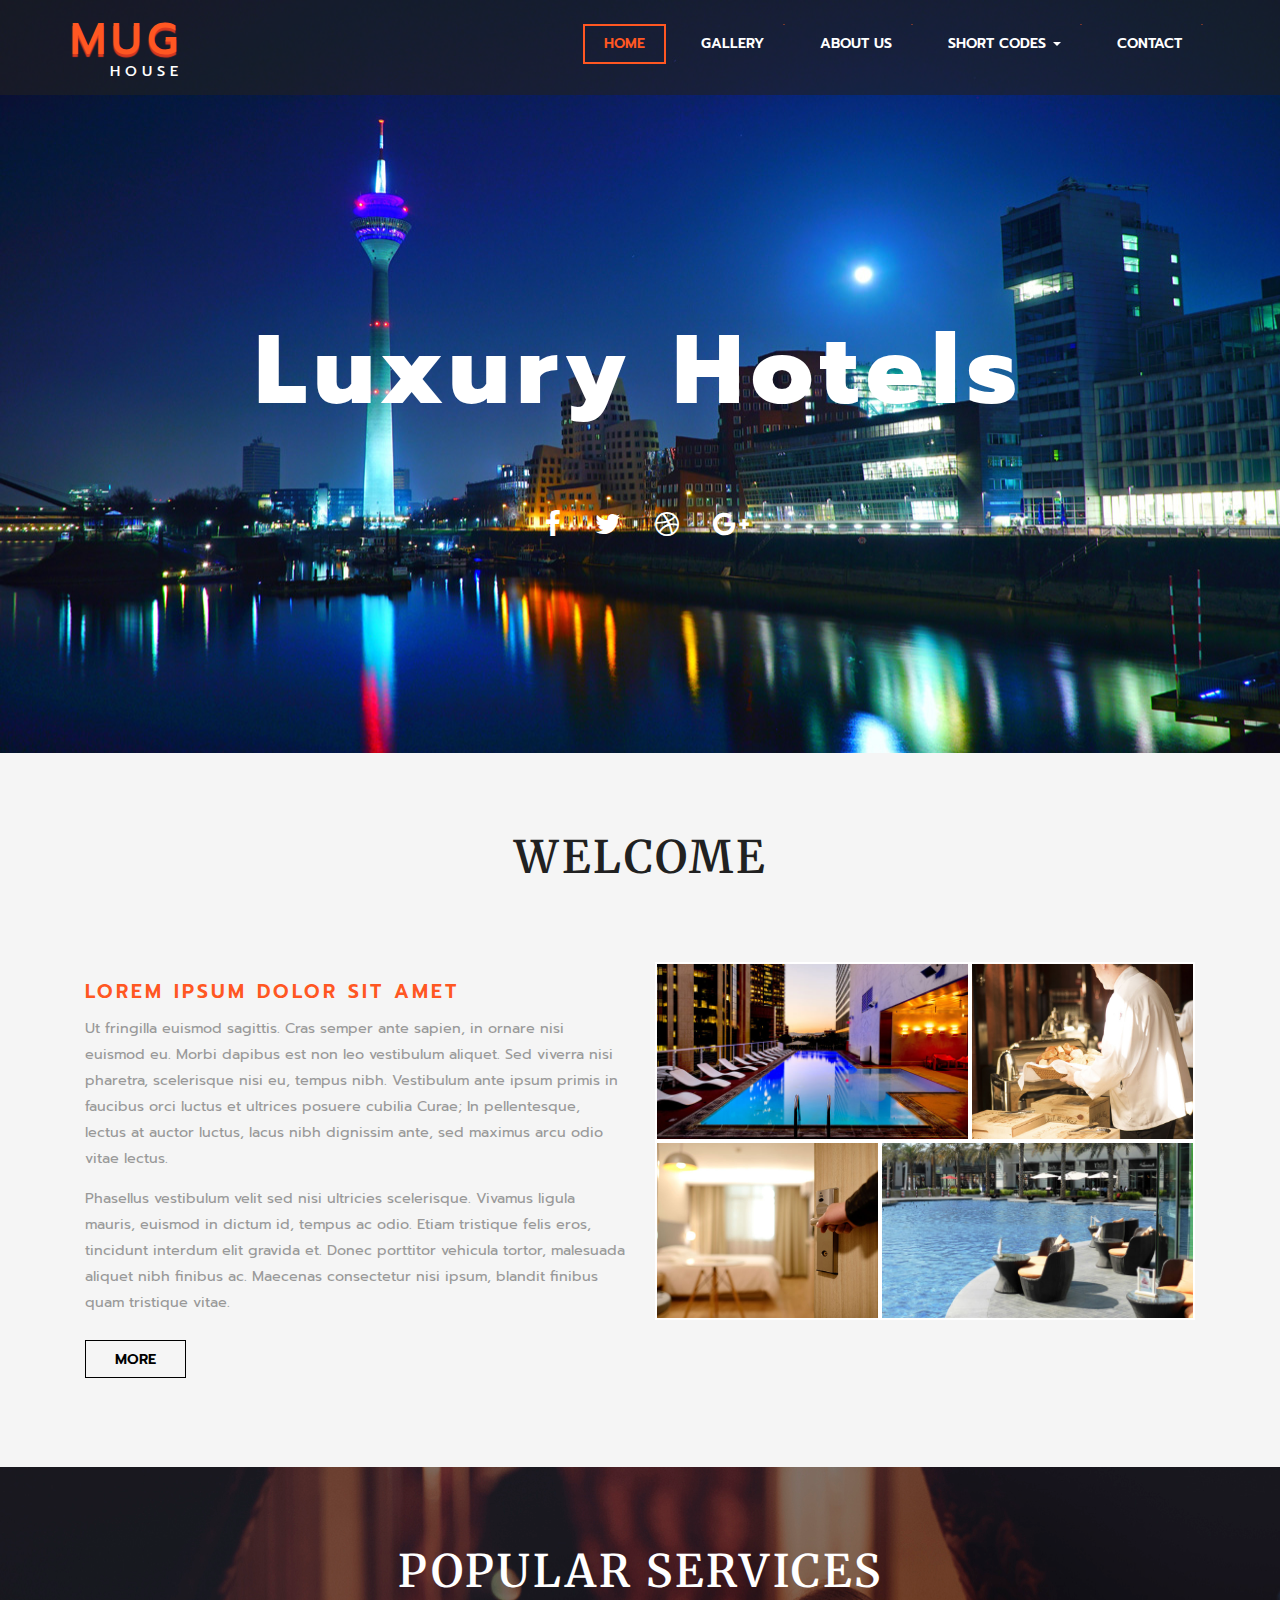
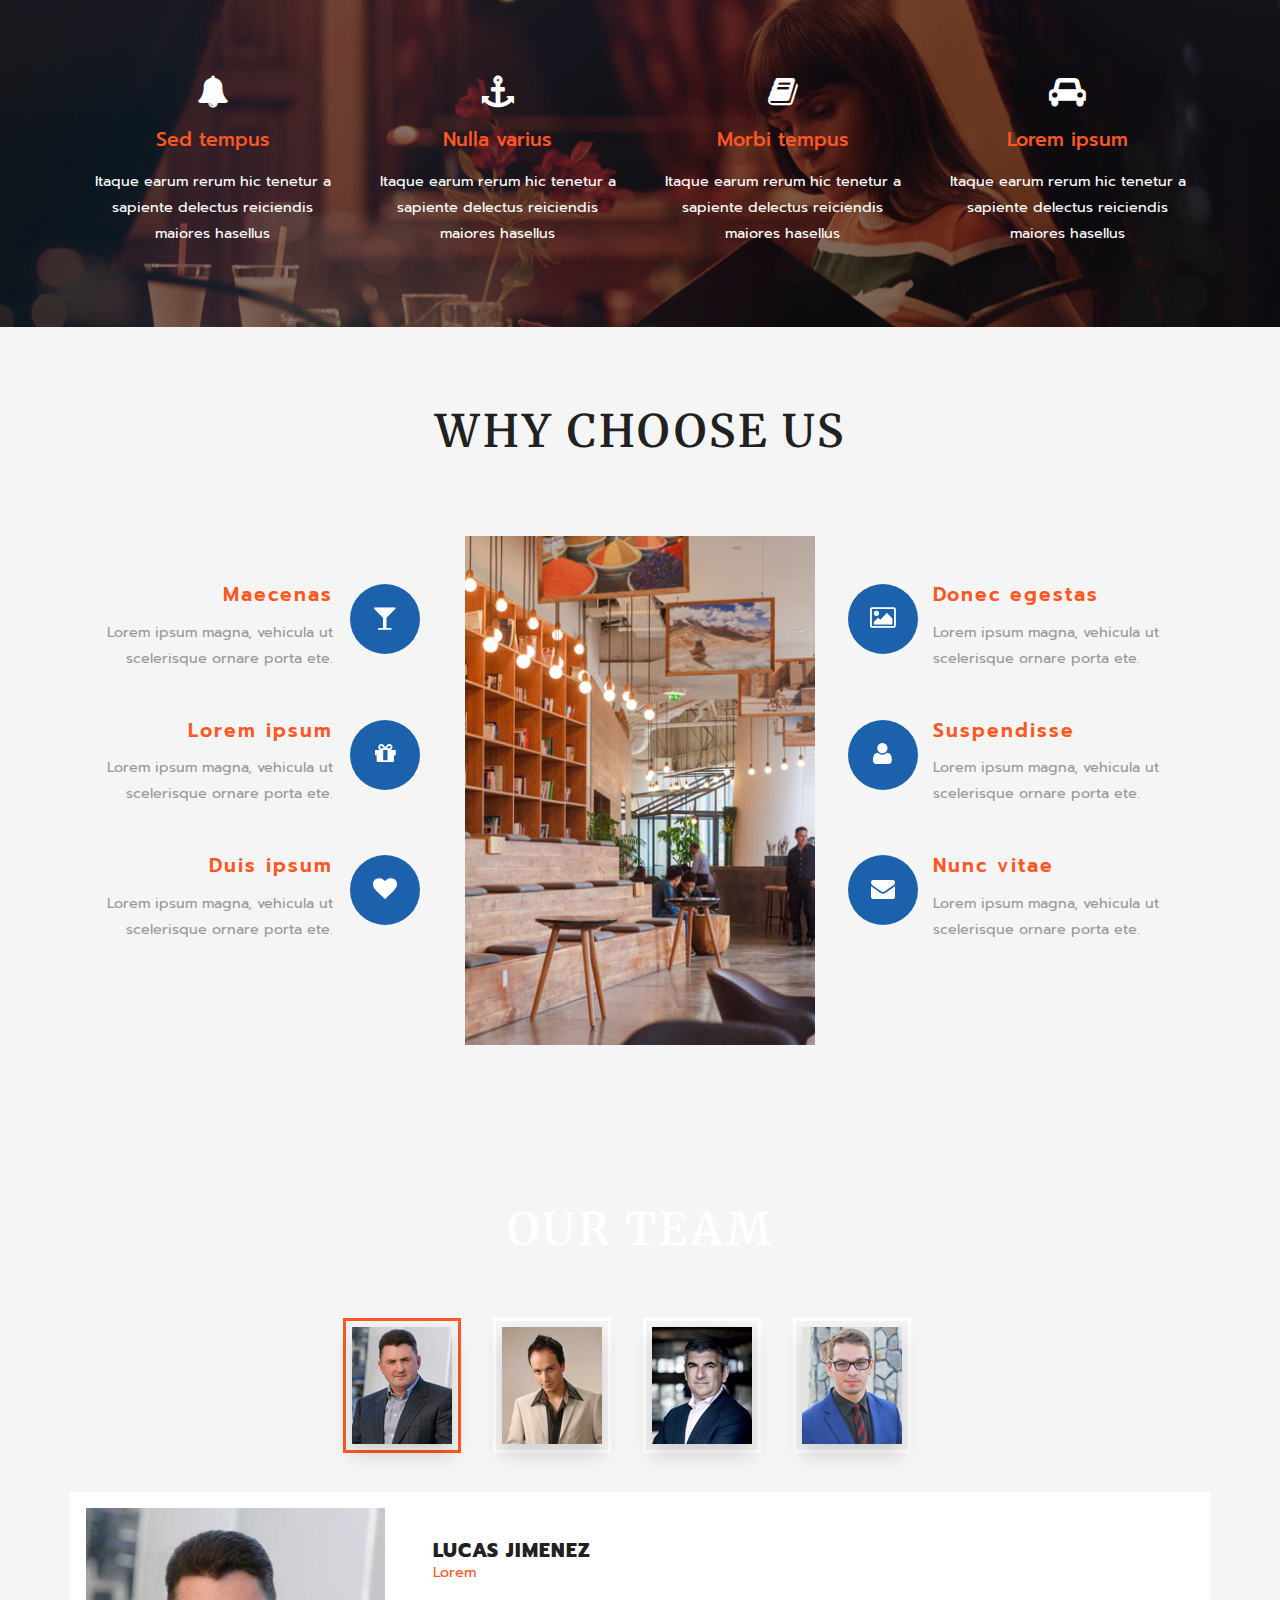
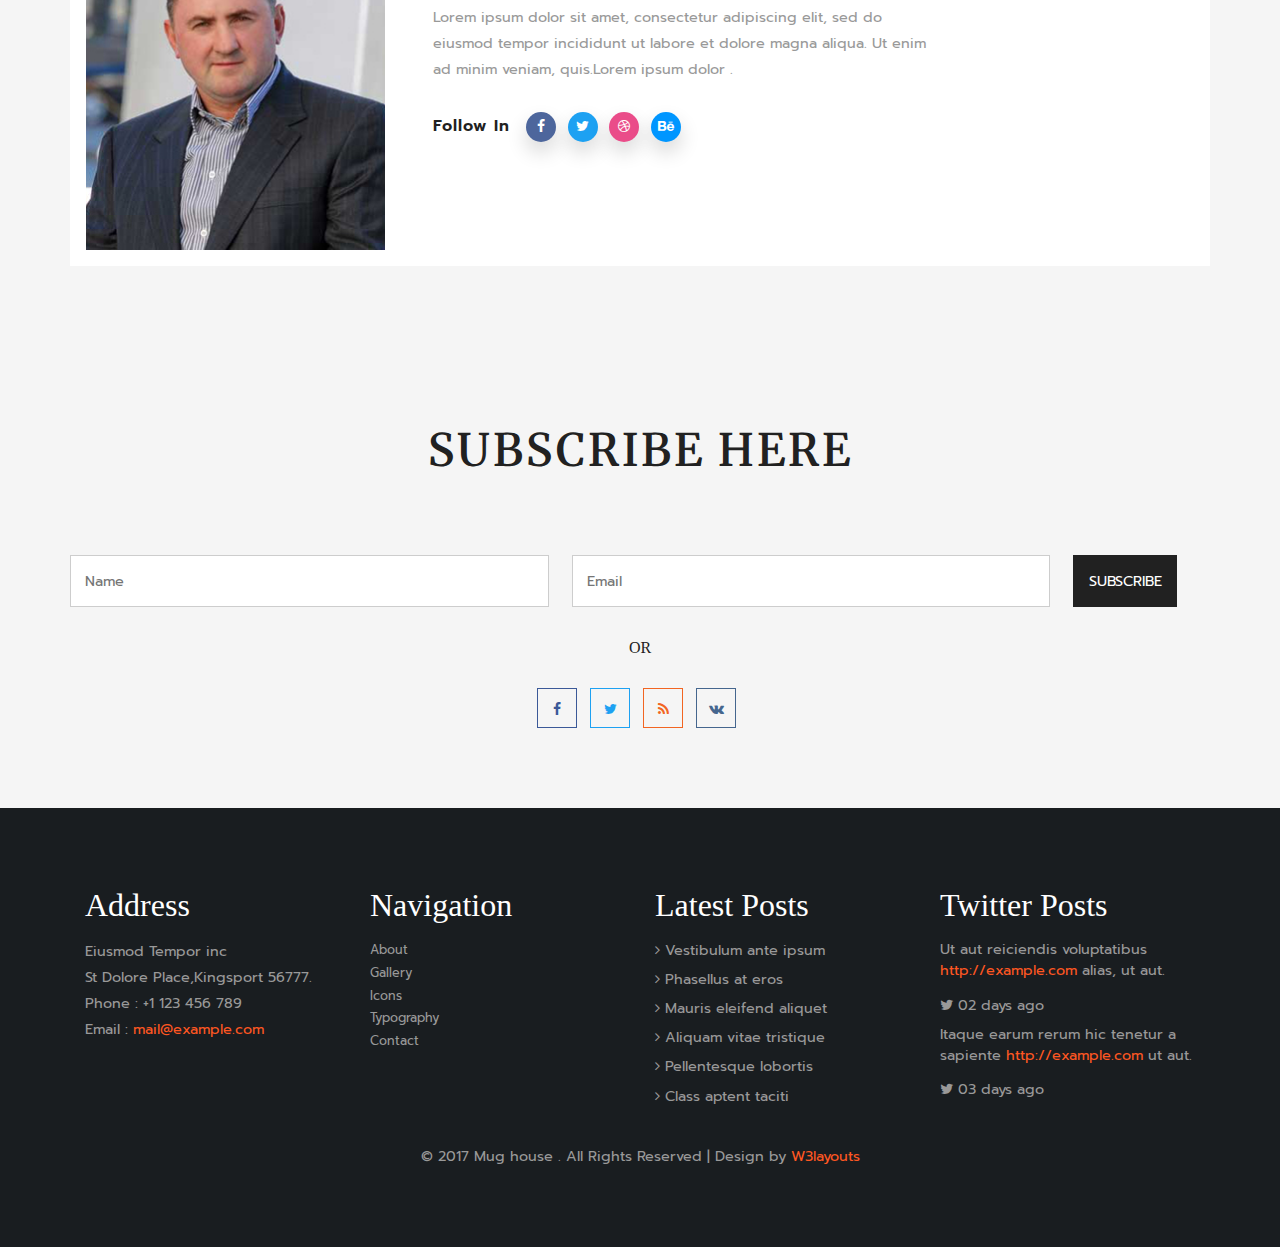
<file: index.html>
<!--
author: W3layouts
author URL: http://w3layouts.com
License: Creative Commons Attribution 3.0 Unported
License URL: http://creativecommons.org/licenses/by/3.0/
-->
<!DOCTYPE html>
<html lang="en">
<head>
<title>Mug house  a Hotel Category Flat Bootstrap Responsive Website Template | Home :: w3layouts</title>
<!-- custom-theme -->
<meta name="viewport" content="width=device-width, initial-scale=1">
<meta http-equiv="Content-Type" content="text/html; charset=utf-8" />
<meta name="keywords" content="Mug house Responsive web template, Bootstrap Web Templates, Flat Web Templates, Android Compatible web template, 
Smartphone Compatible web template, free webdesigns for Nokia, Samsung, LG, SonyEricsson, Motorola web design" />
<script type="application/x-javascript"> addEventListener("load", function() { setTimeout(hideURLbar, 0); }, false);
		function hideURLbar(){ window.scrollTo(0,1); } </script>
<!-- //custom-theme -->
<link href="css/bootstrap.css" rel="stylesheet" type="text/css" media="all" />
<link href="css/style.css" rel="stylesheet" type="text/css" media="all" />
<!-- js -->
<script type="text/javascript" src="js/jquery-2.1.4.min.js"></script>
<script src="js/main.js"></script>
<!-- //js -->
<!-- font-awesome-icons -->
<link href="css/font-awesome.css" rel="stylesheet"> 
<!-- tabs -->
<link href="css/easy-responsive-tabs.css" rel='stylesheet' type='text/css'/>
<!-- //tabs -->
<!-- //font-awesome-icons -->
<link href="//fonts.googleapis.com/css?family=Prompt:100,100i,200,200i,300,300i,400,400i,500,500i,600,600i,700,700i,800,800i,900,900i&amp;subset=latin-ext,thai,vietnamese" rel="stylesheet">
<link href="//fonts.googleapis.com/css?family=Merriweather" rel="stylesheet">
</head>
<body>
<!-- banner -->
	<div class="banner">
		<div class="header-bottom">
			<div class="header">
				<div class="container">
					<div class="w3_agile_logo">
						<h1><a href="index.html"><span>Mug</span>house</a></h1>
					</div>
					<div class="header-nav">
						<nav class="navbar navbar-default">
							<div class="navbar-header navbar-left">
								<button type="button" class="navbar-toggle collapsed" data-toggle="collapse" data-target="#bs-example-navbar-collapse-1">
									<span class="sr-only">Toggle navigation</span>
									<span class="icon-bar"></span>
									<span class="icon-bar"></span>
									<span class="icon-bar"></span>
								</button>
							</div>
						<!-- Collect the nav links, forms, and other content for toggling -->
							<div class="collapse navbar-collapse navbar-right" id="bs-example-navbar-collapse-1">
								<nav class="link-effect-12">
									<ul class="nav navbar-nav w3_agile_nav">
										<li class="active"><a href="index.html"><span>Home</span></a></li>
										<li><a href="gallery.html"><span>Gallery</span></a></li>
										<li><a href="about.html"><span>About Us</span></a></li>
										<li class="dropdown">
											<a href="#" class="dropdown-toggle" data-toggle="dropdown"><span data-hover="Short Codes">Short Codes</span> <b class="caret"></b></a>
											<ul class="dropdown-menu agile_short_dropdown">
												<li><a href="icons.html">Web Icons</a></li>
												<li><a href="typography.html">Typography</a></li>
											</ul>
										</li>
										<li><a href="contact.html"><span>Contact</span></a></li>
									</ul>	
								</nav>
							</div>
						</nav>
					</div>
					<div class="clearfix"> </div>
				</div>
			</div>
<!-- header -->
<!-- w3-banner -->
			<div class="w3-banner">
				<div id="typer"></div>
				<div class="top-banner-right">
					<ul>
						<li><a class="facebook" href="#"><i class="fa fa-facebook" aria-hidden="true"></i></a></li>
						<li><a class="facebook" href="#"><i class="fa fa-twitter" aria-hidden="true"></i></a></li>
						<li><a class="facebook" href="#"><i class="fa fa-dribbble" aria-hidden="true"></i></a></li>
						<li><a class="facebook" href="#"><i class="fa fa-google-plus" aria-hidden="true"></i></a></li>
					</ul>
				</div>	
			</div>
<!-- //w3-banner -->
		</div>
	</div>
<!-- //banner -->
<!-- welcome -->
	<div class="about">
		<div class="container">
			<div class="w3ls-heading">
				<h2>welcome</h2>
			</div>
			<div class="w3-about-grids">
				<div class="col-md-6 w3-about-left">
					<h5>Lorem ipsum dolor sit amet</h5>
					<p>Ut fringilla euismod sagittis. Cras semper ante sapien, in ornare nisi euismod eu. Morbi dapibus est non leo vestibulum aliquet. Sed viverra nisi pharetra, scelerisque nisi eu, tempus nibh. Vestibulum ante ipsum primis in faucibus orci luctus et ultrices posuere cubilia Curae; In pellentesque, lectus at auctor luctus, lacus nibh dignissim ante, sed maximus arcu odio vitae lectus. <span>Phasellus vestibulum velit sed nisi ultricies scelerisque. Vivamus ligula mauris, euismod in dictum id, tempus ac odio. Etiam tristique felis eros, tincidunt interdum elit gravida et. Donec porttitor vehicula tortor, malesuada aliquet nibh finibus ac. Maecenas consectetur nisi ipsum, blandit finibus quam tristique vitae.</span></p>
					<div class="w3l-button">
						<a href="#" data-toggle="modal" data-target="#myModal">More</a>
					</div>
				</div>
				<div class="col-md-6 w3-about-right">
					<div class="about-img-grids">
						<div class="col-md-7 about-img">
							<img src="images/4.jpg" alt=" " />
						</div>
						<div class="col-md-5 about-img about-img1">
							<img src="images/6.jpg" alt=" " />
						</div>
						<div class="clearfix"> </div>
					</div>
					<div class="about-img-grids">
						<div class="col-md-5 about-img about-img1">
							<img src="images/7.jpg" alt=" " />
						</div>
						<div class="col-md-7 about-img">
							<img src="images/5.jpg" alt=" " />
						</div>
						<div class="clearfix"> </div>
					</div>
				</div>
				<div class="clearfix"> </div>
			</div>
		</div>
	</div>
<!-- //welcome -->
<!-- modal -->
	<div class="modal about-modal fade" id="myModal" tabindex="-1" role="dialog">
		<div class="modal-dialog" role="document">
			<div class="modal-content">
				<div class="modal-header"> 
					<button type="button" class="close" data-dismiss="modal" aria-label="Close"><span aria-hidden="true">&times;</span></button>						
					<h4 class="modal-title">Mug house</h4>
				</div> 
				<div class="modal-body">
					<div class="agileits-w3layouts-info">
						<img src="images/13.jpg" class="img-responsive" alt="" />
						<p>Duis venenatis, turpis eu bibendum porttitor, sapien quam ultricies tellus, ac rhoncus risus odio eget nunc. Pellentesque ac fermentum diam. Integer eu facilisis nunc, a iaculis felis. Pellentesque pellentesque tempor enim, in dapibus turpis porttitor quis. Suspendisse ultrices hendrerit massa. Nam id metus id tellus ultrices ullamcorper.  Cras tempor massa luctus, varius lacus sit amet, blandit lorem. Duis auctor in tortor sed tristique. Proin sed finibus sem</p>
					</div>
				</div>
			</div>
		</div>
	</div>
<!-- //modal -->
<!-- popular -->
	<div class="popular-section-wthree">
		<div class="container">	
			<div class="w3ls-heading">
				<h3>Popular Services</h3>
			</div>
			<div class="popular-agileinfo">
				<div class="col-md-3 popular-grid">
					<i class="fa fa-bell" aria-hidden="true"></i>
					<h4>Sed tempus</h4>
					<p>Itaque earum rerum hic tenetur a sapiente delectus reiciendis maiores hasellus</p>
				</div>
				<div class="col-md-3 popular-grid">
					<i class="fa fa-anchor" aria-hidden="true"></i>
					<h4>Nulla varius</h4>
					<p>Itaque earum rerum hic tenetur a sapiente delectus reiciendis maiores hasellus</p>
				</div>
				<div class="col-md-3 popular-grid popular-grid-bottom">
					<i class="fa fa-book" aria-hidden="true"></i>
					<h4>Morbi tempus</h4>
					<p>Itaque earum rerum hic tenetur a sapiente delectus reiciendis maiores hasellus</p>
				</div>
				<div class="col-md-3 popular-grid">
					<i class="fa fa-car" aria-hidden="true"></i>
					<h4>Lorem ipsum</h4>
					<p>Itaque earum rerum hic tenetur a sapiente delectus reiciendis maiores hasellus</p>
				</div>
					<div class="clearfix"> </div>
			</div>
		</div>
	</div>
<!-- //popular -->
<!-- choose-us -->
	<div class="why-choose-agile">
		<div class="container">
			<div class="w3ls-heading">
				<h3>Why Choose Us</h3>
			</div>
			<div class="why-choose-agile-grids-top">
				<div class="col-md-4 agileits-w3layouts-grid">
					<div class="wthree_agile_us">
						<div class="col-xs-9 agile-why-text">
							<h4>Maecenas</h4>
							<p>Lorem ipsum magna, vehicula ut scelerisque ornare porta ete.</p>
						</div>
						<div class="col-xs-3 agile-why-text">
							<div class="wthree_features_grid hvr-rectangle-out">
								<i class="fa fa-glass" aria-hidden="true"></i>
							</div>
						</div>
						<div class="clearfix"> </div>
					</div>
					<div class="wthree_agile_us">
						<div class="col-xs-9 agile-why-text">
							<h4>Lorem ipsum</h4>
							<p>Lorem ipsum magna, vehicula ut scelerisque ornare porta ete.</p>
						</div>
						<div class="col-xs-3 agile-why-text">
							<div class="wthree_features_grid hvr-rectangle-out">
								<i class="fa fa-gift" aria-hidden="true"></i>
							</div>
						</div>
						<div class="clearfix"> </div>
					</div>
					<div class="wthree_agile_us">
						<div class="col-xs-9 agile-why-text">
							<h4>Duis ipsum</h4>
							<p>Lorem ipsum magna, vehicula ut scelerisque ornare porta ete.</p>
						</div>
						<div class="col-xs-3 agile-why-text">
							<div class="wthree_features_grid hvr-rectangle-out">
								<i class="fa fa-heart" aria-hidden="true"></i>
							</div>
						</div>
						<div class="clearfix"> </div>
					</div>
				</div>
				<div class="col-md-4 agileits-w3layouts-grid img">
					<img src="images/3.jpg" alt=" " class="img-responsive" />
				</div>
				<div class="col-md-4 agileits-w3layouts-grid">
					<div class="wthree_agile_us">
						<div class="col-xs-3 agile-why-text agile-icon-left">
							<div class="wthree_features_grid hvr-rectangle-out">
								<i class="fa fa-picture-o" aria-hidden="true"></i>
							</div>
						</div>
						<div class="col-xs-9 agile-why-text two">
							<h4>Donec egestas</h4>
							<p>Lorem ipsum magna, vehicula ut scelerisque ornare porta ete.</p>
						</div>
						
						<div class="clearfix"> </div>
					</div>
					<div class="wthree_agile_us">
						<div class="col-xs-3 agile-why-text agile-icon-left">
							<div class="wthree_features_grid hvr-rectangle-out">
								<i class="fa fa-user" aria-hidden="true"></i>
							</div>
						</div>
						<div class="col-xs-9 agile-why-text two">
							<h4>Suspendisse</h4>
							<p>Lorem ipsum magna, vehicula ut scelerisque ornare porta ete.</p>
						</div>
						
						<div class="clearfix"> </div>
					</div>
					<div class="wthree_agile_us">
						<div class="col-xs-3 agile-why-text agile-icon-left">
								<div class="wthree_features_grid hvr-rectangle-out">
									<i class="fa fa-envelope" aria-hidden="true"></i>
								</div>
						</div>
						<div class="col-xs-9 agile-why-text two">
							<h4>Nunc vitae</h4>
							<p>Lorem ipsum magna, vehicula ut scelerisque ornare porta ete.</p>
						</div>
						<div class="clearfix"> </div>
					</div>
					<div class="clearfix"> </div>
				</div>
				<div class="clearfix"> </div>
			</div>
		</div>
	</div>
<!-- //choose-us -->
<!-- team -->
	<div class="team">
		<div class="container">
			<div class="w3ls-heading">
				<h3>Our Team</h3>
			</div>
			<div class="inner_w3l_agile_grids">
				<div id="horizontalTab">
					<ul class="resp-tabs-list">
						<li>
							<img src="images/t11.jpg" alt=" " class="img-responsive" />
						</li>
						<li>
							<img src="images/t22.jpg" alt=" " class="img-responsive" />
						</li>
						<li>
							<img src="images/t33.jpg" alt=" " class="img-responsive" />
						</li>
						<li>
							<img src="images/t44.jpg" alt=" " class="img-responsive" />
						</li>
					</ul>
						<div class="resp-tabs-container">
							<div class="tab1">
								<div class="col-md-6 team-img-w3-agile">
								</div>
								<div class="col-md-6 team-Info-agileits">
									<h4>Lucas Jimenez</h4>
									<span>Lorem</span>
									<p>Lorem ipsum dolor sit amet, consectetur adipiscing elit, sed do eiusmod tempor incididunt ut labore et dolore magna aliqua. Ut enim ad minim veniam, quis.Lorem ipsum dolor .</p>
								<div class="w3_agileits_social_media team_agile_w3l">
										<ul class="social-icons3">
											<li class="agileinfo_share">Follow In</li>
											<li><a href="#" class="wthree_facebook"> <i class="fa fa-facebook" aria-hidden="true"></i></a></li>
											<li><a href="#" class="wthree_twitter"><i class="fa fa-twitter" aria-hidden="true"></i></a></li>
											<li><a href="#" class="wthree_dribbble"><i class="fa fa-dribbble" aria-hidden="true"></i></a></li>
											<li><a href="#" class="wthree_behance"><i class="fa fa-behance" aria-hidden="true"></i></a></li>
										</ul>
									</div>								
								</div>
								<div class="clearfix"> </div>
							</div>
							
							<div class="tab2">
							<div class="col-md-6 team-img-w3-agile">
								</div>
								<div class="col-md-6 team-Info-agileits">
									<h4>Sarah Connor</h4>
									<span>Lorem</span>
									<p>Lorem ipsum dolor sit amet, consectetur adipiscing elit, sed do eiusmod tempor incididunt ut labore et dolore magna aliqua. Ut enim ad minim veniam, quis.Lorem ipsum dolor .</p>	
								<div class="w3_agileits_social_media team_agile_w3l">
										<ul class="social-icons3">
											<li class="agileinfo_share">Follow In</li>
											<li><a href="#" class="wthree_facebook"> <i class="fa fa-facebook" aria-hidden="true"></i></a></li>
											<li><a href="#" class="wthree_twitter"><i class="fa fa-twitter" aria-hidden="true"></i></a></li>
											<li><a href="#" class="wthree_dribbble"><i class="fa fa-dribbble" aria-hidden="true"></i></a></li>
											<li><a href="#" class="wthree_behance"><i class="fa fa-behance" aria-hidden="true"></i></a></li>
										</ul>
									</div>									
								</div>
								<div class="clearfix"> </div>
							</div>
							<div class="tab3">
								<div class="col-md-6 team-img-w3-agile">
								</div>
								<div class="col-md-6 team-Info-agileits">
									<h4>Ivan Simpson</h4>
									<span>Lorem</span>
									<p>Lorem ipsum dolor sit amet, consectetur adipiscing elit, sed do eiusmod tempor incididunt ut labore et dolore magna aliqua. Ut enim ad minim veniam, quis.Lorem ipsum dolor .</p>
							<div class="w3_agileits_social_media team_agile_w3l">
										<ul class="social-icons3">
											<li class="agileinfo_share">Follow In</li>
											<li><a href="#" class="wthree_facebook"> <i class="fa fa-facebook" aria-hidden="true"></i></a></li>
											<li><a href="#" class="wthree_twitter"><i class="fa fa-twitter" aria-hidden="true"></i></a></li>
											<li><a href="#" class="wthree_dribbble"><i class="fa fa-dribbble" aria-hidden="true"></i></a></li>
											<li><a href="#" class="wthree_behance"><i class="fa fa-behance" aria-hidden="true"></i></a></li>
										</ul>
									</div>								
								</div>
								<div class="clearfix"> </div>
							</div>
							<div class="tab4">
							<div class="col-md-6 team-img-w3-agile">
								</div>
								<div class="col-md-6 team-Info-agileits">
									<h4>Marc Gutierrez</h4>
									<span>Lorem</span>
									<p>Lorem ipsum dolor sit amet, consectetur adipiscing elit, sed do eiusmod tempor incididunt ut labore et dolore magna aliqua. Ut enim ad minim veniam, quis.Lorem ipsum dolor .</p>
									<div class="w3_agileits_social_media team_agile_w3l">
										<ul class="social-icons3">
											<li class="agileinfo_share">Follow In</li>
											<li><a href="#" class="wthree_facebook"> <i class="fa fa-facebook" aria-hidden="true"></i></a></li>
											<li><a href="#" class="wthree_twitter"><i class="fa fa-twitter" aria-hidden="true"></i></a></li>
											<li><a href="#" class="wthree_dribbble"><i class="fa fa-dribbble" aria-hidden="true"></i></a></li>
											<li><a href="#" class="wthree_behance"><i class="fa fa-behance" aria-hidden="true"></i></a></li>
										</ul>
									</div>				
								</div>
								<div class="clearfix"> </div>
							</div>
						</div>
				</div>
			</div>
		</div>
	</div>
<!-- //team -->
<!-- news-letter -->
	<div class="news-letter">
		<div class="container">
			<div class="w3ls-heading">
				<h3>Subscribe Here</h3>
			</div>
			<div class="agileinfo-subscribe">
				<form action="#" method="post">
					<input type="text" placeholder="Name" name="Name"  required="">
					<input type="email" placeholder="Email" name="Email"  required="">
					<input type="submit" value="Subscribe">
					<div class="clearfix"> </div>
				</form>
				<h5>or</h5>
				<div class="agileits-social-grids">
					<ul>
						<li><a href="#"><i class="fa fa-facebook"></i></a></li>
						<li><a href="#"><i class="fa fa-twitter"></i></a></li>
						<li><a href="#"><i class="fa fa-rss"></i></a></li>
						<li><a href="#"><i class="fa fa-vk"></i></a></li>
					</ul>
				</div>
			</div>
		</div>
	</div>
<!-- //news-letter -->
<!-- footer -->
	<div class="w3-agile-footer">
		<div class="container">
			<div class="footer-grids">
				<div class="col-md-3 footer-grid">
					<div class="footer-grid-heading">
						<h4>Address</h4>
					</div>
					<div class="footer-grid-info">
						<p>Eiusmod Tempor inc
							<span>St Dolore Place,Kingsport 56777.</span>
						</p>
						<p class="phone">Phone : +1 123 456 789
							<span>Email : <a href="mailto:example@email.com">mail@example.com</a></span>
						</p>
					</div>
				</div>
				<div class="col-md-3 footer-grid">
					<div class="footer-grid-heading">
						<h4>Navigation</h4>
					</div>
					<div class="footer-grid-info">
						<ul>
							<li><a href="about.html">About</a></li>
							<li><a href="gallery.html">Gallery</a></li>
							<li><a href="icons.html">Icons</a></li>
							<li><a href="typography.html">Typography</a></li>
							<li><a href="contact.html">Contact</a></li>
						</ul>
					</div>
				</div>
				<div class="col-md-3 footer-grid">
					<div class="footer-grid-heading">
						<h4>Latest Posts</h4>
					</div>
					<div class="w3agile_footer_grid_list">
						<ul>
							<li><i class="fa fa-angle-right" aria-hidden="true"></i> Vestibulum ante ipsum</li>
							<li><i class="fa fa-angle-right" aria-hidden="true"></i> Phasellus at eros</li>
							<li><i class="fa fa-angle-right" aria-hidden="true"></i> Mauris eleifend aliquet</li>
							<li><i class="fa fa-angle-right" aria-hidden="true"></i> Aliquam vitae tristique</li>
							<li><i class="fa fa-angle-right" aria-hidden="true"></i> Pellentesque lobortis</li>
							<li><i class="fa fa-angle-right" aria-hidden="true"></i> Class aptent taciti</li>
						</ul>
					</div>
				</div>
				<div class="col-md-3 footer-grid">
					<div class="footer-grid-heading">
						<h4>Twitter Posts</h4>
					</div>
					<div class="w3agile_footer_grid_list w3agile-post">
						<ul>
							<li>Ut aut reiciendis voluptatibus <a href="#">http://example.com</a> alias, ut aut.
								<span><i class="fa fa-twitter" aria-hidden="true"></i> 02 days ago</span></li>
							<li>Itaque earum rerum hic tenetur a sapiente <a href="#">http://example.com</a> ut aut.
							<span><i class="fa fa-twitter" aria-hidden="true"></i> 03 days ago</span></li>
						</ul>
					</div>
				</div>
				<div class="clearfix"> </div>
			</div>
			<div class="agileits-w3layouts-copyright">
				<p>© 2017 Mug house . All Rights Reserved | Design by <a href="http://w3layouts.com/"> W3layouts</a> </p>
			</div>
		</div>
	</div>
<!-- //footer -->
<!-- start-smooth-scrolling -->
<script type="text/javascript" src="js/move-top.js"></script>
<script type="text/javascript" src="js/easing.js"></script>
<script type="text/javascript">
	jQuery(document).ready(function($) {
		$(".scroll").click(function(event){		
			event.preventDefault();
			$('html,body').animate({scrollTop:$(this.hash).offset().top},1000);
		});
	});
</script>
<!-- start-smooth-scrolling -->
<!-- for bootstrap working -->
	<script src="js/bootstrap.js"></script>
<!-- //for bootstrap working -->
<!-- here stars scrolling icon -->
	<script type="text/javascript">
		$(document).ready(function() {
			/*
				var defaults = {
				containerID: 'toTop', // fading element id
				containerHoverID: 'toTopHover', // fading element hover id
				scrollSpeed: 1200,
				easingType: 'linear' 
				};
			*/
								
			$().UItoTop({ easingType: 'easeOutQuart' });
								
			});
	</script>
<!-- //here ends scrolling icon -->
	<script src='js/jquery.typer.js'></script>
		<script>
						var win = $(window),
							foo = $('#typer');

						foo.typer(['Luxury Hotels', 'Hotels & Resorts', 'Luxury Resorts']);

						// unneeded...
						win.resize(function(){
							var fontSize = Math.max(Math.min(win.width() / (1 * 10), parseFloat(Number.POSITIVE_INFINITY)), parseFloat(Number.NEGATIVE_INFINITY));

							foo.css({
								fontSize: fontSize * .8 + 'px'
							});
						}).resize();
					</script>
					<!--tabs-->
	<script src="js/easy-responsive-tabs.js"></script>
	<script>
		$(document).ready(function () {
		$('#horizontalTab').easyResponsiveTabs({
		type: 'default', //Types: default, vertical, accordion           
		width: 'auto', //auto or any width like 600px
		fit: true,   // 100% fit in a container
		closed: 'accordion', // Start closed if in accordion view
		activate: function(event) { // Callback function if tab is switched
		var $tab = $(this);
		var $info = $('#tabInfo');
		var $name = $('span', $info);
		$name.text($tab.text());
		$info.show();
		}
		});
		$('#verticalTab').easyResponsiveTabs({
		type: 'vertical',
		width: 'auto',
		fit: true
		});
		});
	</script>
	<!--//tabs-->
</body>
</html>
</file>
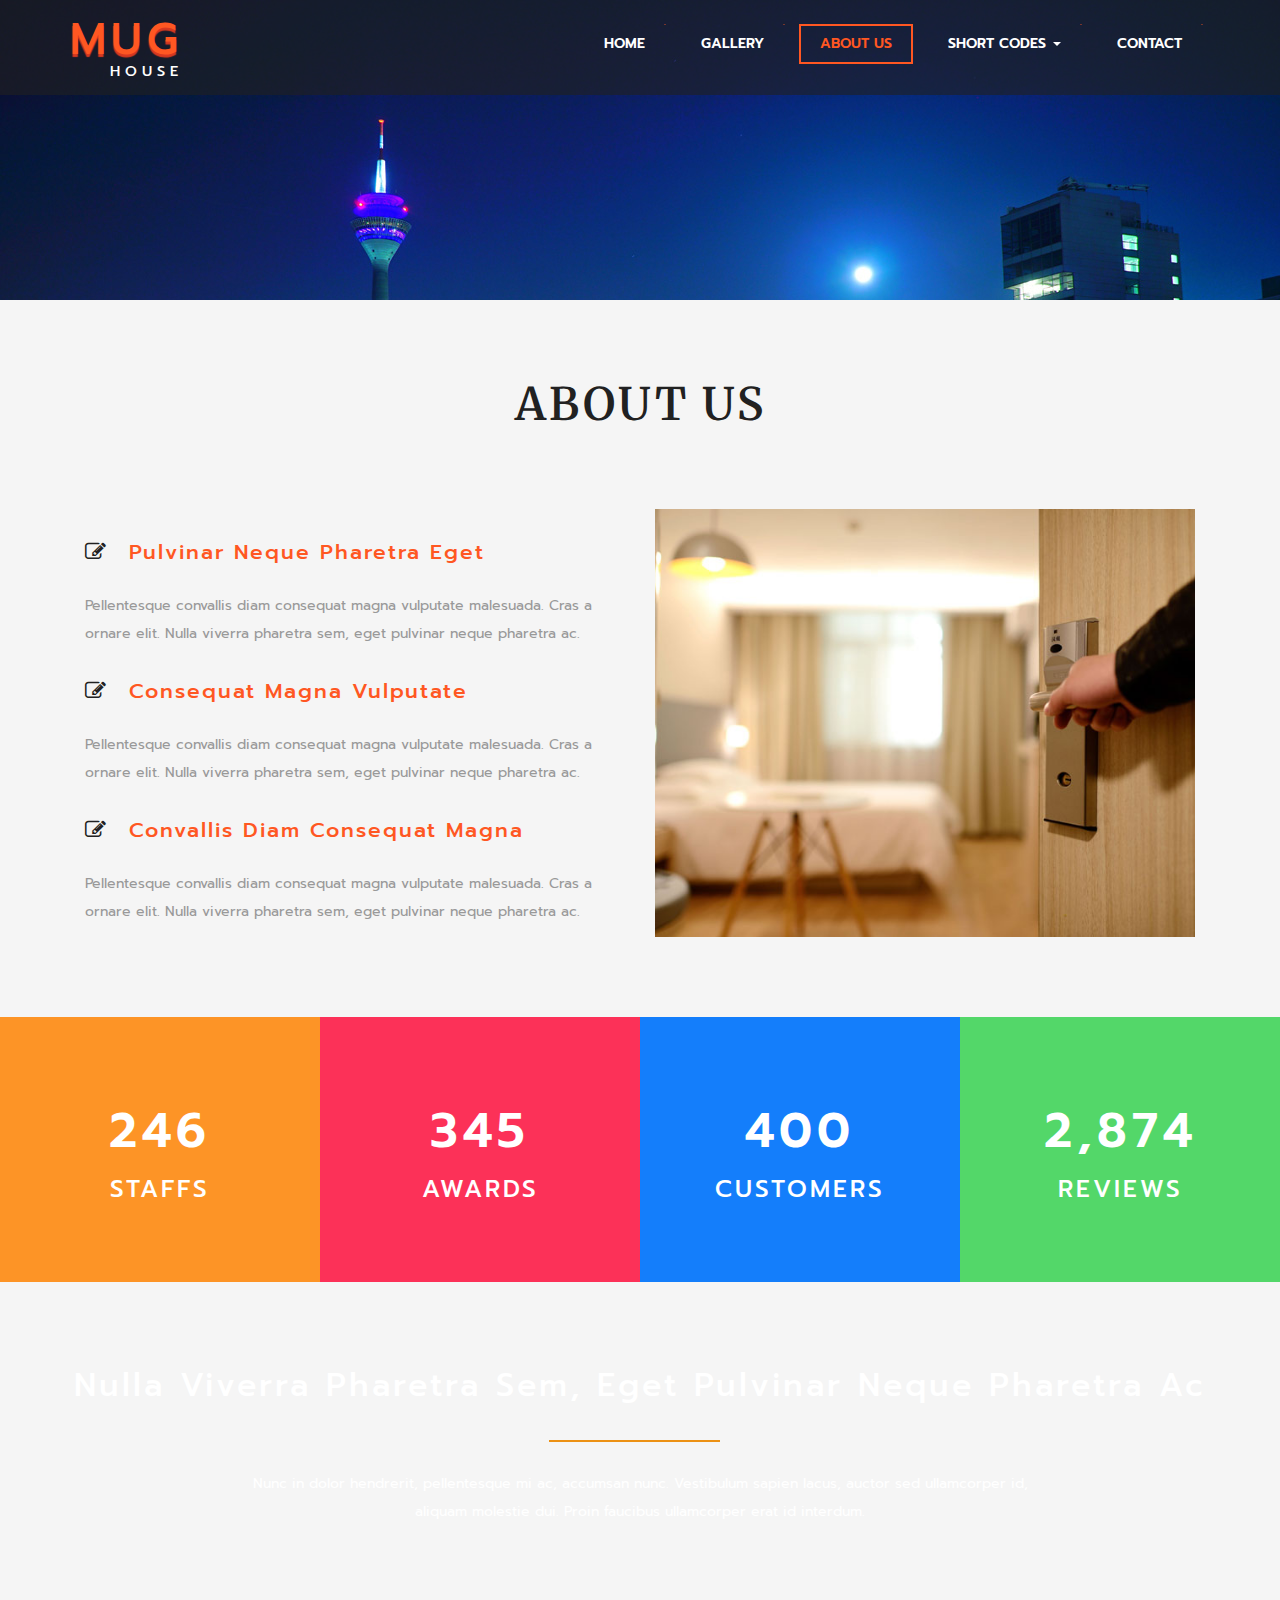
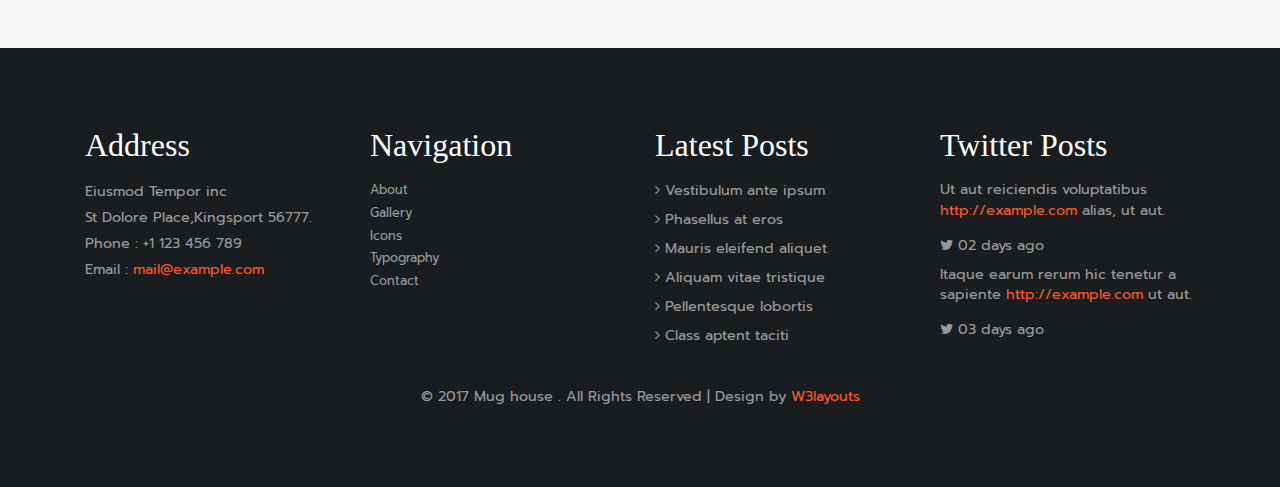
<file: about.html>
<!--
author: W3layouts
author URL: http://w3layouts.com
License: Creative Commons Attribution 3.0 Unported
License URL: http://creativecommons.org/licenses/by/3.0/
-->
<!DOCTYPE html>
<html lang="en">
<head>
<title>Mug house  a Hotel Category Flat Bootstrap Responsive Website Template | About :: w3layouts</title>
<!-- custom-theme -->
<meta name="viewport" content="width=device-width, initial-scale=1">
<meta http-equiv="Content-Type" content="text/html; charset=utf-8" />
<meta name="keywords" content="Mug house Responsive web template, Bootstrap Web Templates, Flat Web Templates, Android Compatible web template, 
Smartphone Compatible web template, free webdesigns for Nokia, Samsung, LG, SonyEricsson, Motorola web design" />
<script type="application/x-javascript"> addEventListener("load", function() { setTimeout(hideURLbar, 0); }, false);
		function hideURLbar(){ window.scrollTo(0,1); } </script>
<!-- //custom-theme -->
<link href="css/bootstrap.css" rel="stylesheet" type="text/css" media="all" />
<link href="css/style.css" rel="stylesheet" type="text/css" media="all" />
<!-- js -->
<script type="text/javascript" src="js/jquery-2.1.4.min.js"></script>
<script src="js/main.js"></script>
<!-- //js -->
<!-- font-awesome-icons -->
<link href="css/font-awesome.css" rel="stylesheet"> 
<!-- tabs -->
<link href="css/easy-responsive-tabs.css" rel='stylesheet' type='text/css'/>
<!-- //tabs -->
<!-- //font-awesome-icons -->
<link href="//fonts.googleapis.com/css?family=Prompt:100,100i,200,200i,300,300i,400,400i,500,500i,600,600i,700,700i,800,800i,900,900i&amp;subset=latin-ext,thai,vietnamese" rel="stylesheet">
<link href="//fonts.googleapis.com/css?family=Merriweather" rel="stylesheet">
</head>
<body>
<!-- banner -->
	<div class="banner-1">
		<div class="header-bottom">
			<!-- header -->
			<div class="header">
				<div class="container">
					<div class="w3_agile_logo">
						<h1><a href="index.html"><span>Mug</span>house</a></h1>
					</div>
					<div class="header-nav">
						<nav class="navbar navbar-default">
							<div class="navbar-header navbar-left">
								<button type="button" class="navbar-toggle collapsed" data-toggle="collapse" data-target="#bs-example-navbar-collapse-1">
									<span class="sr-only">Toggle navigation</span>
									<span class="icon-bar"></span>
									<span class="icon-bar"></span>
									<span class="icon-bar"></span>
								</button>
							</div>
						<!-- Collect the nav links, forms, and other content for toggling -->
							<div class="collapse navbar-collapse navbar-right" id="bs-example-navbar-collapse-1">
								<nav class="link-effect-12">
									<ul class="nav navbar-nav w3_agile_nav">
										<li><a href="index.html"><span>Home</span></a></li>
										<li><a href="gallery.html"><span>Gallery</span></a></li>
										<li class="active"><a href="about.html"><span>About Us</span></a></li>
										<li class="dropdown">
											<a href="#" class="dropdown-toggle" data-toggle="dropdown"><span data-hover="Short Codes">Short Codes</span> <b class="caret"></b></a>
											<ul class="dropdown-menu agile_short_dropdown">
												<li><a href="icons.html">Web Icons</a></li>
												<li><a href="typography.html">Typography</a></li>
											</ul>
										</li>
										<li><a href="contact.html"><span>Contact</span></a></li>
									</ul>	
								</nav>
							</div>
						</nav>
					</div>
					<div class="clearfix"> </div>
				</div>
			</div>
			<!-- header -->
		</div>
	</div>
<!-- //banner -->
<!-- about -->
<!-- courses -->
	<div class="courses">
		<div class="container"> 
			<div class="w3ls-heading">
				<h2>About Us</h2>
			</div>
			<div class="agileits_w3layouts_team_grids w3ls_courses_grids">
				<div class="col-md-6 w3ls_banner_bottom_left w3ls_courses_left">
					<div class="w3ls_courses_left_grids">
						<div class="w3ls_courses_left_grid">
							<h3><i class="fa fa-pencil-square-o" aria-hidden="true"></i>pulvinar neque pharetra eget</h3>
							<p>Pellentesque convallis diam consequat magna vulputate malesuada. 
								Cras a ornare elit. Nulla viverra pharetra sem, eget pulvinar neque pharetra ac.</p>
						</div>
						<div class="w3ls_courses_left_grid">
							<h3><i class="fa fa-pencil-square-o" aria-hidden="true"></i>consequat magna vulputate</h3>
							<p>Pellentesque convallis diam consequat magna vulputate malesuada. 
								Cras a ornare elit. Nulla viverra pharetra sem, eget pulvinar neque pharetra ac.</p>
						</div>
						<div class="w3ls_courses_left_grid">
							<h3><i class="fa fa-pencil-square-o" aria-hidden="true"></i>convallis diam consequat magna</h3>
							<p>Pellentesque convallis diam consequat magna vulputate malesuada. 
								Cras a ornare elit. Nulla viverra pharetra sem, eget pulvinar neque pharetra ac.</p>
						</div>
					</div>
				</div>
				<div class="col-md-6 agileits_courses_right">
					<img src="images/7.jpg" alt=" " class="img-responsive" />
				</div>
				<div class="clearfix"> </div>
			</div>
		</div>
	</div>
<!-- //courses -->
<!-- stats -->
	<div class="stats">
		<div class="col-md-3 w3layouts_stats_left w3_counter_grid">
			<p class="counter">246</p>
			<h3>Staffs</h3>
		</div>
		<div class="col-md-3 w3layouts_stats_left w3_counter_grid1">
			<p class="counter">345</p>
			<h3>Awards</h3>
		</div>
		<div class="col-md-3 w3layouts_stats_left w3_counter_grid2">
			<p class="counter">400</p>
			<h3>Customers</h3>
		</div>
		<div class="col-md-3 w3layouts_stats_left w3_counter_grid3">
			<p class="counter">2,874</p>
			<h3>Reviews</h3>
		</div>
		<div class="clearfix"> </div>
	</div>
<!-- //stats -->
<!-- stats-bottom-banner -->
	<div class="stats-bottom-banner">
		<div class="container">
			<h3>Nulla viverra pharetra sem, eget pulvinar neque pharetra ac</h3>
			<p>Nunc in dolor hendrerit, pellentesque mi ac, accumsan nunc. Vestibulum sapien lacus, 
				auctor sed ullamcorper id, aliquam molestie dui. Proin faucibus 
				ullamcorper erat id interdum.</p>
		</div>
	</div>
<!-- //stats-bottom-banner -->	
<!-- //about -->
<!-- footer -->
	<div class="w3-agile-footer">
		<div class="container">
			<div class="footer-grids">
				<div class="col-md-3 footer-grid">
					<div class="footer-grid-heading">
						<h4>Address</h4>
					</div>
					<div class="footer-grid-info">
						<p>Eiusmod Tempor inc
							<span>St Dolore Place,Kingsport 56777.</span>
						</p>
						<p class="phone">Phone : +1 123 456 789
							<span>Email : <a href="mailto:example@email.com">mail@example.com</a></span>
						</p>
					</div>
				</div>
				<div class="col-md-3 footer-grid">
					<div class="footer-grid-heading">
						<h4>Navigation</h4>
					</div>
					<div class="footer-grid-info">
						<ul>
							<li><a href="about.html">About</a></li>
							<li><a href="gallery.html">Gallery</a></li>
							<li><a href="icons.html">Icons</a></li>
							<li><a href="typography.html">Typography</a></li>
							<li><a href="contact.html">Contact</a></li>
						</ul>
					</div>
				</div>
				<div class="col-md-3 footer-grid">
					<div class="footer-grid-heading">
						<h4>Latest Posts</h4>
					</div>
					<div class="w3agile_footer_grid_list">
						<ul>
							<li><i class="fa fa-angle-right" aria-hidden="true"></i> Vestibulum ante ipsum</li>
							<li><i class="fa fa-angle-right" aria-hidden="true"></i> Phasellus at eros</li>
							<li><i class="fa fa-angle-right" aria-hidden="true"></i> Mauris eleifend aliquet</li>
							<li><i class="fa fa-angle-right" aria-hidden="true"></i> Aliquam vitae tristique</li>
							<li><i class="fa fa-angle-right" aria-hidden="true"></i> Pellentesque lobortis</li>
							<li><i class="fa fa-angle-right" aria-hidden="true"></i> Class aptent taciti</li>
						</ul>
					</div>
				</div>
				
				<div class="col-md-3 footer-grid">
					<div class="footer-grid-heading">
						<h4>Twitter Posts</h4>
					</div>
					<div class="w3agile_footer_grid_list w3agile-post">
						<ul>
							<li>Ut aut reiciendis voluptatibus <a href="#">http://example.com</a> alias, ut aut.
								<span><i class="fa fa-twitter" aria-hidden="true"></i> 02 days ago</span></li>
							<li>Itaque earum rerum hic tenetur a sapiente <a href="#">http://example.com</a> ut aut.
							<span><i class="fa fa-twitter" aria-hidden="true"></i> 03 days ago</span></li>
						</ul>
					</div>
				</div>
				<div class="clearfix"> </div>
			</div>
			<div class="agileits-w3layouts-copyright">
				<p>© 2017 Mug house . All Rights Reserved | Design by <a href="http://w3layouts.com/"> W3layouts</a> </p>
			</div>
		</div>
	</div>
<!-- //footer -->
<!-- start-smooth-scrolling -->
<script type="text/javascript" src="js/move-top.js"></script>
<script type="text/javascript" src="js/easing.js"></script>
<script type="text/javascript">
	jQuery(document).ready(function($) {
		$(".scroll").click(function(event){		
			event.preventDefault();
			$('html,body').animate({scrollTop:$(this.hash).offset().top},1000);
		});
	});
</script>
<!-- start-smooth-scrolling -->
<!-- for bootstrap working -->
	<script src="js/bootstrap.js"></script>
<!-- //for bootstrap working -->
<!-- here stars scrolling icon -->
	<script type="text/javascript">
		$(document).ready(function() {
			/*
				var defaults = {
				containerID: 'toTop', // fading element id
				containerHoverID: 'toTopHover', // fading element hover id
				scrollSpeed: 1200,
				easingType: 'linear' 
				};
			*/
								
			$().UItoTop({ easingType: 'easeOutQuart' });
								
			});
	</script>
<!-- //here ends scrolling icon -->
<!-- stats -->
	<script src="js/jquery.waypoints.min.js"></script>
	<script src="js/jquery.countup.js"></script>
		<script>
			$('.counter').countUp();
		</script>
<!-- //stats -->
</body>
</html>
</file>
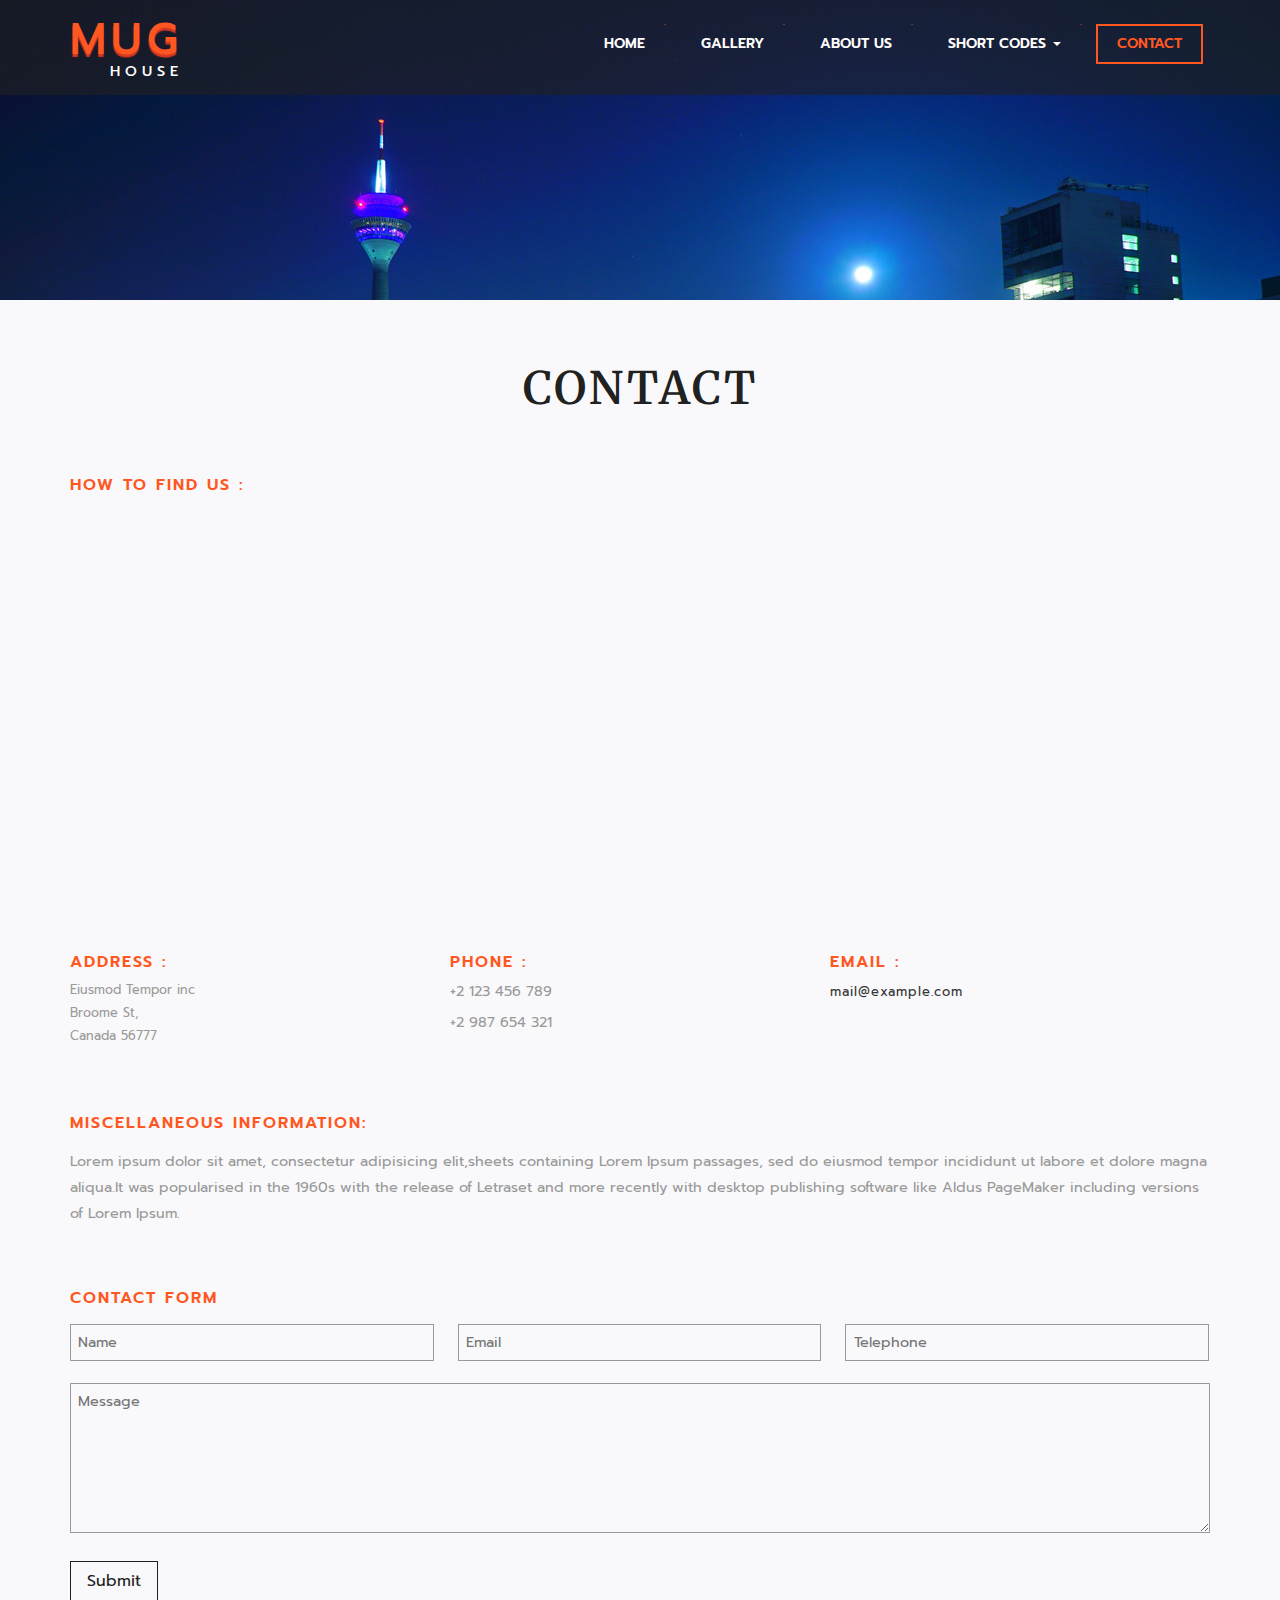
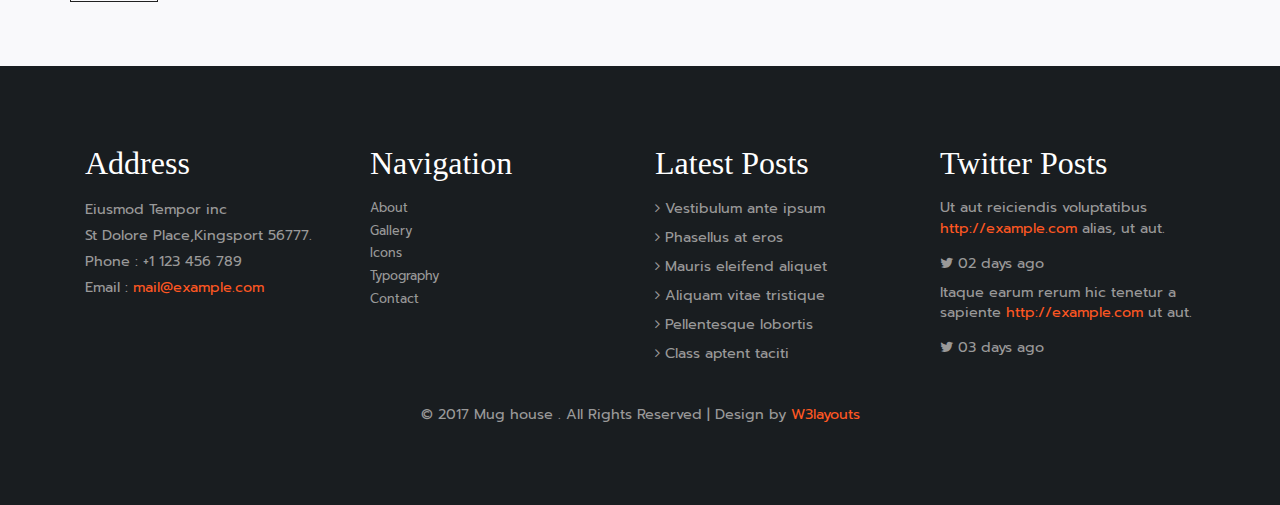
<file: contact.html>
<!--
author: W3layouts
author URL: http://w3layouts.com
License: Creative Commons Attribution 3.0 Unported
License URL: http://creativecommons.org/licenses/by/3.0/
-->
<!DOCTYPE html>
<html lang="en">
<head>
<title>Mug house  a Hotel Category Flat Bootstrap Responsive Website Template | Contact :: w3layouts</title>
<!-- custom-theme -->
<meta name="viewport" content="width=device-width, initial-scale=1">
<meta http-equiv="Content-Type" content="text/html; charset=utf-8" />
<meta name="keywords" content="Mug house Responsive web template, Bootstrap Web Templates, Flat Web Templates, Android Compatible web template, 
Smartphone Compatible web template, free webdesigns for Nokia, Samsung, LG, SonyEricsson, Motorola web design" />
<script type="application/x-javascript"> addEventListener("load", function() { setTimeout(hideURLbar, 0); }, false);
		function hideURLbar(){ window.scrollTo(0,1); } </script>
<!-- //custom-theme -->
<link href="css/bootstrap.css" rel="stylesheet" type="text/css" media="all" />
<link href="css/style.css" rel="stylesheet" type="text/css" media="all" />
<!-- js -->
<script type="text/javascript" src="js/jquery-2.1.4.min.js"></script>
<script src="js/main.js"></script>
<!-- //js -->
<!-- font-awesome-icons -->
<link href="css/font-awesome.css" rel="stylesheet"> 
<!-- tabs -->
<link href="css/easy-responsive-tabs.css" rel='stylesheet' type='text/css'/>
<!-- //tabs -->
<!-- //font-awesome-icons -->
<link href="//fonts.googleapis.com/css?family=Prompt:100,100i,200,200i,300,300i,400,400i,500,500i,600,600i,700,700i,800,800i,900,900i&amp;subset=latin-ext,thai,vietnamese" rel="stylesheet">
<link href="//fonts.googleapis.com/css?family=Merriweather" rel="stylesheet">
</head>
<body>
<!-- banner -->
	<div class="banner-1">
		<div class="header-bottom">
			<div class="header">
				<div class="container">
					<div class="w3_agile_logo">
						<h1><a href="index.html"><span>Mug</span>house</a></h1>
					</div>
					<div class="header-nav">
						<nav class="navbar navbar-default">
							<div class="navbar-header navbar-left">
								<button type="button" class="navbar-toggle collapsed" data-toggle="collapse" data-target="#bs-example-navbar-collapse-1">
									<span class="sr-only">Toggle navigation</span>
									<span class="icon-bar"></span>
									<span class="icon-bar"></span>
									<span class="icon-bar"></span>
								</button>
							</div>
						<!-- Collect the nav links, forms, and other content for toggling -->
							<div class="collapse navbar-collapse navbar-right" id="bs-example-navbar-collapse-1">
								<nav class="link-effect-12">
									<ul class="nav navbar-nav w3_agile_nav">
										<li><a href="index.html"><span>Home</span></a></li>
										<li><a href="gallery.html"><span>Gallery</span></a></li>
										<li><a href="about.html"><span>About Us</span></a></li>
										<li class="dropdown">
											<a href="#" class="dropdown-toggle" data-toggle="dropdown"><span data-hover="Short Codes">Short Codes</span> <b class="caret"></b></a>
											<ul class="dropdown-menu agile_short_dropdown">
												<li><a href="icons.html">Web Icons</a></li>
												<li><a href="typography.html">Typography</a></li>
											</ul>
										</li>
										<li class="active"><a href="contact.html"><span>Contact</span></a></li>
									</ul>	
								</nav>
							</div>
						</nav>
					</div>
					<div class="clearfix"> </div>
				</div>
			</div>
<!-- header -->
		</div>
	</div>
<!-- //banner -->
<!-- contact -->
	<div class="contact">
		<div class="container">
			<div class="w3-heading-grid">
			<div class="w3ls-heading">
				<h2>Contact</h2>
			</div>
				<div class="agileits-border"> </div>
			</div>
			<div class="map">
				<h4>How to find us :</h4>
				<iframe src="https://www.google.com/maps/embed?pb=!1m18!1m12!1m3!1d48388.364704188425!2d-73.99489843077946!3d40.7120108624803!2m3!1f0!2f0!3f0!3m2!1i1024!2i768!4f13.1!3m3!1m2!1s0x89c25a27e2f24131%3A0x64ffc98d24069f02!2sCANADA!5e0!3m2!1sen!2sin!4v1490244727346"  style="border:0" allowfullscreen></iframe>
			</div>
			
			<div class="address">
				<div class="col-sm-4 address-grids">
					<h4>Address :</h4>
					<ul>
						<li><p>Eiusmod Tempor inc<br>
								Broome St,<br>
								Canada 56777</p>
						</li>
					</ul>
				</div>
				<div class="col-sm-4 address-grids">
					<h4>Phone :</h4>
					<p>+2 123 456 789</p>
					<p>+2 987 654 321</p>
				</div>
				<div class="col-sm-4 address-grids">
					<h4>Email :</h4>
					<p><a href="mailto:example@email.com">mail@example.com</a></p>
				</div>
				<div class="clearfix"> </div>
			</div>
			
			<div class="contact-infom">
				<h4>Miscellaneous Information:</h4>
				<p>Lorem ipsum dolor sit amet, consectetur adipisicing elit,sheets containing Lorem Ipsum passages, 
					sed do eiusmod tempor incididunt ut labore et dolore magna aliqua.It was popularised in the 1960s with the release of Letraset
					  and more recently with desktop publishing software like Aldus PageMaker including versions of Lorem Ipsum.</p>
			</div>	
			<div class="contact-form">
				<h4>Contact Form</h4>
				<form action="#" method="post">
					<input type="text" placeholder="Name" required="">
					<input type="email" placeholder="Email" required="">
					<input type="text" placeholder="Telephone" required="">
					<textarea placeholder="Message" required=""></textarea>
					<button class="btn1">Submit</button>
				</form>
			</div>	
		</div>
	</div>
	<!-- //contact -->


<!-- footer -->
	<div class="w3-agile-footer">
		<div class="container">
			<div class="footer-grids">
				<div class="col-md-3 footer-grid">
					<div class="footer-grid-heading">
						<h4>Address</h4>
					</div>
					<div class="footer-grid-info">
						<p>Eiusmod Tempor inc
							<span>St Dolore Place,Kingsport 56777.</span>
						</p>
						<p class="phone">Phone : +1 123 456 789
							<span>Email : <a href="mailto:example@email.com">mail@example.com</a></span>
						</p>
					</div>
				</div>
				<div class="col-md-3 footer-grid">
					<div class="footer-grid-heading">
						<h4>Navigation</h4>
					</div>
					<div class="footer-grid-info">
						<ul>
							<li><a href="about.html">About</a></li>
							<li><a href="gallery.html">Gallery</a></li>
							<li><a href="icons.html">Icons</a></li>
							<li><a href="typography.html">Typography</a></li>
							<li><a href="contact.html">Contact</a></li>
						</ul>
					</div>
				</div>
				<div class="col-md-3 footer-grid">
					<div class="footer-grid-heading">
						<h4>Latest Posts</h4>
					</div>
					<div class="w3agile_footer_grid_list">
						<ul>
							<li><i class="fa fa-angle-right" aria-hidden="true"></i> Vestibulum ante ipsum</li>
							<li><i class="fa fa-angle-right" aria-hidden="true"></i> Phasellus at eros</li>
							<li><i class="fa fa-angle-right" aria-hidden="true"></i> Mauris eleifend aliquet</li>
							<li><i class="fa fa-angle-right" aria-hidden="true"></i> Aliquam vitae tristique</li>
							<li><i class="fa fa-angle-right" aria-hidden="true"></i> Pellentesque lobortis</li>
							<li><i class="fa fa-angle-right" aria-hidden="true"></i> Class aptent taciti</li>
						</ul>
					</div>
				</div>
				<div class="col-md-3 footer-grid">
					<div class="footer-grid-heading">
						<h4>Twitter Posts</h4>
					</div>
					<div class="w3agile_footer_grid_list w3agile-post">
						<ul>
							<li>Ut aut reiciendis voluptatibus <a href="#">http://example.com</a> alias, ut aut.
								<span><i class="fa fa-twitter" aria-hidden="true"></i> 02 days ago</span></li>
							<li>Itaque earum rerum hic tenetur a sapiente <a href="#">http://example.com</a> ut aut.
							<span><i class="fa fa-twitter" aria-hidden="true"></i> 03 days ago</span></li>
						</ul>
					</div>
				</div>
				<div class="clearfix"> </div>
			</div>
			<div class="agileits-w3layouts-copyright">
				<p>© 2017 Mug house . All Rights Reserved | Design by <a href="http://w3layouts.com/"> W3layouts</a> </p>
			</div>
		</div>
	</div>
<!-- //footer -->
<!-- start-smooth-scrolling -->
<script type="text/javascript" src="js/move-top.js"></script>
<script type="text/javascript" src="js/easing.js"></script>
<script type="text/javascript">
	jQuery(document).ready(function($) {
		$(".scroll").click(function(event){		
			event.preventDefault();
			$('html,body').animate({scrollTop:$(this.hash).offset().top},1000);
		});
	});
</script>
<!-- start-smooth-scrolling -->
<!-- for bootstrap working -->
	<script src="js/bootstrap.js"></script>
<!-- //for bootstrap working -->
<!-- here stars scrolling icon -->
	<script type="text/javascript">
		$(document).ready(function() {
			/*
				var defaults = {
				containerID: 'toTop', // fading element id
				containerHoverID: 'toTopHover', // fading element hover id
				scrollSpeed: 1200,
				easingType: 'linear' 
				};
			*/
								
			$().UItoTop({ easingType: 'easeOutQuart' });
								
			});
	</script>
<!-- //here ends scrolling icon -->
	<script src='js/jquery.typer.js'></script>
		<script>
						var win = $(window),
							foo = $('#typer');

						foo.typer(['Luxury Hotels', 'Hotels & Resorts', 'Luxury Resorts']);

						// unneeded...
						win.resize(function(){
							var fontSize = Math.max(Math.min(win.width() / (1 * 10), parseFloat(Number.POSITIVE_INFINITY)), parseFloat(Number.NEGATIVE_INFINITY));

							foo.css({
								fontSize: fontSize * .8 + 'px'
							});
						}).resize();
					</script><!--tabs-->
	<script src="js/easy-responsive-tabs.js"></script>
	<script>
		$(document).ready(function () {
		$('#horizontalTab').easyResponsiveTabs({
		type: 'default', //Types: default, vertical, accordion           
		width: 'auto', //auto or any width like 600px
		fit: true,   // 100% fit in a container
		closed: 'accordion', // Start closed if in accordion view
		activate: function(event) { // Callback function if tab is switched
		var $tab = $(this);
		var $info = $('#tabInfo');
		var $name = $('span', $info);
		$name.text($tab.text());
		$info.show();
		}
		});
		$('#verticalTab').easyResponsiveTabs({
		type: 'vertical',
		width: 'auto',
		fit: true
		});
		});
	</script>
	<!--//tabs-->
</body>
</html>
</file>
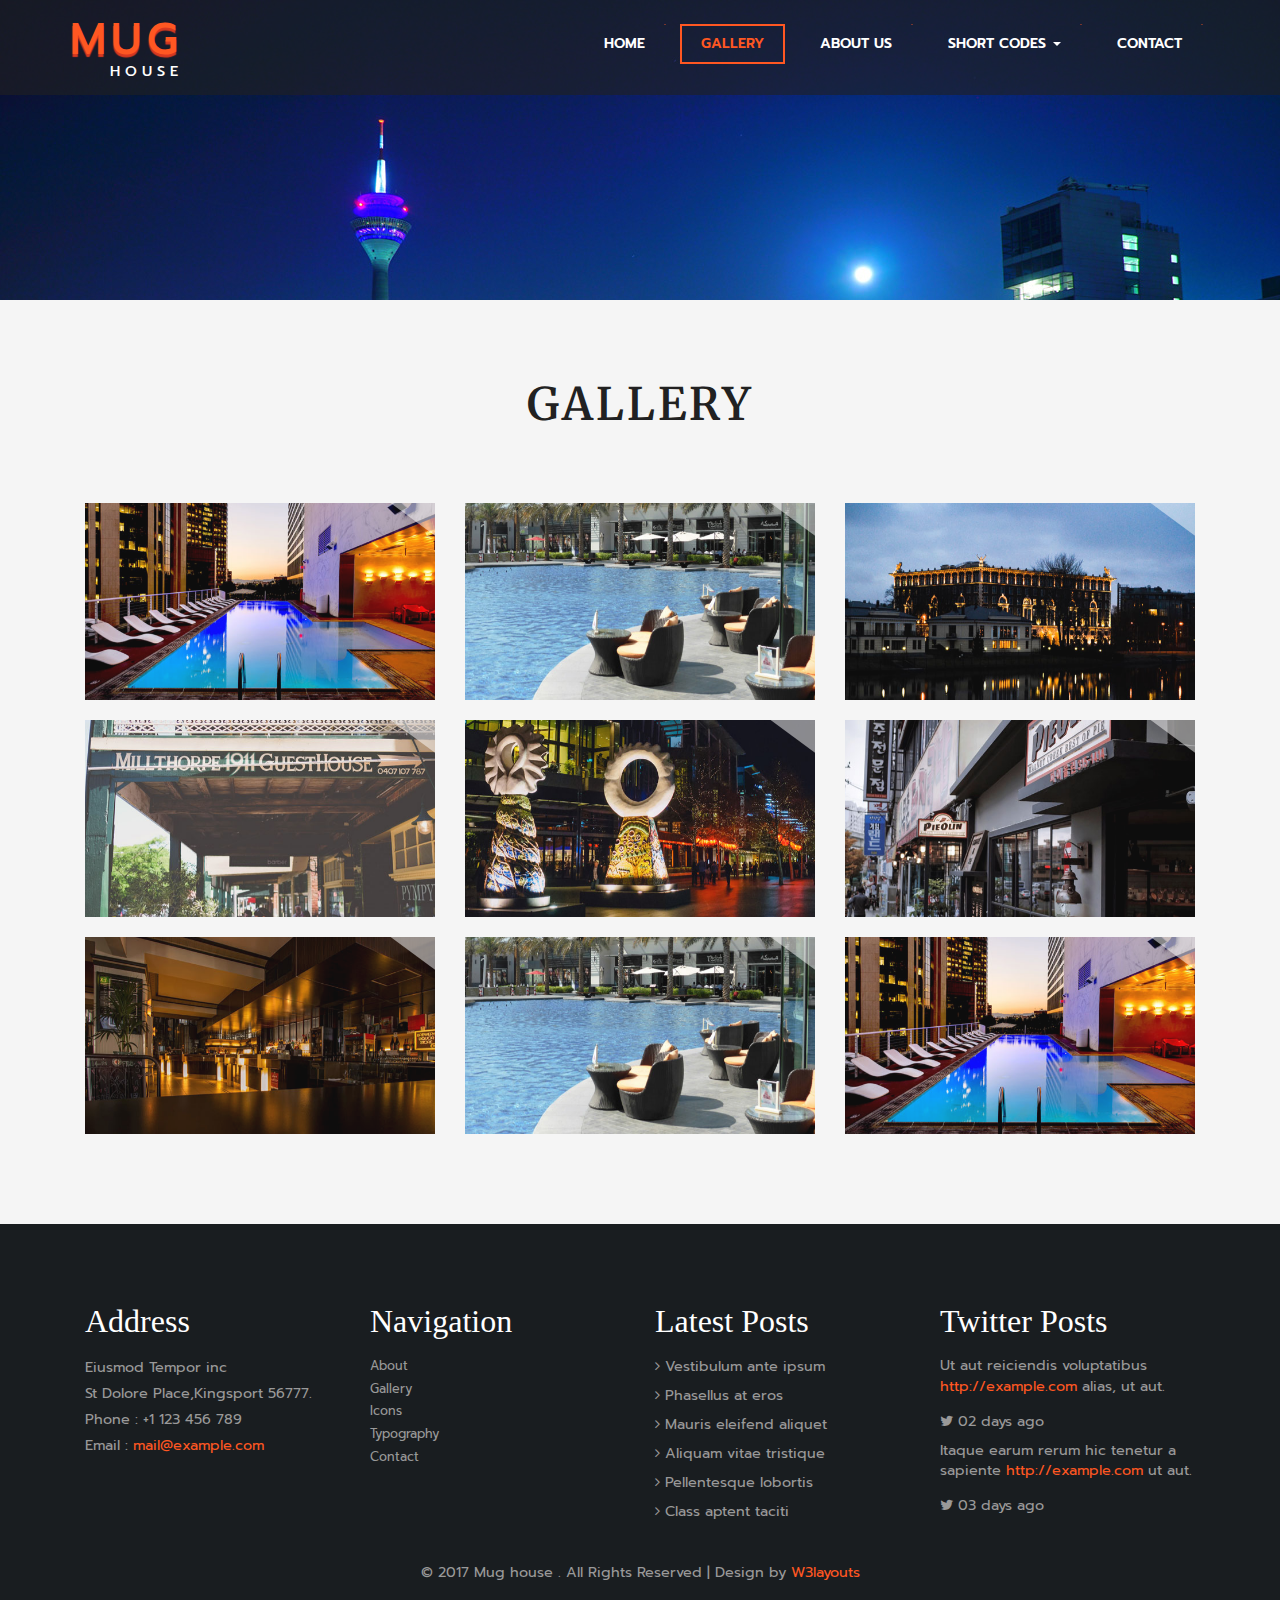
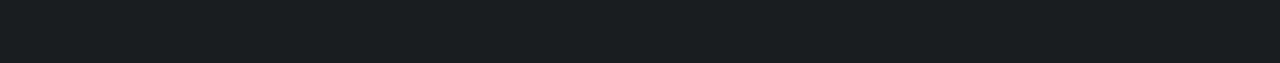
<file: gallery.html>
<!--
author: W3layouts
author URL: http://w3layouts.com
License: Creative Commons Attribution 3.0 Unported
License URL: http://creativecommons.org/licenses/by/3.0/
-->
<!DOCTYPE html>
<html lang="en">
<head>
<title>Mug house  a Hotel Category Flat Bootstrap Responsive Website Template | Gallery :: w3layouts</title>
<!-- custom-theme -->
<meta name="viewport" content="width=device-width, initial-scale=1">
<meta http-equiv="Content-Type" content="text/html; charset=utf-8" />
<meta name="keywords" content="Mug house Responsive web template, Bootstrap Web Templates, Flat Web Templates, Android Compatible web template, 
Smartphone Compatible web template, free webdesigns for Nokia, Samsung, LG, SonyEricsson, Motorola web design" />
<script type="application/x-javascript"> addEventListener("load", function() { setTimeout(hideURLbar, 0); }, false);
		function hideURLbar(){ window.scrollTo(0,1); } </script>
<!-- //custom-theme -->
<link href="css/bootstrap.css" rel="stylesheet" type="text/css" media="all" />
<link href="css/style.css" rel="stylesheet" type="text/css" media="all" />
<link rel="stylesheet" href="css/lightbox.css">
<!-- js -->
<script type="text/javascript" src="js/jquery-2.1.4.min.js"></script>
<script src="js/main.js"></script>
<!-- //js -->
<!-- font-awesome-icons -->
<link href="css/font-awesome.css" rel="stylesheet"> 
<!-- tabs -->
<link href="css/easy-responsive-tabs.css" rel='stylesheet' type='text/css'/>
<!-- //tabs -->
<!-- //font-awesome-icons -->
<link href="//fonts.googleapis.com/css?family=Prompt:100,100i,200,200i,300,300i,400,400i,500,500i,600,600i,700,700i,800,800i,900,900i&amp;subset=latin-ext,thai,vietnamese" rel="stylesheet">
<link href="//fonts.googleapis.com/css?family=Merriweather" rel="stylesheet">
</head>
<body>
<!-- banner -->
	<div class="banner-1">
		<div class="header-bottom">
			<div class="header">
				<div class="container">
					<div class="w3_agile_logo">
						<h1><a href="index.html"><span>Mug</span>house</a></h1>
					</div>
					<div class="header-nav">
						<nav class="navbar navbar-default">
							<div class="navbar-header navbar-left">
								<button type="button" class="navbar-toggle collapsed" data-toggle="collapse" data-target="#bs-example-navbar-collapse-1">
									<span class="sr-only">Toggle navigation</span>
									<span class="icon-bar"></span>
									<span class="icon-bar"></span>
									<span class="icon-bar"></span>
								</button>
							</div>
						<!-- Collect the nav links, forms, and other content for toggling -->
							<div class="collapse navbar-collapse navbar-right" id="bs-example-navbar-collapse-1">
								<nav class="link-effect-12">
									<ul class="nav navbar-nav w3_agile_nav">
										<li><a href="index.html"><span>Home</span></a></li>
										<li class="active"><a href="gallery.html"><span>Gallery</span></a></li>
										<li><a href="about.html"><span>About Us</span></a></li>
										<li class="dropdown">
											<a href="#" class="dropdown-toggle" data-toggle="dropdown"><span data-hover="Short Codes">Short Codes</span> <b class="caret"></b></a>
											<ul class="dropdown-menu agile_short_dropdown">
												<li><a href="icons.html">Web Icons</a></li>
												<li><a href="typography.html">Typography</a></li>
											</ul>
										</li>
										<li><a href="contact.html"><span>Contact</span></a></li>
									</ul>	
								</nav>
							</div>
						</nav>
					</div>
					<div class="clearfix"> </div>
				</div>
			</div>
<!-- header -->
		</div>
	</div>
<!-- //banner -->
<!-- gallery -->
	<div class="gallery">
		<div class="container">
			<div class="w3ls-heading">
				<h2>Gallery</h2>
			</div>
			<div class="gallery-grids">
					<div class="col-md-4 gallery-grid">
						<div class="grid">
							<figure class="effect-apollo">
								<a class="example-image-link" href="images/4.jpg" data-lightbox="example-set" data-title="Lorem ipsum dolor sit amet, consectetur adipiscing elit. Duis ut sem ac lectus mattis sagittis. Donec pulvinar quam sit amet est vestibulum volutpat. Phasellus sed nibh odio. Phasellus posuere at purus sit amet porttitor. Cras euismod egestas enim eget molestie. Aenean ornare condimentum odio, in lacinia felis finibus non. Nam faucibus libero et lectus finibus, sed porttitor velit pellentesque.">
									<img src="images/4.jpg" alt="" />
									<figcaption>
										<p>Proin vitae luctus dui, sit amet ultricies leo</p>
									</figcaption>	
								</a>
							</figure>
						</div>
					</div>
					<div class="col-md-4 gallery-grid">
						<div class="grid">
							<figure class="effect-apollo">
								<a class="example-image-link" href="images/5.jpg" data-lightbox="example-set" data-title="Lorem ipsum dolor sit amet, consectetur adipiscing elit. Duis ut sem ac lectus mattis sagittis. Donec pulvinar quam sit amet est vestibulum volutpat. Phasellus sed nibh odio. Phasellus posuere at purus sit amet porttitor. Cras euismod egestas enim eget molestie. Aenean ornare condimentum odio, in lacinia felis finibus non. Nam faucibus libero et lectus finibus, sed porttitor velit pellentesque.">
									<img src="images/5.jpg" alt="" />
									<figcaption>
										<p>Proin vitae luctus dui, sit amet ultricies leo</p>
									</figcaption>	
								</a>
							</figure>
						</div>
					</div>
					<div class="col-md-4 gallery-grid">
						<div class="grid">
							<figure class="effect-apollo">
								<a class="example-image-link" href="images/9.jpg" data-lightbox="example-set" data-title="Lorem ipsum dolor sit amet, consectetur adipiscing elit. Duis ut sem ac lectus mattis sagittis. Donec pulvinar quam sit amet est vestibulum volutpat. Phasellus sed nibh odio. Phasellus posuere at purus sit amet porttitor. Cras euismod egestas enim eget molestie. Aenean ornare condimentum odio, in lacinia felis finibus non. Nam faucibus libero et lectus finibus, sed porttitor velit pellentesque.">
									<img src="images/9.jpg" alt="" />
									<figcaption>
										<p>Proin vitae luctus dui, sit amet ultricies leo</p>
									</figcaption>		
								</a>
							</figure>
						</div>
					</div>
					<div class="col-md-4 gallery-grid">
						<div class="grid">
							<figure class="effect-apollo">
								<a class="example-image-link" href="images/10.jpg" data-lightbox="example-set" data-title="Lorem ipsum dolor sit amet, consectetur adipiscing elit. Duis ut sem ac lectus mattis sagittis. Donec pulvinar quam sit amet est vestibulum volutpat. Phasellus sed nibh odio. Phasellus posuere at purus sit amet porttitor. Cras euismod egestas enim eget molestie. Aenean ornare condimentum odio, in lacinia felis finibus non. Nam faucibus libero et lectus finibus, sed porttitor velit pellentesque.">
									<img src="images/10.jpg" alt="" />
									<figcaption>
										<p>Proin vitae luctus dui, sit amet ultricies leo</p>
									</figcaption>	
								</a>
							</figure>
						</div>
					</div>
					<div class="col-md-4 gallery-grid">
						<div class="grid">
							<figure class="effect-apollo">
								<a class="example-image-link" href="images/11.jpg" data-lightbox="example-set" data-title="Lorem ipsum dolor sit amet, consectetur adipiscing elit. Duis ut sem ac lectus mattis sagittis. Donec pulvinar quam sit amet est vestibulum volutpat. Phasellus sed nibh odio. Phasellus posuere at purus sit amet porttitor. Cras euismod egestas enim eget molestie. Aenean ornare condimentum odio, in lacinia felis finibus non. Nam faucibus libero et lectus finibus, sed porttitor velit pellentesque.">
									<img src="images/11.jpg" alt="" />
									<figcaption>
										<p>Proin vitae luctus dui, sit amet ultricies leo</p>
									</figcaption>	
								</a>
							</figure>
						</div>
					</div>
					<div class="col-md-4 gallery-grid">
						<div class="grid">
							<figure class="effect-apollo">
								<a class="example-image-link" href="images/12.jpg" data-lightbox="example-set" data-title="Lorem ipsum dolor sit amet, consectetur adipiscing elit. Duis ut sem ac lectus mattis sagittis. Donec pulvinar quam sit amet est vestibulum volutpat. Phasellus sed nibh odio. Phasellus posuere at purus sit amet porttitor. Cras euismod egestas enim eget molestie. Aenean ornare condimentum odio, in lacinia felis finibus non. Nam faucibus libero et lectus finibus, sed porttitor velit pellentesque.">
									<img src="images/12.jpg" alt="" />
									<figcaption>
										<p>Proin vitae luctus dui, sit amet ultricies leo</p>
									</figcaption>		
								</a>
							</figure>
						</div>
					</div>
					<div class="col-md-4 gallery-grid">
						<div class="grid">
							<figure class="effect-apollo">
								<a class="example-image-link" href="images/13.jpg" data-lightbox="example-set" data-title="Lorem ipsum dolor sit amet, consectetur adipiscing elit. Duis ut sem ac lectus mattis sagittis. Donec pulvinar quam sit amet est vestibulum volutpat. Phasellus sed nibh odio. Phasellus posuere at purus sit amet porttitor. Cras euismod egestas enim eget molestie. Aenean ornare condimentum odio, in lacinia felis finibus non. Nam faucibus libero et lectus finibus, sed porttitor velit pellentesque.">
									<img src="images/13.jpg" alt="" />
									<figcaption>
										<p>Proin vitae luctus dui, sit amet ultricies leo</p>
									</figcaption>	
								</a>
							</figure>
						</div>
					</div>
					<div class="col-md-4 gallery-grid">
						<div class="grid">
							<figure class="effect-apollo">
								<a class="example-image-link" href="images/5.jpg" data-lightbox="example-set" data-title="Lorem ipsum dolor sit amet, consectetur adipiscing elit. Duis ut sem ac lectus mattis sagittis. Donec pulvinar quam sit amet est vestibulum volutpat. Phasellus sed nibh odio. Phasellus posuere at purus sit amet porttitor. Cras euismod egestas enim eget molestie. Aenean ornare condimentum odio, in lacinia felis finibus non. Nam faucibus libero et lectus finibus, sed porttitor velit pellentesque.">
									<img src="images/5.jpg" alt="" />
									<figcaption>
										<p>Proin vitae luctus dui, sit amet ultricies leo</p>
									</figcaption>	
								</a>
							</figure>
						</div>
					</div>
					<div class="col-md-4 gallery-grid">
						<div class="grid">
							<figure class="effect-apollo">
								<a class="example-image-link" href="images/4.jpg" data-lightbox="example-set" data-title="Lorem ipsum dolor sit amet, consectetur adipiscing elit. Duis ut sem ac lectus mattis sagittis. Donec pulvinar quam sit amet est vestibulum volutpat. Phasellus sed nibh odio. Phasellus posuere at purus sit amet porttitor. Cras euismod egestas enim eget molestie. Aenean ornare condimentum odio, in lacinia felis finibus non. Nam faucibus libero et lectus finibus, sed porttitor velit pellentesque.">
									<img src="images/4.jpg" alt="" />
									<figcaption>
										<p>Proin vitae luctus dui, sit amet ultricies leo</p>
									</figcaption>		
								</a>
							</figure>
						</div>
					</div>
					<div class="clearfix"> </div>
					<script src="js/lightbox-plus-jquery.min.js"> </script>
			</div>
		</div>
	</div>
	<!-- //gallery -->
<!-- footer -->
	<div class="w3-agile-footer">
		<div class="container">
			<div class="footer-grids">
				<div class="col-md-3 footer-grid">
					<div class="footer-grid-heading">
						<h4>Address</h4>
					</div>
					<div class="footer-grid-info">
						<p>Eiusmod Tempor inc
							<span>St Dolore Place,Kingsport 56777.</span>
						</p>
						<p class="phone">Phone : +1 123 456 789
							<span>Email : <a href="mailto:example@email.com">mail@example.com</a></span>
						</p>
					</div>
				</div>
				<div class="col-md-3 footer-grid">
					<div class="footer-grid-heading">
						<h4>Navigation</h4>
					</div>
					<div class="footer-grid-info">
						<ul>
							<li><a href="about.html">About</a></li>
							<li><a href="gallery.html">Gallery</a></li>
							<li><a href="icons.html">Icons</a></li>
							<li><a href="typography.html">Typography</a></li>
							<li><a href="contact.html">Contact</a></li>
						</ul>
					</div>
				</div>
				<div class="col-md-3 footer-grid">
					<div class="footer-grid-heading">
						<h4>Latest Posts</h4>
					</div>
					<div class="w3agile_footer_grid_list">
						<ul>
							<li><i class="fa fa-angle-right" aria-hidden="true"></i> Vestibulum ante ipsum</li>
							<li><i class="fa fa-angle-right" aria-hidden="true"></i> Phasellus at eros</li>
							<li><i class="fa fa-angle-right" aria-hidden="true"></i> Mauris eleifend aliquet</li>
							<li><i class="fa fa-angle-right" aria-hidden="true"></i> Aliquam vitae tristique</li>
							<li><i class="fa fa-angle-right" aria-hidden="true"></i> Pellentesque lobortis</li>
							<li><i class="fa fa-angle-right" aria-hidden="true"></i> Class aptent taciti</li>
						</ul>
					</div>
				</div>
				<div class="col-md-3 footer-grid">
					<div class="footer-grid-heading">
						<h4>Twitter Posts</h4>
					</div>
					<div class="w3agile_footer_grid_list w3agile-post">
						<ul>
							<li>Ut aut reiciendis voluptatibus <a href="#">http://example.com</a> alias, ut aut.
								<span><i class="fa fa-twitter" aria-hidden="true"></i> 02 days ago</span></li>
							<li>Itaque earum rerum hic tenetur a sapiente <a href="#">http://example.com</a> ut aut.
							<span><i class="fa fa-twitter" aria-hidden="true"></i> 03 days ago</span></li>
						</ul>
					</div>
				</div>
				<div class="clearfix"> </div>
			</div>
			<div class="agileits-w3layouts-copyright">
				<p>© 2017 Mug house . All Rights Reserved | Design by <a href="http://w3layouts.com/"> W3layouts</a> </p>
			</div>
		</div>
	</div>
<!-- //footer -->
<!-- start-smooth-scrolling -->
<script type="text/javascript" src="js/move-top.js"></script>
<script type="text/javascript" src="js/easing.js"></script>
<script type="text/javascript">
	jQuery(document).ready(function($) {
		$(".scroll").click(function(event){		
			event.preventDefault();
			$('html,body').animate({scrollTop:$(this.hash).offset().top},1000);
		});
	});
</script>
<!-- start-smooth-scrolling -->
<!-- for bootstrap working -->
	<script src="js/bootstrap.js"></script>
<!-- //for bootstrap working -->
<!-- here stars scrolling icon -->
	<script type="text/javascript">
		$(document).ready(function() {
			/*
				var defaults = {
				containerID: 'toTop', // fading element id
				containerHoverID: 'toTopHover', // fading element hover id
				scrollSpeed: 1200,
				easingType: 'linear' 
				};
			*/
								
			$().UItoTop({ easingType: 'easeOutQuart' });
								
			});
	</script>
<!-- //here ends scrolling icon -->
	<script src='js/jquery.typer.js'></script>
		<script>
						var win = $(window),
							foo = $('#typer');

						foo.typer(['Luxury Hotels', 'Hotels & Resorts', 'Luxury Resorts']);

						// unneeded...
						win.resize(function(){
							var fontSize = Math.max(Math.min(win.width() / (1 * 10), parseFloat(Number.POSITIVE_INFINITY)), parseFloat(Number.NEGATIVE_INFINITY));

							foo.css({
								fontSize: fontSize * .8 + 'px'
							});
						}).resize();
					</script><!--tabs-->
	<script src="js/easy-responsive-tabs.js"></script>
	<script>
		$(document).ready(function () {
		$('#horizontalTab').easyResponsiveTabs({
		type: 'default', //Types: default, vertical, accordion           
		width: 'auto', //auto or any width like 600px
		fit: true,   // 100% fit in a container
		closed: 'accordion', // Start closed if in accordion view
		activate: function(event) { // Callback function if tab is switched
		var $tab = $(this);
		var $info = $('#tabInfo');
		var $name = $('span', $info);
		$name.text($tab.text());
		$info.show();
		}
		});
		$('#verticalTab').easyResponsiveTabs({
		type: 'vertical',
		width: 'auto',
		fit: true
		});
		});
	</script>
	<!--//tabs-->
</body>
</html>
</file>
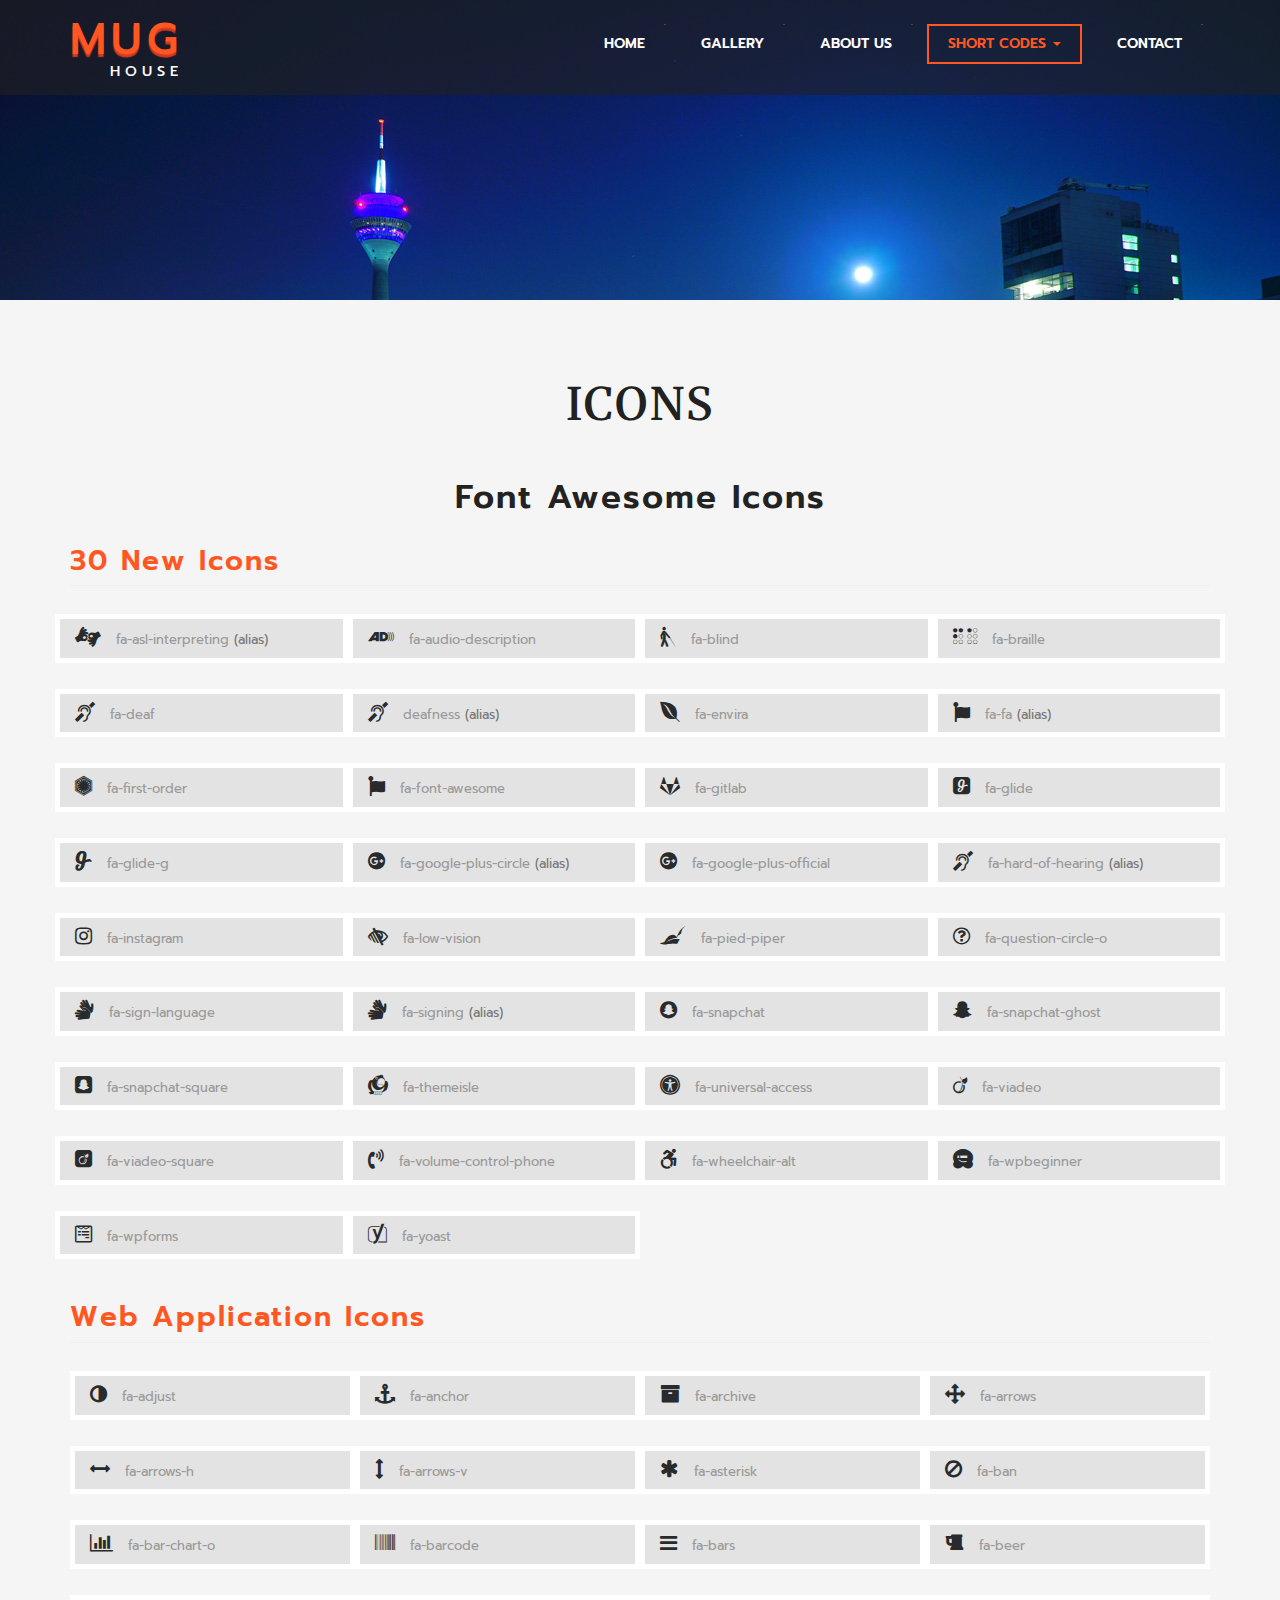
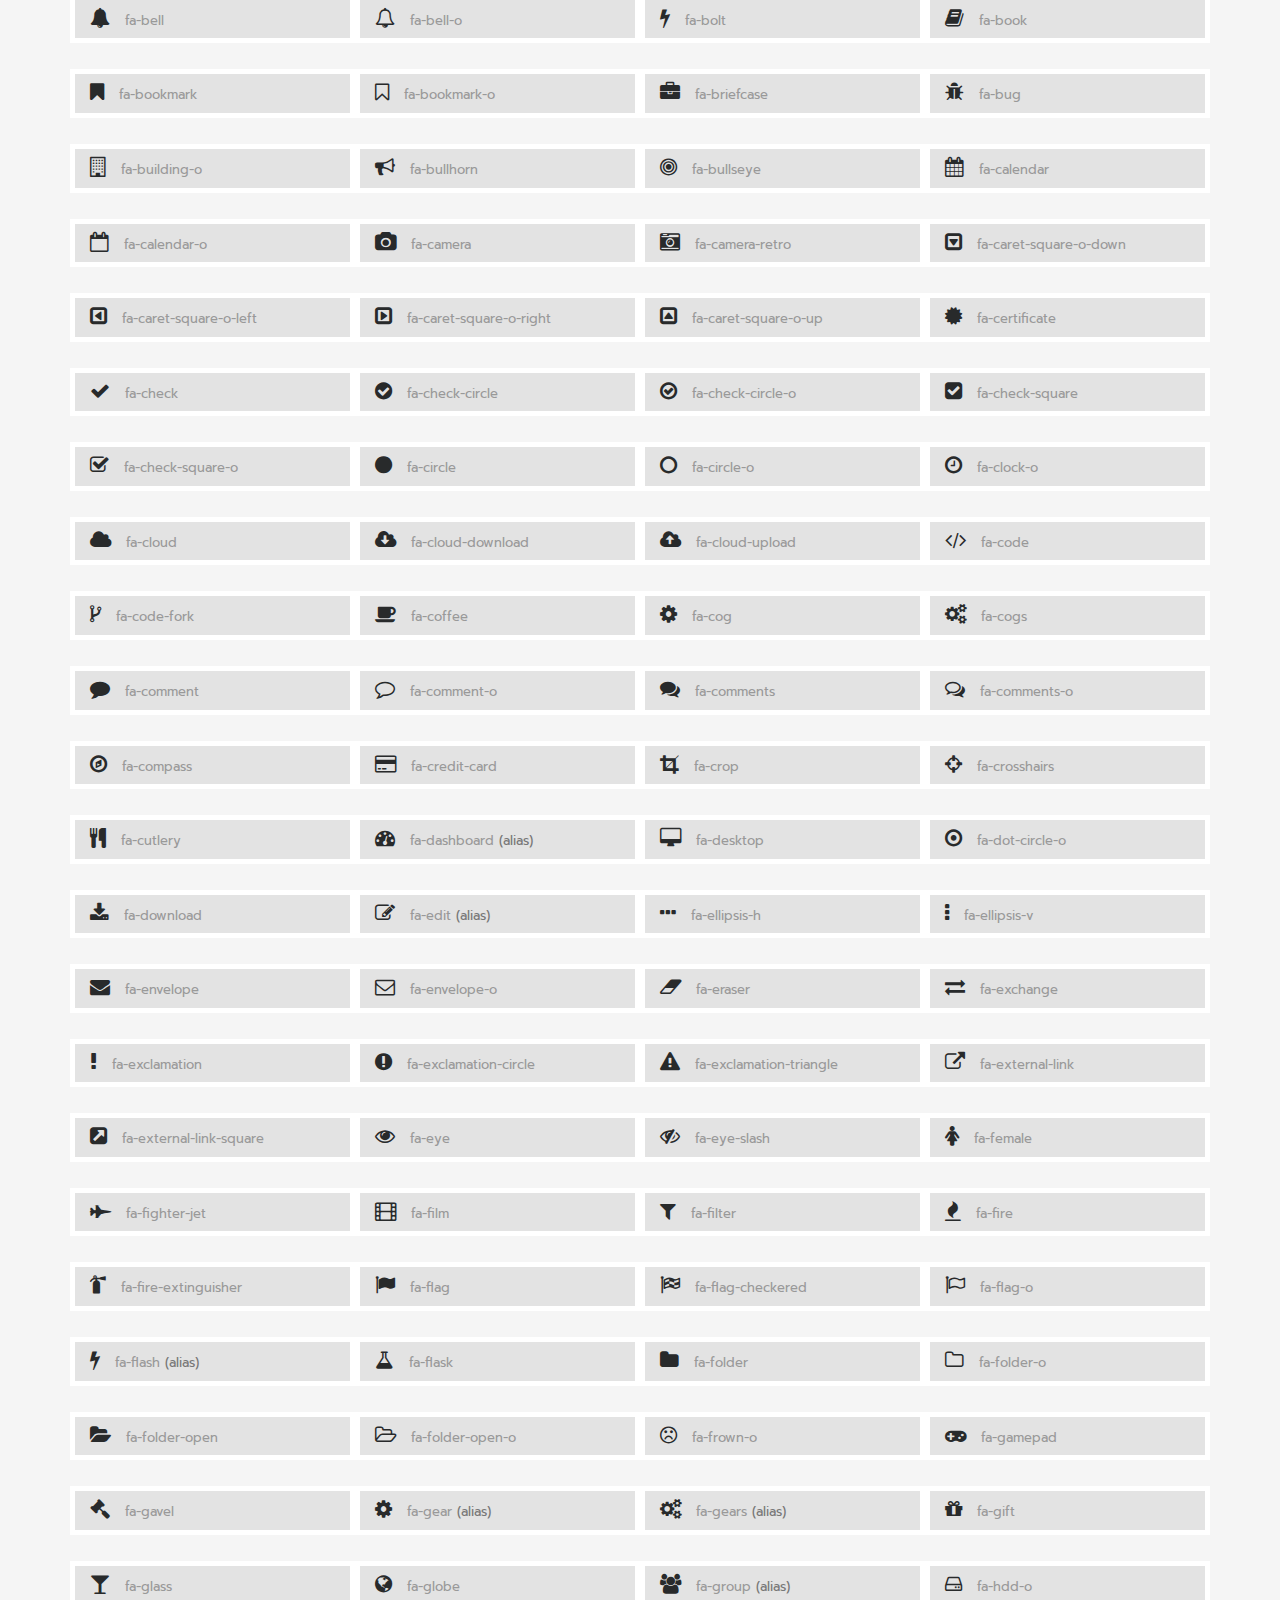
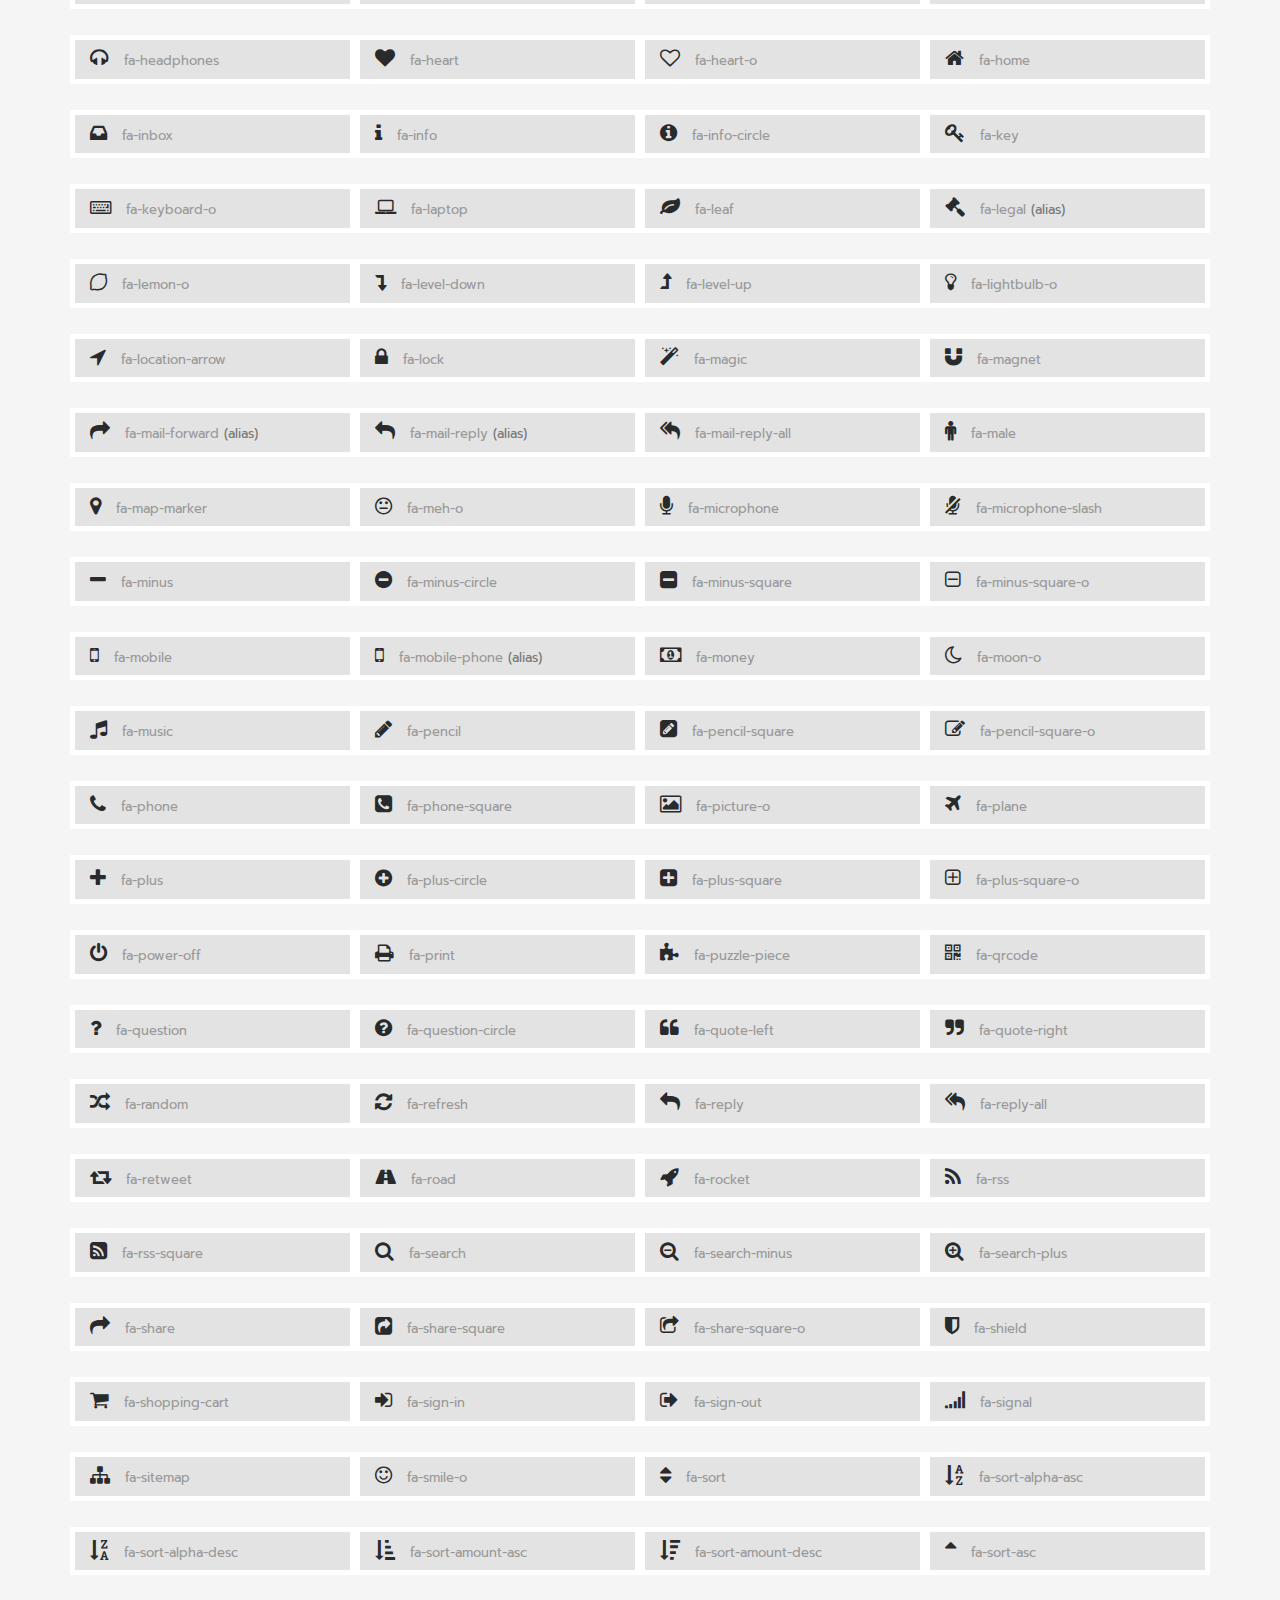
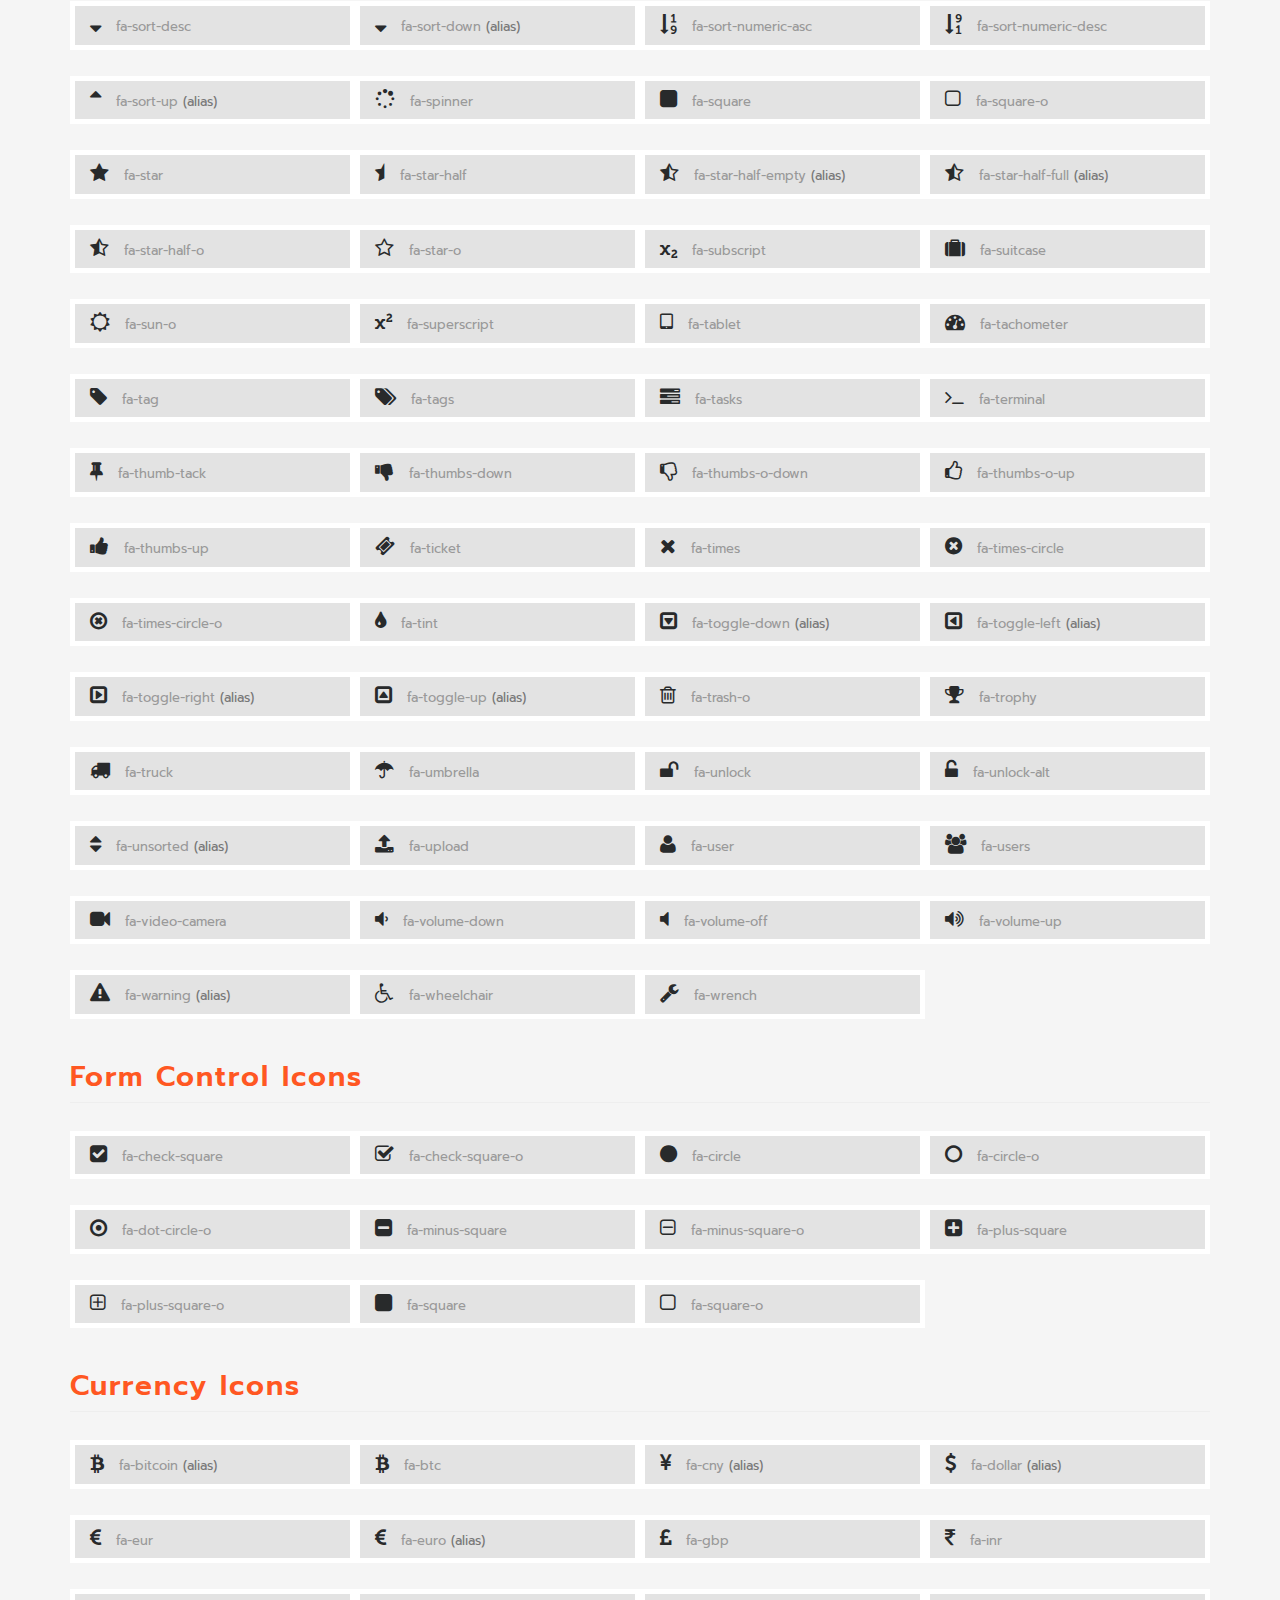
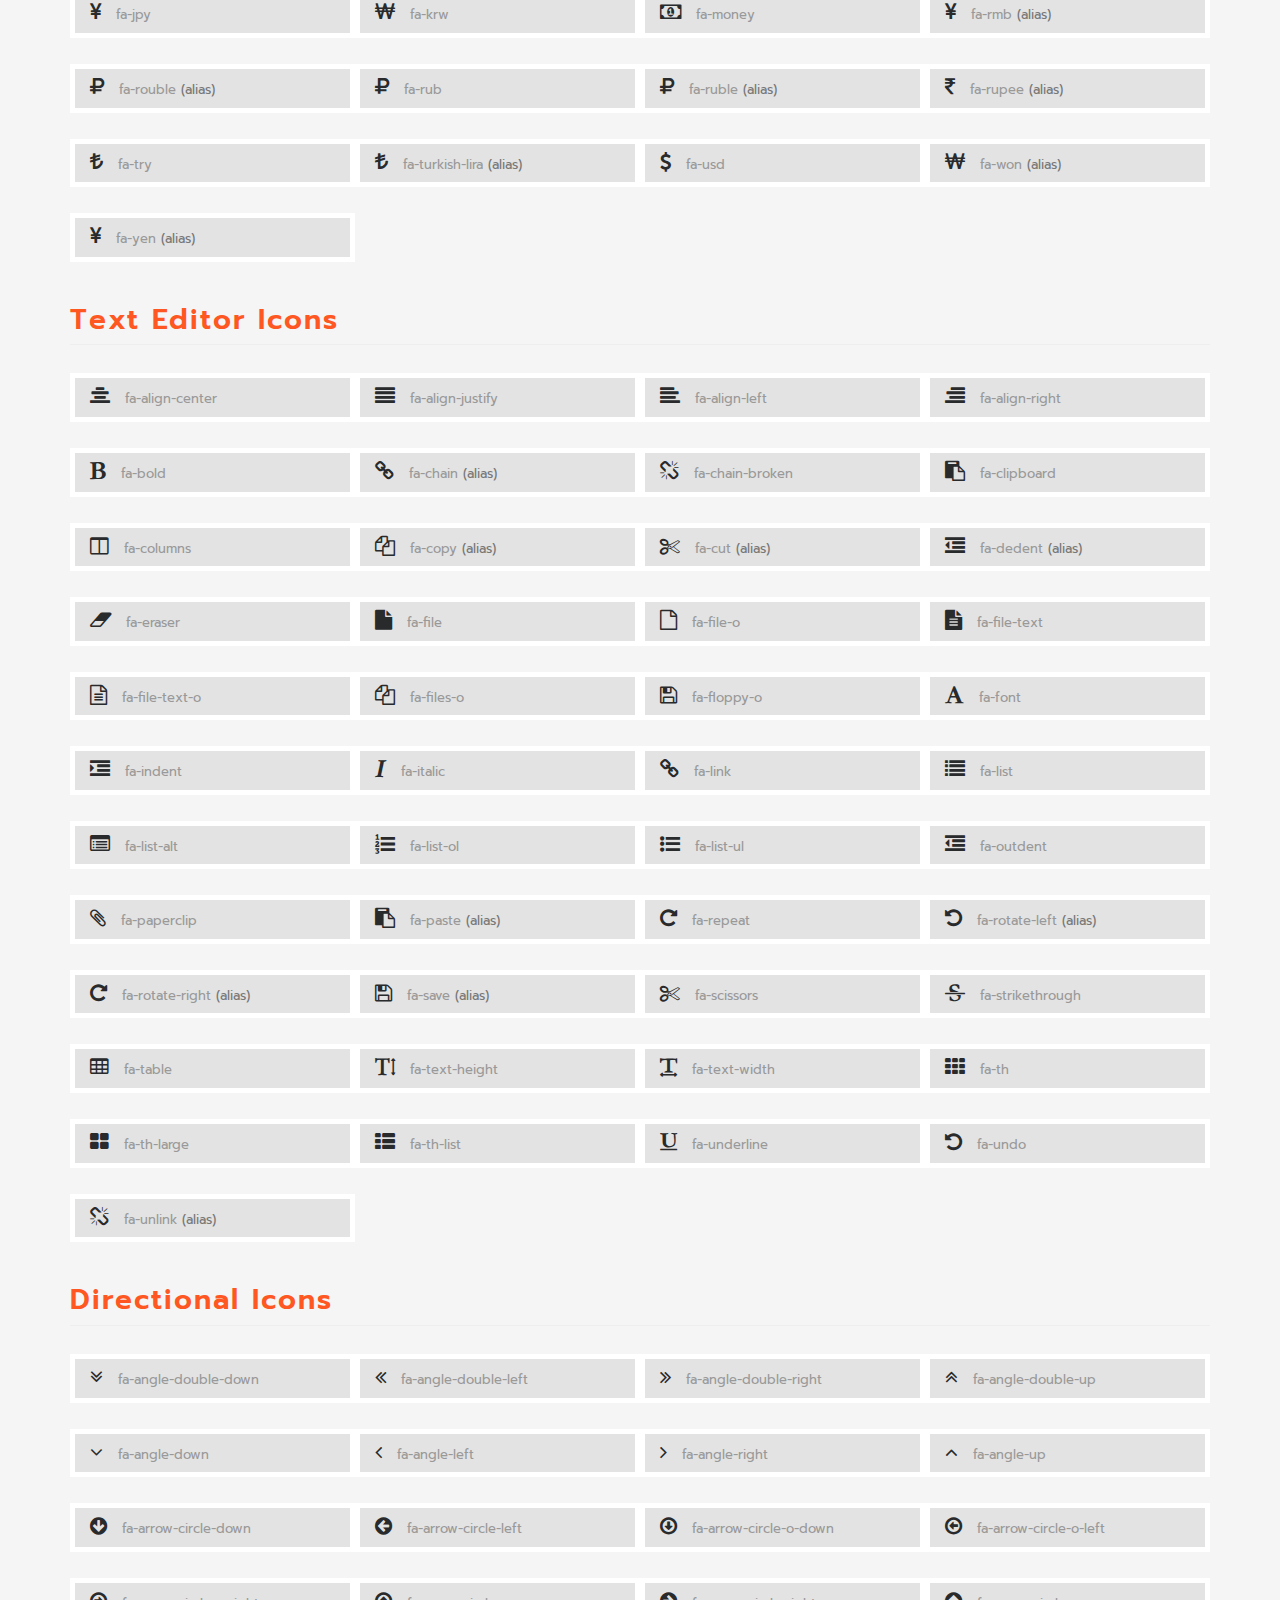
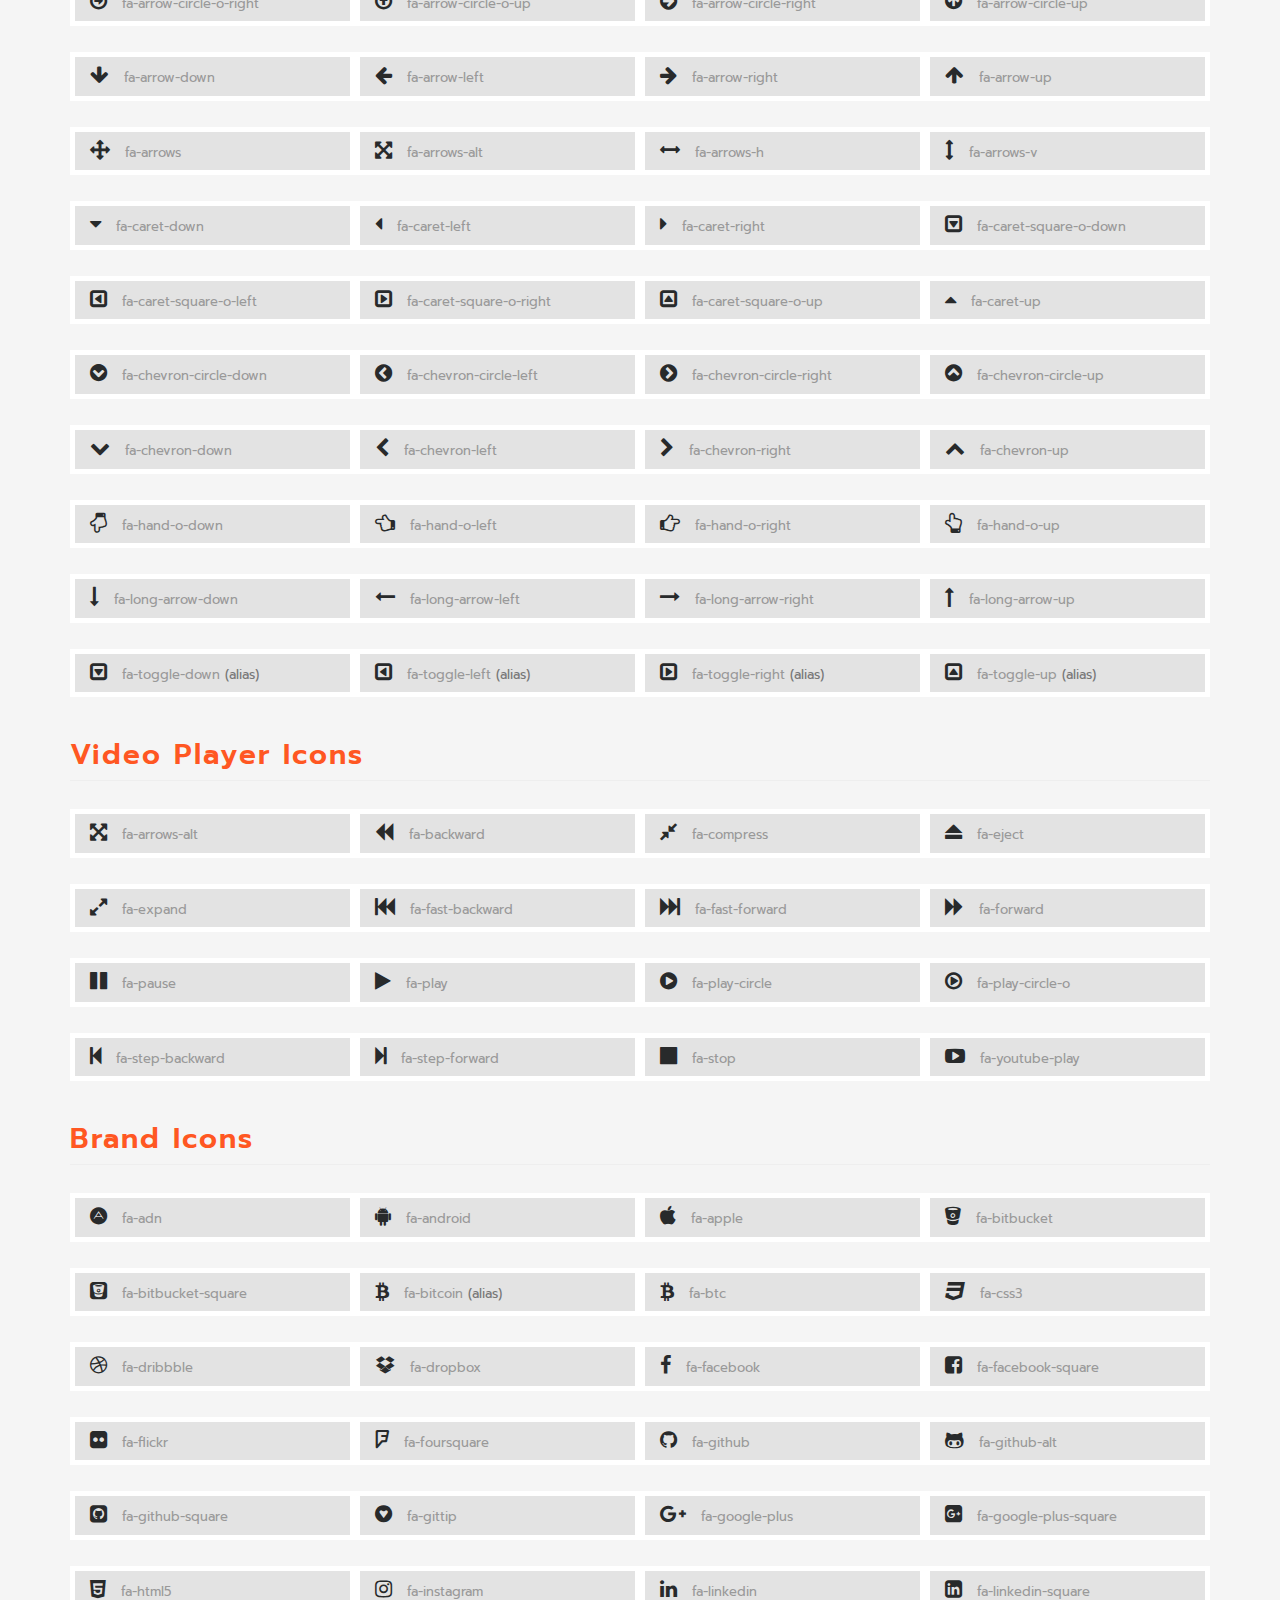
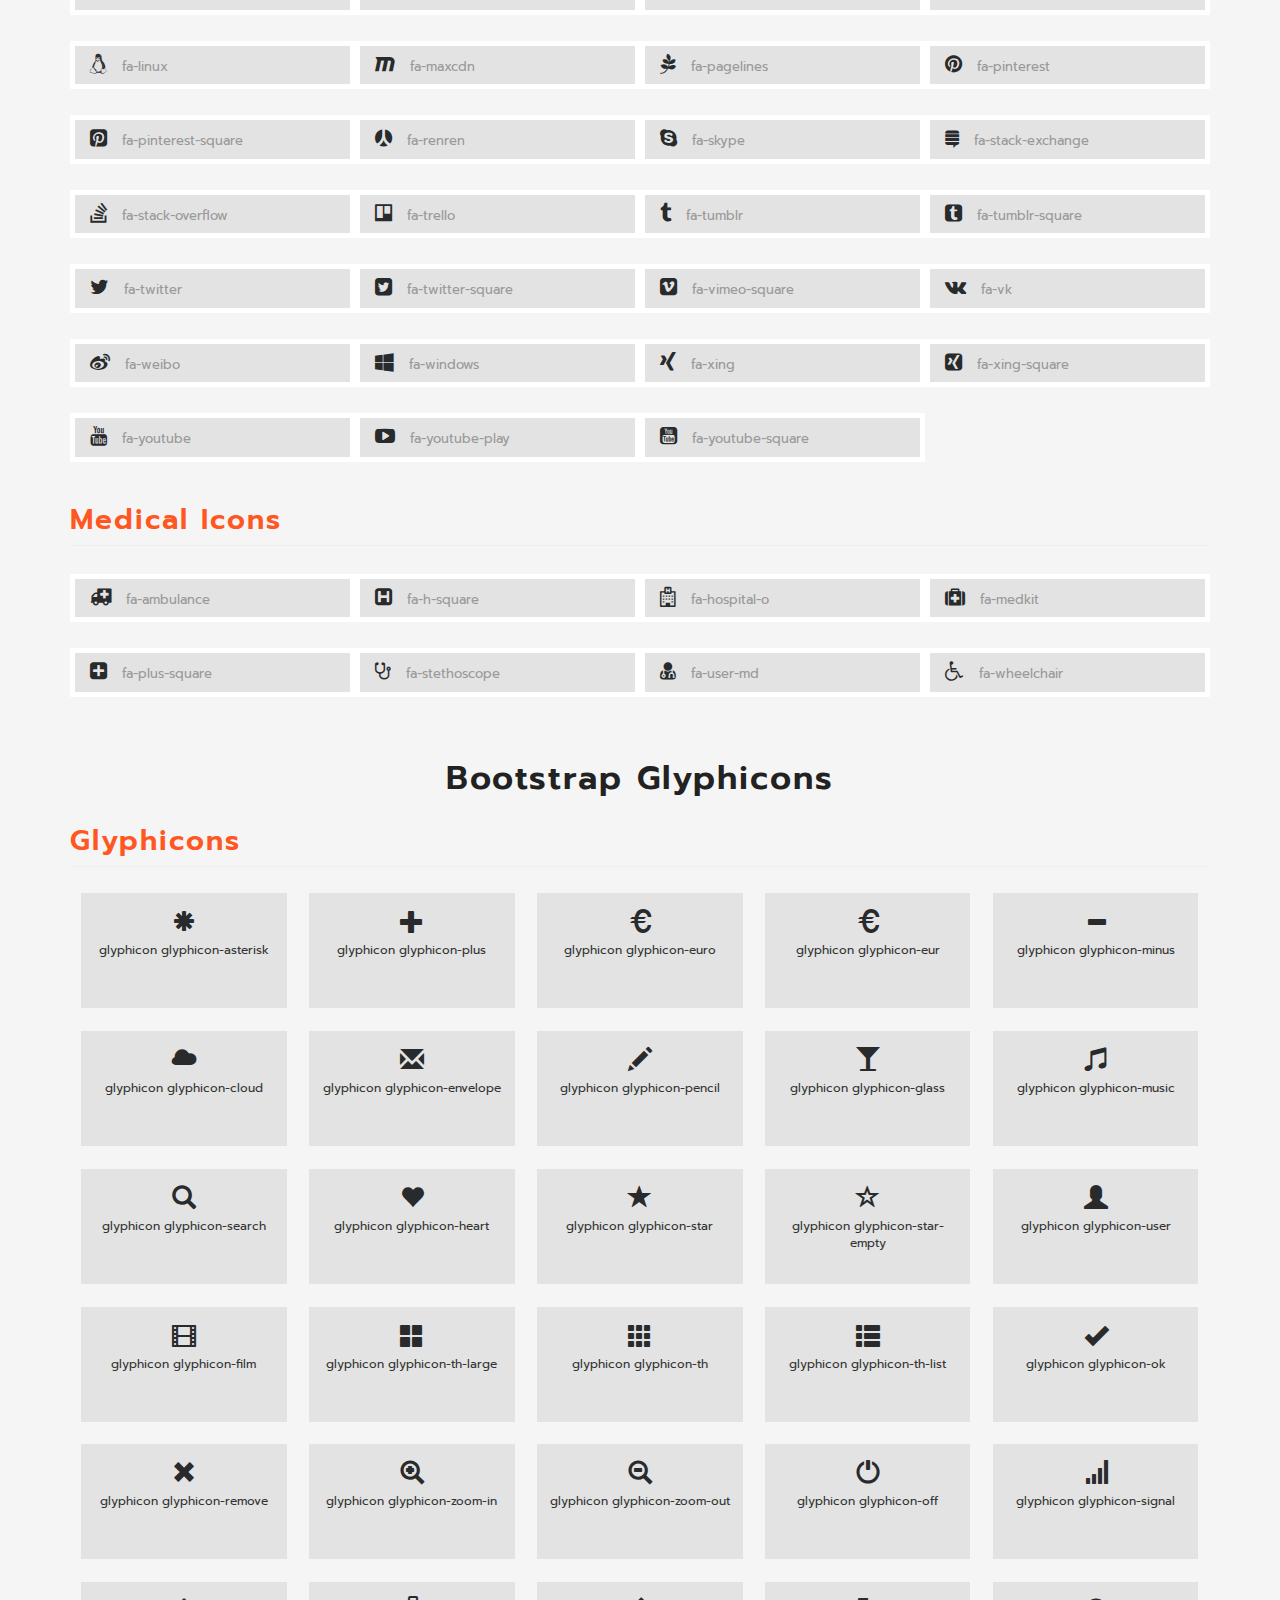
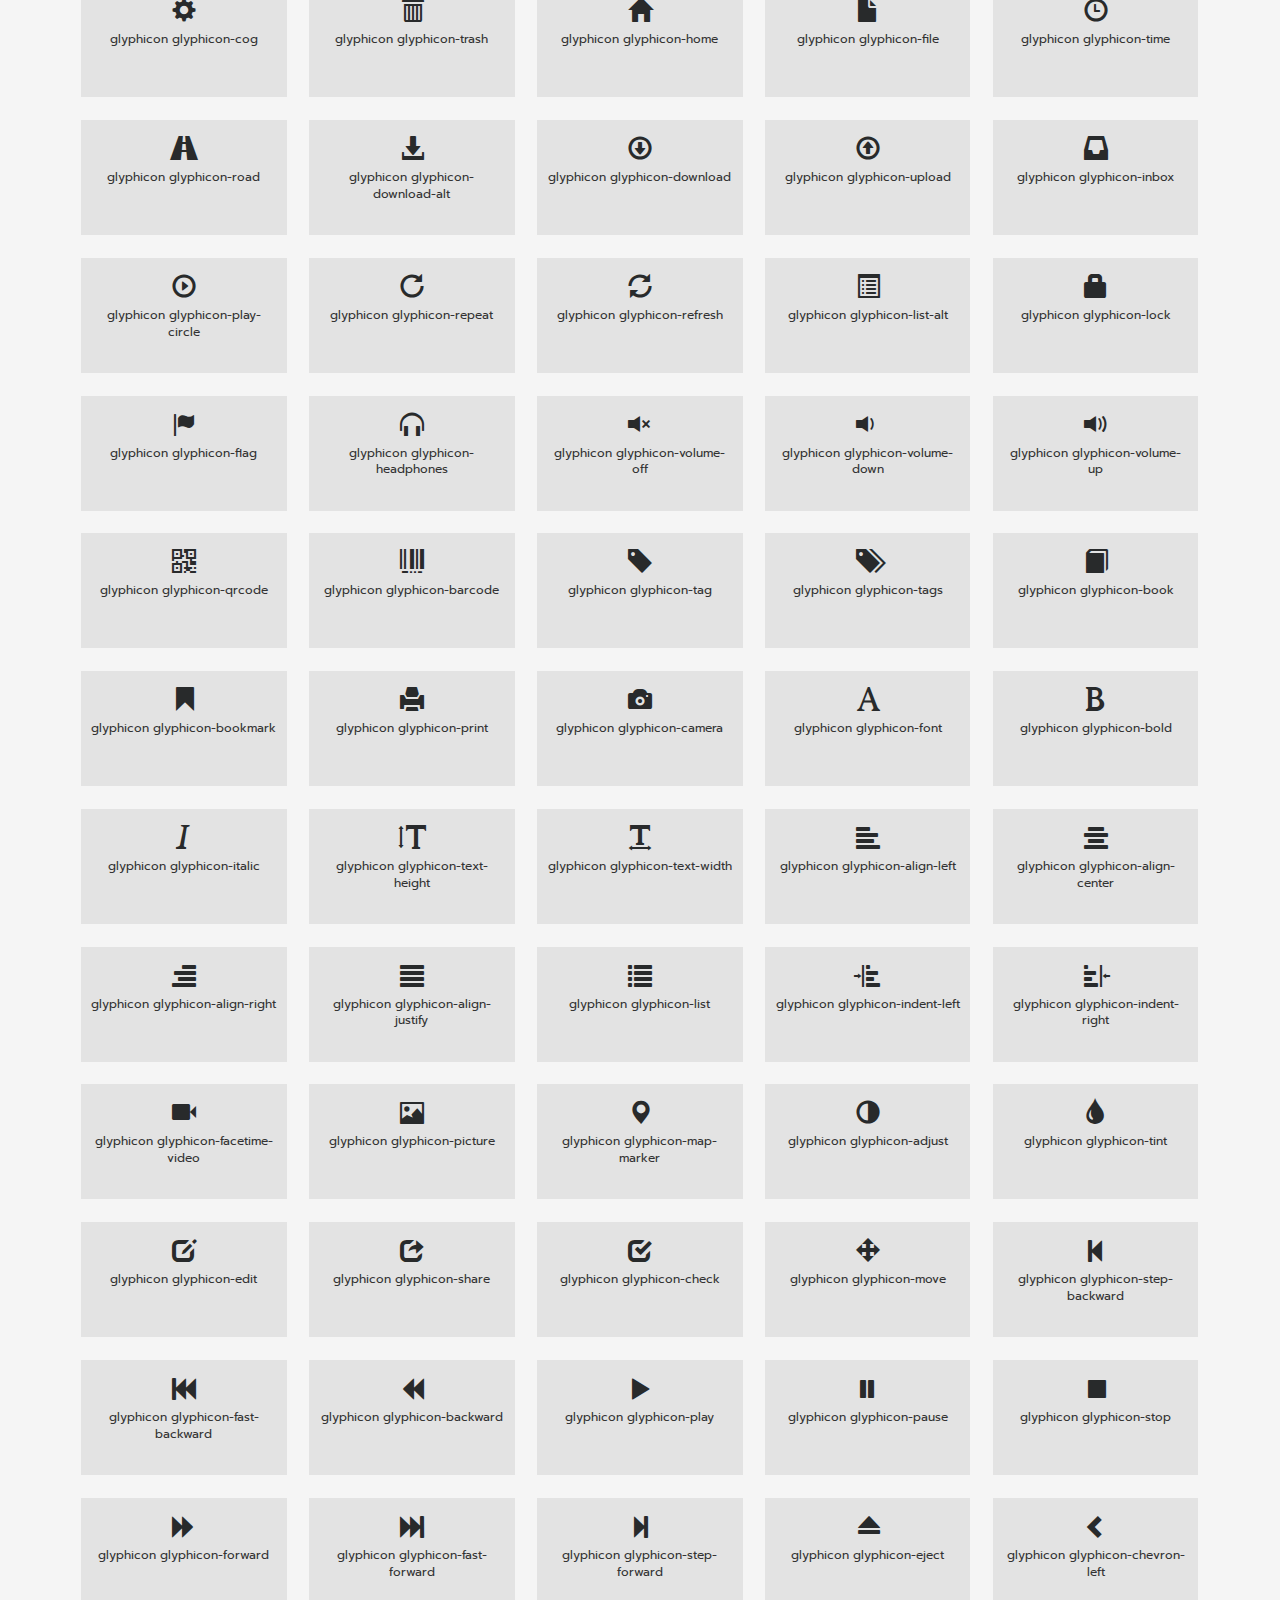
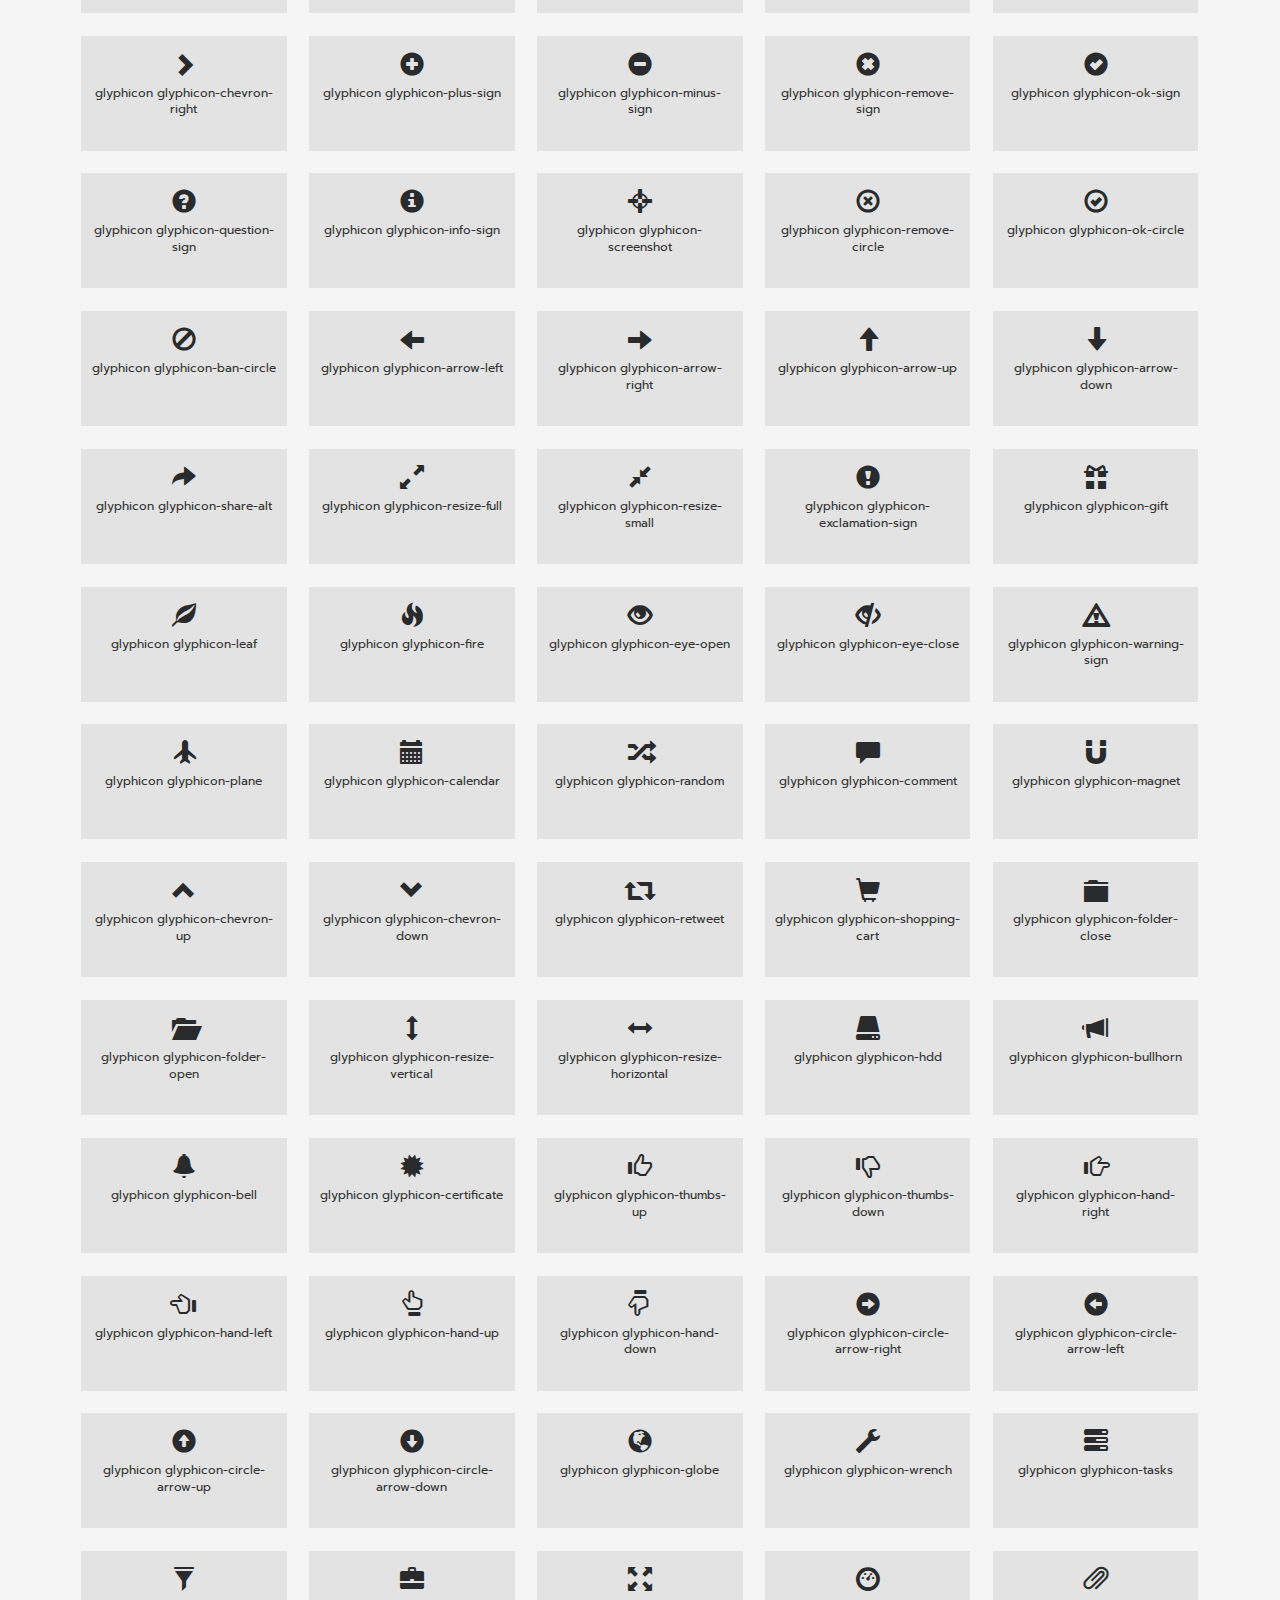
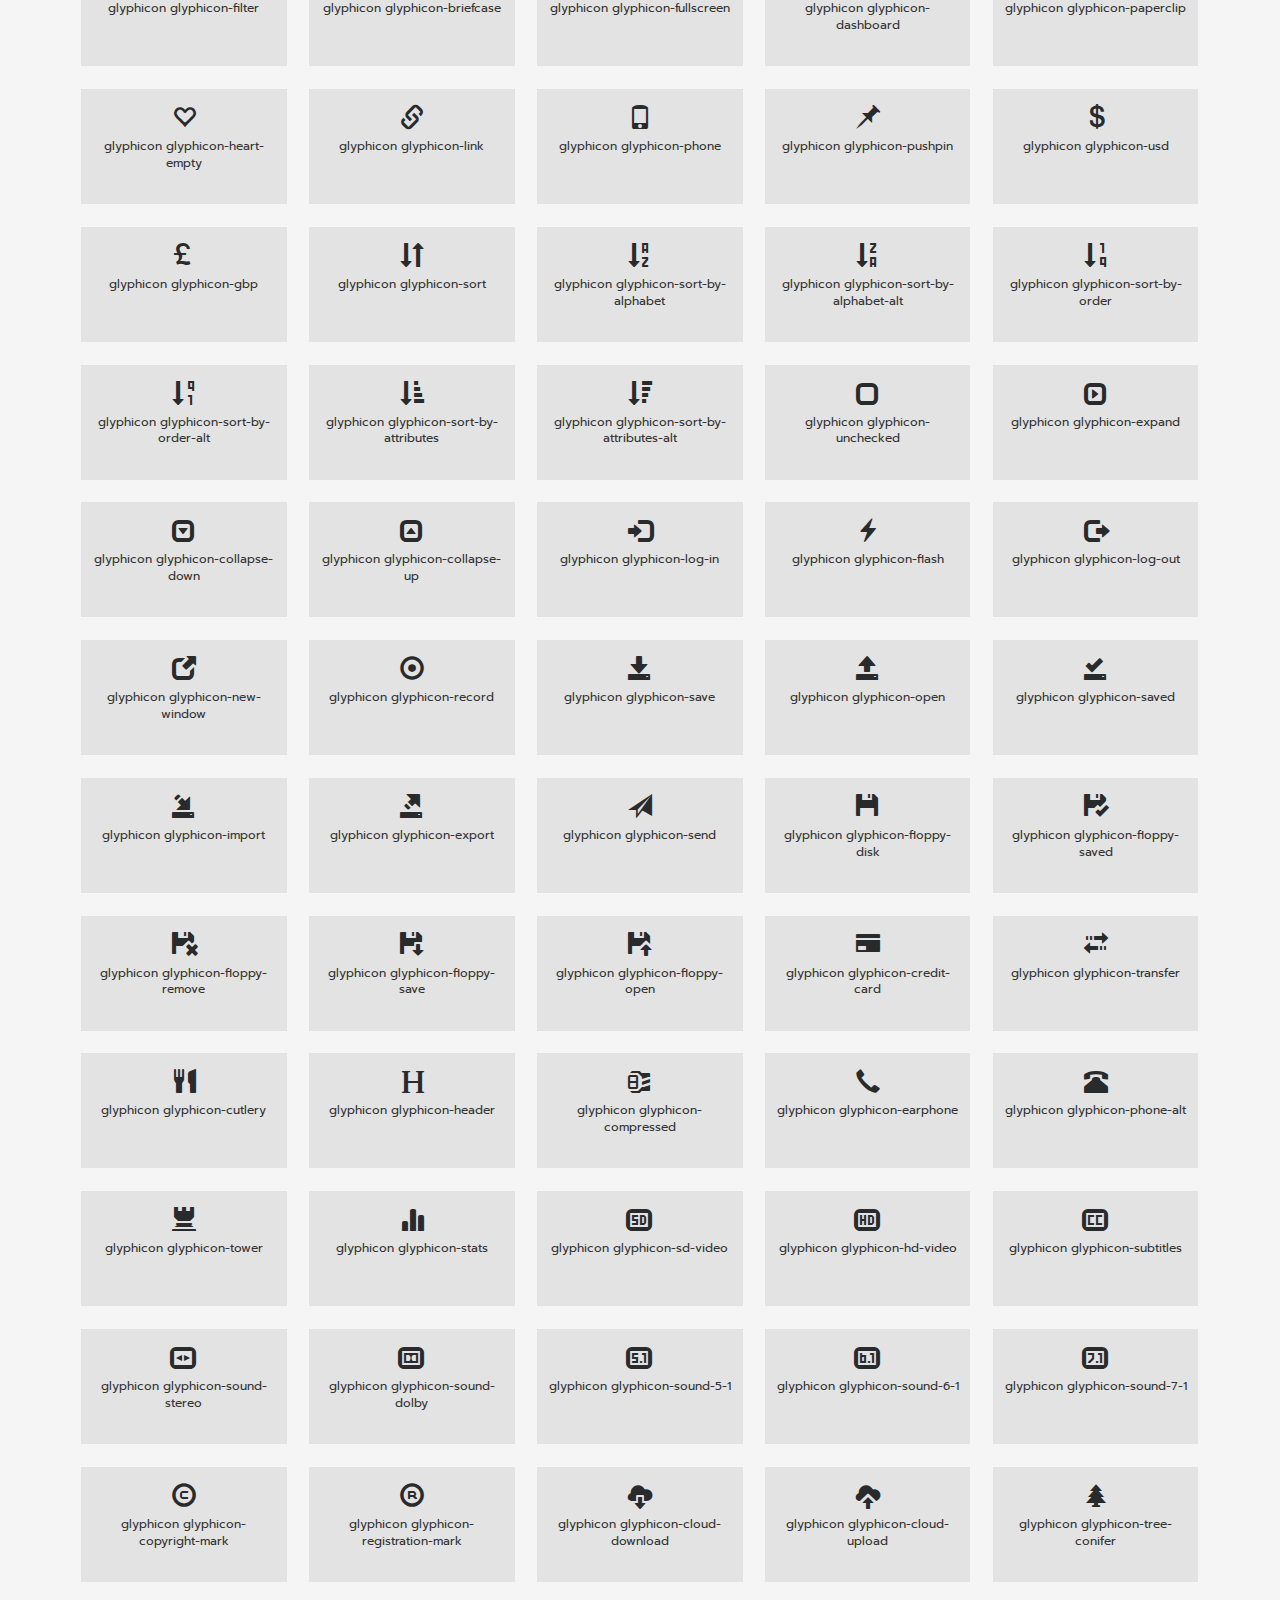
<file: icons.html>
<!--
author: W3layouts
author URL: http://w3layouts.com
License: Creative Commons Attribution 3.0 Unported
License URL: http://creativecommons.org/licenses/by/3.0/
-->
<!DOCTYPE html>
<html lang="en">
<head>
<title>Mug house  a Hotel Category Flat Bootstrap Responsive Website Template | Icons :: w3layouts</title>
<!-- custom-theme -->
<meta name="viewport" content="width=device-width, initial-scale=1">
<meta http-equiv="Content-Type" content="text/html; charset=utf-8" />
<meta name="keywords" content="Mug house Responsive web template, Bootstrap Web Templates, Flat Web Templates, Android Compatible web template, 
Smartphone Compatible web template, free webdesigns for Nokia, Samsung, LG, SonyEricsson, Motorola web design" />
<script type="application/x-javascript"> addEventListener("load", function() { setTimeout(hideURLbar, 0); }, false);
		function hideURLbar(){ window.scrollTo(0,1); } </script>
<!-- //custom-theme -->
<link href="css/bootstrap.css" rel="stylesheet" type="text/css" media="all" />
<link href="css/style.css" rel="stylesheet" type="text/css" media="all" />
<!-- js -->
<script type="text/javascript" src="js/jquery-2.1.4.min.js"></script>
<script src="js/main.js"></script>
<!-- //js -->
<!-- font-awesome-icons -->
<link href="css/font-awesome.css" rel="stylesheet"> 
<!-- tabs -->
<link href="css/easy-responsive-tabs.css" rel='stylesheet' type='text/css'/>
<!-- //tabs -->
<!-- //font-awesome-icons -->
<link href="//fonts.googleapis.com/css?family=Prompt:100,100i,200,200i,300,300i,400,400i,500,500i,600,600i,700,700i,800,800i,900,900i&amp;subset=latin-ext,thai,vietnamese" rel="stylesheet">
<link href="//fonts.googleapis.com/css?family=Merriweather" rel="stylesheet">
</head>
<body>
<!-- banner -->
	<div class="banner-1">
		<div class="header-bottom">
			<div class="header">
				<div class="container">
					<div class="w3_agile_logo">
						<h1><a href="index.html"><span>Mug</span>house</a></h1>
					</div>
					<div class="header-nav">
						<nav class="navbar navbar-default">
							<div class="navbar-header navbar-left">
								<button type="button" class="navbar-toggle collapsed" data-toggle="collapse" data-target="#bs-example-navbar-collapse-1">
									<span class="sr-only">Toggle navigation</span>
									<span class="icon-bar"></span>
									<span class="icon-bar"></span>
									<span class="icon-bar"></span>
								</button>
							</div>
						<!-- Collect the nav links, forms, and other content for toggling -->
							<div class="collapse navbar-collapse navbar-right" id="bs-example-navbar-collapse-1">
								<nav class="link-effect-12">
									<ul class="nav navbar-nav w3_agile_nav">
										<li><a href="index.html"><span>Home</span></a></li>
										<li><a href="gallery.html"><span>Gallery</span></a></li>
										<li><a href="about.html"><span>About Us</span></a></li>
										<li class="dropdown active">
											<a href="#" class="dropdown-toggle" data-toggle="dropdown"><span data-hover="Short Codes">Short Codes</span> <b class="caret"></b></a>
											<ul class="dropdown-menu agile_short_dropdown">
												<li><a href="icons.html">Web Icons</a></li>
												<li><a href="typography.html">Typography</a></li>
											</ul>
										</li>
										<li><a href="contact.html"><span>Contact</span></a></li>
									</ul>	
								</nav>
							</div>
						</nav>
					</div>
					<div class="clearfix"> </div>
				</div>
			</div>
<!-- header -->
		</div>
	</div>
<!-- //banner -->
<!-- icons -->
<div class="w3_wthree_agileits_icons main-grid-border">
		<div class="container">
			<div class="w3ls-heading">
				<h2>Icons</h2>
			</div>
			<div class="grid_3 grid_4 w3_agileits_icons_page">
						<div class="icons">
							<h3 class="agileits-icons-title">Font Awesome Icons</h3>
							<section id="new">
								<h3 class="page-header page-header icon-subheading">30 New Icons </h3>							  

								<div class="row fontawesome-icon-list">
									
									
									<div class="icon-box col-md-3 col-sm-4"><a class="agile-icon" href="#"><i class="fa fa-asl-interpreting" aria-hidden="true"></i> fa-asl-interpreting <span class="text-muted">(alias)</span></a></div>
									
									
									
									<div class="icon-box col-md-3 col-sm-4"><a class="agile-icon" href="#"><i class="fa fa-audio-description" aria-hidden="true"></i> fa-audio-description</a></div>
									
									  <div class="icon-box col-md-3 col-sm-4"><a class="agile-icon" href="#"><i class="fa fa-blind" aria-hidden="true"></i> fa-blind</a></div>
									
									  <div class="icon-box col-md-3 col-sm-4"><a class="agile-icon" href="#"><i class="fa fa-braille" aria-hidden="true"></i> fa-braille</a></div>
									
									  <div class="icon-box col-md-3 col-sm-4"><a class="agile-icon" href="#"><i class="fa fa-deaf" aria-hidden="true"></i> fa-deaf</a></div>
									
									  <div class="icon-box col-md-3 col-sm-4"><a class="agile-icon" href="#"><i class="fa fa-deafness" aria-hidden="true"></i> deafness <span class="text-muted">(alias)</span></a></div>
									
									  <div class="icon-box col-md-3 col-sm-4"><a class="agile-icon" href="#"><i class="fa fa-envira" aria-hidden="true"></i> fa-envira</a></div>
									
									  <div class="icon-box col-md-3 col-sm-4"><a class="agile-icon" href="#"><i class="fa fa-fa" aria-hidden="true"></i> fa-fa <span class="text-muted">(alias)</span></a></div>
									
									  <div class="icon-box col-md-3 col-sm-4"><a class="agile-icon" href="#"><i class="fa fa-first-order" aria-hidden="true"></i> fa-first-order</a></div>
									
									  <div class="icon-box col-md-3 col-sm-4"><a class="agile-icon" href="#"><i class="fa fa-font-awesome" aria-hidden="true"></i> fa-font-awesome</a></div>
									
									  <div class="icon-box col-md-3 col-sm-4"><a class="agile-icon" href="#"><i class="fa fa-gitlab" aria-hidden="true"></i> fa-gitlab</a></div>
									
									  <div class="icon-box col-md-3 col-sm-4"><a class="agile-icon" href="#"><i class="fa fa-glide" aria-hidden="true"></i> fa-glide</a></div>
									
									  <div class="icon-box col-md-3 col-sm-4"><a class="agile-icon" href="#"><i class="fa fa-glide-g" aria-hidden="true"></i> fa-glide-g</a></div>
									
									  <div class="icon-box col-md-3 col-sm-4"><a class="agile-icon" href="#"><i class="fa fa-google-plus-circle" aria-hidden="true"></i> fa-google-plus-circle <span class="text-muted">(alias)</span></a></div>
									
									  <div class="icon-box col-md-3 col-sm-4"><a class="agile-icon" href="#"><i class="fa fa-google-plus-official" aria-hidden="true"></i> fa-google-plus-official</a></div>
									
									  <div class="icon-box col-md-3 col-sm-4"><a class="agile-icon" href="#"><i class="fa fa-hard-of-hearing" aria-hidden="true"></i> fa-hard-of-hearing <span class="text-muted">(alias)</span></a></div>
									
									  <div class="icon-box col-md-3 col-sm-4"><a class="agile-icon" href="#"><i class="fa fa-instagram" aria-hidden="true"></i> fa-instagram</a></div>
									
									  <div class="icon-box col-md-3 col-sm-4"><a class="agile-icon" href="#"><i class="fa fa-low-vision" aria-hidden="true"></i> fa-low-vision</a></div>
									
									  <div class="icon-box col-md-3 col-sm-4"><a class="agile-icon" href="#"><i class="fa fa-pied-piper" aria-hidden="true"></i> fa-pied-piper</a></div>
									
									  <div class="icon-box col-md-3 col-sm-4"><a class="agile-icon" href="#"><i class="fa fa-question-circle-o" aria-hidden="true"></i> fa-question-circle-o</a></div>
									
									  <div class="icon-box col-md-3 col-sm-4"><a class="agile-icon" href="#"><i class="fa fa-sign-language" aria-hidden="true"></i> fa-sign-language</a></div>
									
									  <div class="icon-box col-md-3 col-sm-4"><a class="agile-icon" href="#"><i class="fa fa-signing" aria-hidden="true"></i> fa-signing <span class="text-muted">(alias)</span></a></div>
									
									  <div class="icon-box col-md-3 col-sm-4"><a class="agile-icon" href="#"><i class="fa fa-snapchat" aria-hidden="true"></i> fa-snapchat</a></div>
									
									  <div class="icon-box col-md-3 col-sm-4"><a class="agile-icon" href="#"><i class="fa fa-snapchat-ghost" aria-hidden="true"></i> fa-snapchat-ghost</a></div>
									
									  <div class="icon-box col-md-3 col-sm-4"><a class="agile-icon" href="#"><i class="fa fa-snapchat-square" aria-hidden="true"></i> fa-snapchat-square</a></div>
									
									  <div class="icon-box col-md-3 col-sm-4"><a class="agile-icon" href="#"><i class="fa fa-themeisle" aria-hidden="true"></i> fa-themeisle</a></div>
									
									  <div class="icon-box col-md-3 col-sm-4"><a class="agile-icon" href="#"><i class="fa fa-universal-access" aria-hidden="true"></i> fa-universal-access</a></div>
									
									  <div class="icon-box col-md-3 col-sm-4"><a class="agile-icon" href="#"><i class="fa fa-viadeo" aria-hidden="true"></i> fa-viadeo</a></div>
									
									  <div class="icon-box col-md-3 col-sm-4"><a class="agile-icon" href="#"><i class="fa fa-viadeo-square" aria-hidden="true"></i> fa-viadeo-square</a></div>
									
									  <div class="icon-box col-md-3 col-sm-4"><a class="agile-icon" href="#"><i class="fa fa-volume-control-phone" aria-hidden="true"></i> fa-volume-control-phone</a></div>
									
									  <div class="icon-box col-md-3 col-sm-4"><a class="agile-icon" href="#"><i class="fa fa-wheelchair-alt" aria-hidden="true"></i> fa-wheelchair-alt</a></div>
									
									  <div class="icon-box col-md-3 col-sm-4"><a class="agile-icon" href="#"><i class="fa fa-wpbeginner" aria-hidden="true"></i> fa-wpbeginner</a></div>
									
									  <div class="icon-box col-md-3 col-sm-4"><a class="agile-icon" href="#"><i class="fa fa-wpforms" aria-hidden="true"></i> fa-wpforms</a></div>
									
									  <div class="icon-box col-md-3 col-sm-4"><a class="agile-icon" href="#"><i class="fa fa-yoast" aria-hidden="true"></i> fa-yoast</a></div>
									
								  </div>

								</section>
							<div class="section group">
									<div class="box"> 
										<div class="title ">
											<h3 class="page-header icon-subheading">Web Application Icons</h3>
										</div>
										<div class="box_content"> 
											<div class="fontawesome-icon-list"> 
												<div class="icon-box col-md-3 col-sm-4"><a class="agile-icon" href="#"><i class="fa fa-adjust"></i> fa-adjust</a></div>
										
												<div class="icon-box col-md-3 col-sm-4"><a class="agile-icon" href="#"><i class="fa fa-anchor"></i> fa-anchor</a></div>
										
												<div class="icon-box col-md-3 col-sm-4"><a class="agile-icon" href="#"><i class="fa fa-archive"></i> fa-archive</a></div>
										
												<div class="icon-box col-md-3 col-sm-4"><a class="agile-icon" href="#"><i class="fa fa-arrows"></i> fa-arrows</a></div>
										
												<div class="icon-box col-md-3 col-sm-4"><a class="agile-icon" href="#"><i class="fa fa-arrows-h"></i> fa-arrows-h</a></div>
										
												<div class="icon-box col-md-3 col-sm-4"><a class="agile-icon" href="#"><i class="fa fa-arrows-v"></i> fa-arrows-v</a></div>
										
												<div class="icon-box col-md-3 col-sm-4"><a class="agile-icon" href="#"><i class="fa fa-asterisk"></i> fa-asterisk</a></div>
										
												<div class="icon-box col-md-3 col-sm-4"><a class="agile-icon" href="#"><i class="fa fa-ban"></i> fa-ban</a></div>
										
												<div class="icon-box col-md-3 col-sm-4"><a class="agile-icon" href="#"><i class="fa fa-bar-chart-o"></i> fa-bar-chart-o</a></div>
										
												<div class="icon-box col-md-3 col-sm-4"><a class="agile-icon" href="#"><i class="fa fa-barcode"></i> fa-barcode</a></div>
										
												<div class="icon-box col-md-3 col-sm-4"><a class="agile-icon" href="#"><i class="fa fa-bars"></i> fa-bars</a></div>
										
												<div class="icon-box col-md-3 col-sm-4"><a class="agile-icon" href="#"><i class="fa fa-beer"></i> fa-beer</a></div>
										
												<div class="icon-box col-md-3 col-sm-4"><a class="agile-icon" href="#"><i class="fa fa-bell"></i> fa-bell</a></div>
										
												<div class="icon-box col-md-3 col-sm-4"><a class="agile-icon" href="#"><i class="fa fa-bell-o"></i> fa-bell-o</a></div>
										
												<div class="icon-box col-md-3 col-sm-4"><a class="agile-icon" href="#"><i class="fa fa-bolt"></i> fa-bolt</a></div>
										
												<div class="icon-box col-md-3 col-sm-4"><a class="agile-icon" href="#"><i class="fa fa-book"></i> fa-book</a></div>
										
												<div class="icon-box col-md-3 col-sm-4"><a class="agile-icon" href="#"><i class="fa fa-bookmark"></i> fa-bookmark</a></div>
										
												<div class="icon-box col-md-3 col-sm-4"><a class="agile-icon" href="#"><i class="fa fa-bookmark-o"></i> fa-bookmark-o</a></div>
										
												<div class="icon-box col-md-3 col-sm-4"><a class="agile-icon" href="#"><i class="fa fa-briefcase"></i> fa-briefcase</a></div>
										
												<div class="icon-box col-md-3 col-sm-4"><a class="agile-icon" href="#"><i class="fa fa-bug"></i> fa-bug</a></div>
										
												<div class="icon-box col-md-3 col-sm-4"><a class="agile-icon" href="#"><i class="fa fa-building-o"></i> fa-building-o</a></div>
										
												<div class="icon-box col-md-3 col-sm-4"><a class="agile-icon" href="#"><i class="fa fa-bullhorn"></i> fa-bullhorn</a></div>
										
												<div class="icon-box col-md-3 col-sm-4"><a class="agile-icon" href="#"><i class="fa fa-bullseye"></i> fa-bullseye</a></div>
										
												<div class="icon-box col-md-3 col-sm-4"><a class="agile-icon" href="#"><i class="fa fa-calendar"></i> fa-calendar</a></div>
										
												<div class="icon-box col-md-3 col-sm-4"><a class="agile-icon" href="#"><i class="fa fa-calendar-o"></i> fa-calendar-o</a></div>
										
												<div class="icon-box col-md-3 col-sm-4"><a class="agile-icon" href="#"><i class="fa fa-camera"></i> fa-camera</a></div>
										
												<div class="icon-box col-md-3 col-sm-4"><a class="agile-icon" href="#"><i class="fa fa-camera-retro"></i> fa-camera-retro</a></div>
										
												<div class="icon-box col-md-3 col-sm-4"><a class="agile-icon" href="#"><i class="fa fa-caret-square-o-down"></i> fa-caret-square-o-down</a></div>
										
												<div class="icon-box col-md-3 col-sm-4"><a class="agile-icon" href="#"><i class="fa fa-caret-square-o-left"></i> fa-caret-square-o-left</a></div>
										
												<div class="icon-box col-md-3 col-sm-4"><a class="agile-icon" href="#"><i class="fa fa-caret-square-o-right"></i> fa-caret-square-o-right</a></div>
										
												<div class="icon-box col-md-3 col-sm-4"><a class="agile-icon" href="#"><i class="fa fa-caret-square-o-up"></i> fa-caret-square-o-up</a></div>
										
												<div class="icon-box col-md-3 col-sm-4"><a class="agile-icon" href="#"><i class="fa fa-certificate"></i> fa-certificate</a></div>
										
												<div class="icon-box col-md-3 col-sm-4"><a class="agile-icon" href="#"><i class="fa fa-check"></i> fa-check</a></div>
										
												<div class="icon-box col-md-3 col-sm-4"><a class="agile-icon" href="#"><i class="fa fa-check-circle"></i> fa-check-circle</a></div>
										
												<div class="icon-box col-md-3 col-sm-4"><a class="agile-icon" href="#"><i class="fa fa-check-circle-o"></i> fa-check-circle-o</a></div>
										
												<div class="icon-box col-md-3 col-sm-4"><a class="agile-icon" href="#"><i class="fa fa-check-square"></i> fa-check-square</a></div>
										
												<div class="icon-box col-md-3 col-sm-4"><a class="agile-icon" href="#"><i class="fa fa-check-square-o"></i> fa-check-square-o</a></div>
										
												<div class="icon-box col-md-3 col-sm-4"><a class="agile-icon" href="#"><i class="fa fa-circle"></i> fa-circle</a></div>
										
												<div class="icon-box col-md-3 col-sm-4"><a class="agile-icon" href="#"><i class="fa fa-circle-o"></i> fa-circle-o</a></div>
										
												<div class="icon-box col-md-3 col-sm-4"><a class="agile-icon" href="#"><i class="fa fa-clock-o"></i> fa-clock-o</a></div>
										
												<div class="icon-box col-md-3 col-sm-4"><a class="agile-icon" href="#"><i class="fa fa-cloud"></i> fa-cloud</a></div>
										
												<div class="icon-box col-md-3 col-sm-4"><a class="agile-icon" href="#"><i class="fa fa-cloud-download"></i> fa-cloud-download</a></div>
										
												<div class="icon-box col-md-3 col-sm-4"><a class="agile-icon" href="#"><i class="fa fa-cloud-upload"></i> fa-cloud-upload</a></div>
										
												<div class="icon-box col-md-3 col-sm-4"><a class="agile-icon" href="#"><i class="fa fa-code"></i> fa-code</a></div>
										
												<div class="icon-box col-md-3 col-sm-4"><a class="agile-icon" href="#"><i class="fa fa-code-fork"></i> fa-code-fork</a></div>
										
												<div class="icon-box col-md-3 col-sm-4"><a class="agile-icon" href="#"><i class="fa fa-coffee"></i> fa-coffee</a></div>
										
												<div class="icon-box col-md-3 col-sm-4"><a class="agile-icon" href="#"><i class="fa fa-cog"></i> fa-cog</a></div>
										
												<div class="icon-box col-md-3 col-sm-4"><a class="agile-icon" href="#"><i class="fa fa-cogs"></i> fa-cogs</a></div>
										
												<div class="icon-box col-md-3 col-sm-4"><a class="agile-icon" href="#"><i class="fa fa-comment"></i> fa-comment</a></div>
										
												<div class="icon-box col-md-3 col-sm-4"><a class="agile-icon" href="#"><i class="fa fa-comment-o"></i> fa-comment-o</a></div>
										
												<div class="icon-box col-md-3 col-sm-4"><a class="agile-icon" href="#"><i class="fa fa-comments"></i> fa-comments</a></div>
										
												<div class="icon-box col-md-3 col-sm-4"><a class="agile-icon" href="#"><i class="fa fa-comments-o"></i> fa-comments-o</a></div>
										
												<div class="icon-box col-md-3 col-sm-4"><a class="agile-icon" href="#"><i class="fa fa-compass"></i> fa-compass</a></div>
										
												<div class="icon-box col-md-3 col-sm-4"><a class="agile-icon" href="#"><i class="fa fa-credit-card"></i> fa-credit-card</a></div>
										
												<div class="icon-box col-md-3 col-sm-4"><a class="agile-icon" href="#"><i class="fa fa-crop"></i> fa-crop</a></div>
										
												<div class="icon-box col-md-3 col-sm-4"><a class="agile-icon" href="#"><i class="fa fa-crosshairs"></i> fa-crosshairs</a></div>
										
												<div class="icon-box col-md-3 col-sm-4"><a class="agile-icon" href="#"><i class="fa fa-cutlery"></i> fa-cutlery</a></div>
										
												<div class="icon-box col-md-3 col-sm-4"><a class="agile-icon" href="#"><i class="fa fa-dashboard"></i> fa-dashboard <span class="text-muted">(alias)</span></a></div>
										
												<div class="icon-box col-md-3 col-sm-4"><a class="agile-icon" href="#"><i class="fa fa-desktop"></i> fa-desktop</a></div>
										
												<div class="icon-box col-md-3 col-sm-4"><a class="agile-icon" href="#"><i class="fa fa-dot-circle-o"></i> fa-dot-circle-o</a></div>
										
												<div class="icon-box col-md-3 col-sm-4"><a class="agile-icon" href="#"><i class="fa fa-download"></i> fa-download</a></div>
										
												<div class="icon-box col-md-3 col-sm-4"><a class="agile-icon" href="#"><i class="fa fa-edit"></i> fa-edit <span class="text-muted">(alias)</span></a></div>
										
												<div class="icon-box col-md-3 col-sm-4"><a class="agile-icon" href="#"><i class="fa fa-ellipsis-h"></i> fa-ellipsis-h</a></div>
										
												<div class="icon-box col-md-3 col-sm-4"><a class="agile-icon" href="#"><i class="fa fa-ellipsis-v"></i> fa-ellipsis-v</a></div>
										
												<div class="icon-box col-md-3 col-sm-4"><a class="agile-icon" href="#"><i class="fa fa-envelope"></i> fa-envelope</a></div>
										
												<div class="icon-box col-md-3 col-sm-4"><a class="agile-icon" href="#"><i class="fa fa-envelope-o"></i> fa-envelope-o</a></div>
										
												<div class="icon-box col-md-3 col-sm-4"><a class="agile-icon" href="#"><i class="fa fa-eraser"></i> fa-eraser</a></div>
										
												<div class="icon-box col-md-3 col-sm-4"><a class="agile-icon" href="#"><i class="fa fa-exchange"></i> fa-exchange</a></div>
										
												<div class="icon-box col-md-3 col-sm-4"><a class="agile-icon" href="#"><i class="fa fa-exclamation"></i> fa-exclamation</a></div>
										
												<div class="icon-box col-md-3 col-sm-4"><a class="agile-icon" href="#"><i class="fa fa-exclamation-circle"></i> fa-exclamation-circle</a></div>
										
												<div class="icon-box col-md-3 col-sm-4"><a class="agile-icon" href="#"><i class="fa fa-exclamation-triangle"></i> fa-exclamation-triangle</a></div>
										
												<div class="icon-box col-md-3 col-sm-4"><a class="agile-icon" href="#"><i class="fa fa-external-link"></i> fa-external-link</a></div>
										
												<div class="icon-box col-md-3 col-sm-4"><a class="agile-icon" href="#"><i class="fa fa-external-link-square"></i> fa-external-link-square</a></div>
										
												<div class="icon-box col-md-3 col-sm-4"><a class="agile-icon" href="#"><i class="fa fa-eye"></i> fa-eye</a></div>
										
												<div class="icon-box col-md-3 col-sm-4"><a class="agile-icon" href="#"><i class="fa fa-eye-slash"></i> fa-eye-slash</a></div>
										
												<div class="icon-box col-md-3 col-sm-4"><a class="agile-icon" href="#"><i class="fa fa-female"></i> fa-female</a></div>
										
												<div class="icon-box col-md-3 col-sm-4"><a class="agile-icon" href="#"><i class="fa fa-fighter-jet"></i> fa-fighter-jet</a></div>
										
												<div class="icon-box col-md-3 col-sm-4"><a class="agile-icon" href="#"><i class="fa fa-film"></i> fa-film</a></div>
										
												<div class="icon-box col-md-3 col-sm-4"><a class="agile-icon" href="#"><i class="fa fa-filter"></i> fa-filter</a></div>
										
												<div class="icon-box col-md-3 col-sm-4"><a class="agile-icon" href="#"><i class="fa fa-fire"></i> fa-fire</a></div>
										
												<div class="icon-box col-md-3 col-sm-4"><a class="agile-icon" href="#"><i class="fa fa-fire-extinguisher"></i> fa-fire-extinguisher</a></div>
										
												<div class="icon-box col-md-3 col-sm-4"><a class="agile-icon" href="#"><i class="fa fa-flag"></i> fa-flag</a></div>
										
												<div class="icon-box col-md-3 col-sm-4"><a class="agile-icon" href="#"><i class="fa fa-flag-checkered"></i> fa-flag-checkered</a></div>
										
												<div class="icon-box col-md-3 col-sm-4"><a class="agile-icon" href="#"><i class="fa fa-flag-o"></i> fa-flag-o</a></div>
										
												<div class="icon-box col-md-3 col-sm-4"><a class="agile-icon" href="#"><i class="fa fa-flash"></i> fa-flash <span class="text-muted">(alias)</span></a></div>
										
												<div class="icon-box col-md-3 col-sm-4"><a class="agile-icon" href="#"><i class="fa fa-flask"></i> fa-flask</a></div>
										
												<div class="icon-box col-md-3 col-sm-4"><a class="agile-icon" href="#"><i class="fa fa-folder"></i> fa-folder</a></div>
										
												<div class="icon-box col-md-3 col-sm-4"><a class="agile-icon" href="#"><i class="fa fa-folder-o"></i> fa-folder-o</a></div>
										
												<div class="icon-box col-md-3 col-sm-4"><a class="agile-icon" href="#"><i class="fa fa-folder-open"></i> fa-folder-open</a></div>
										
												<div class="icon-box col-md-3 col-sm-4"><a class="agile-icon" href="#"><i class="fa fa-folder-open-o"></i> fa-folder-open-o</a></div>
										
												<div class="icon-box col-md-3 col-sm-4"><a class="agile-icon" href="#"><i class="fa fa-frown-o"></i> fa-frown-o</a></div>
										
												<div class="icon-box col-md-3 col-sm-4"><a class="agile-icon" href="#"><i class="fa fa-gamepad"></i> fa-gamepad</a></div>
										
												<div class="icon-box col-md-3 col-sm-4"><a class="agile-icon" href="#"><i class="fa fa-gavel"></i> fa-gavel</a></div>
										
												<div class="icon-box col-md-3 col-sm-4"><a class="agile-icon" href="#"><i class="fa fa-gear"></i> fa-gear <span class="text-muted">(alias)</span></a></div>
										
												<div class="icon-box col-md-3 col-sm-4"><a class="agile-icon" href="#"><i class="fa fa-gears"></i> fa-gears <span class="text-muted">(alias)</span></a></div>
										
												<div class="icon-box col-md-3 col-sm-4"><a class="agile-icon" href="#"><i class="fa fa-gift"></i> fa-gift</a></div>
										
												<div class="icon-box col-md-3 col-sm-4"><a class="agile-icon" href="#"><i class="fa fa-glass"></i> fa-glass</a></div>
										
												<div class="icon-box col-md-3 col-sm-4"><a class="agile-icon" href="#"><i class="fa fa-globe"></i> fa-globe</a></div>
										
												<div class="icon-box col-md-3 col-sm-4"><a class="agile-icon" href="#"><i class="fa fa-group"></i> fa-group <span class="text-muted">(alias)</span></a></div>
										
												<div class="icon-box col-md-3 col-sm-4"><a class="agile-icon" href="#"><i class="fa fa-hdd-o"></i> fa-hdd-o</a></div>
										
												<div class="icon-box col-md-3 col-sm-4"><a class="agile-icon" href="#"><i class="fa fa-headphones"></i> fa-headphones</a></div>
										
												<div class="icon-box col-md-3 col-sm-4"><a class="agile-icon" href="#"><i class="fa fa-heart"></i> fa-heart</a></div>
										
												<div class="icon-box col-md-3 col-sm-4"><a class="agile-icon" href="#"><i class="fa fa-heart-o"></i> fa-heart-o</a></div>
										
												<div class="icon-box col-md-3 col-sm-4"><a class="agile-icon" href="#"><i class="fa fa-home"></i> fa-home</a></div>
										
												<div class="icon-box col-md-3 col-sm-4"><a class="agile-icon" href="#"><i class="fa fa-inbox"></i> fa-inbox</a></div>
										
												<div class="icon-box col-md-3 col-sm-4"><a class="agile-icon" href="#"><i class="fa fa-info"></i> fa-info</a></div>
										
												<div class="icon-box col-md-3 col-sm-4"><a class="agile-icon" href="#info-circle"><i class="fa fa-info-circle"></i> fa-info-circle</a></div>
										
												<div class="icon-box col-md-3 col-sm-4"><a class="agile-icon" href="#key"><i class="fa fa-key"></i> fa-key</a></div>
										
												<div class="icon-box col-md-3 col-sm-4"><a class="agile-icon" href="#keyboard-o"><i class="fa fa-keyboard-o"></i> fa-keyboard-o</a></div>
										
												<div class="icon-box col-md-3 col-sm-4"><a class="agile-icon" href="#laptop"><i class="fa fa-laptop"></i> fa-laptop</a></div>
										
												<div class="icon-box col-md-3 col-sm-4"><a class="agile-icon" href="#leaf"><i class="fa fa-leaf"></i> fa-leaf</a></div>
										
												<div class="icon-box col-md-3 col-sm-4"><a class="agile-icon" href="#gavel"><i class="fa fa-legal"></i> fa-legal <span class="text-muted">(alias)</span></a></div>
										
												<div class="icon-box col-md-3 col-sm-4"><a class="agile-icon" href="#lemon-o"><i class="fa fa-lemon-o"></i> fa-lemon-o</a></div>
										
												<div class="icon-box col-md-3 col-sm-4"><a class="agile-icon" href="#level-down"><i class="fa fa-level-down"></i> fa-level-down</a></div>
										
												<div class="icon-box col-md-3 col-sm-4"><a class="agile-icon" href="#level-up"><i class="fa fa-level-up"></i> fa-level-up</a></div>
										
												<div class="icon-box col-md-3 col-sm-4"><a class="agile-icon" href="#lightbulb-o"><i class="fa fa-lightbulb-o"></i> fa-lightbulb-o</a></div>
										
												<div class="icon-box col-md-3 col-sm-4"><a class="agile-icon" href="#location-arrow"><i class="fa fa-location-arrow"></i> fa-location-arrow</a></div>
										
												<div class="icon-box col-md-3 col-sm-4"><a class="agile-icon" href="#lock"><i class="fa fa-lock"></i> fa-lock</a></div>
										
												<div class="icon-box col-md-3 col-sm-4"><a class="agile-icon" href="#magic"><i class="fa fa-magic"></i> fa-magic</a></div>
										
												<div class="icon-box col-md-3 col-sm-4"><a class="agile-icon" href="#magnet"><i class="fa fa-magnet"></i> fa-magnet</a></div>
										
												<div class="icon-box col-md-3 col-sm-4"><a class="agile-icon" href="#share"><i class="fa fa-mail-forward"></i> fa-mail-forward <span class="text-muted">(alias)</span></a></div>
										
												<div class="icon-box col-md-3 col-sm-4"><a class="agile-icon" href="#reply"><i class="fa fa-mail-reply"></i> fa-mail-reply <span class="text-muted">(alias)</span></a></div>
										
												<div class="icon-box col-md-3 col-sm-4"><a class="agile-icon" href="#mail-reply-all"><i class="fa fa-mail-reply-all"></i> fa-mail-reply-all</a></div>
										
												<div class="icon-box col-md-3 col-sm-4"><a class="agile-icon" href="#male"><i class="fa fa-male"></i> fa-male</a></div>
										
												<div class="icon-box col-md-3 col-sm-4"><a class="agile-icon" href="#map-marker"><i class="fa fa-map-marker"></i> fa-map-marker</a></div>
										
												<div class="icon-box col-md-3 col-sm-4"><a class="agile-icon" href="#meh-o"><i class="fa fa-meh-o"></i> fa-meh-o</a></div>
										
												<div class="icon-box col-md-3 col-sm-4"><a class="agile-icon" href="#microphone"><i class="fa fa-microphone"></i> fa-microphone</a></div>
										
												<div class="icon-box col-md-3 col-sm-4"><a class="agile-icon" href="#microphone-slash"><i class="fa fa-microphone-slash"></i> fa-microphone-slash</a></div>
										
												<div class="icon-box col-md-3 col-sm-4"><a class="agile-icon" href="#minus"><i class="fa fa-minus"></i> fa-minus</a></div>
										
												<div class="icon-box col-md-3 col-sm-4"><a class="agile-icon" href="#minus-circle"><i class="fa fa-minus-circle"></i> fa-minus-circle</a></div>
										
												<div class="icon-box col-md-3 col-sm-4"><a class="agile-icon" href="#minus-square"><i class="fa fa-minus-square"></i> fa-minus-square</a></div>
										
												<div class="icon-box col-md-3 col-sm-4"><a class="agile-icon" href="#minus-square-o"><i class="fa fa-minus-square-o"></i> fa-minus-square-o</a></div>
										
												<div class="icon-box col-md-3 col-sm-4"><a class="agile-icon" href="#mobile"><i class="fa fa-mobile"></i> fa-mobile</a></div>
										
												<div class="icon-box col-md-3 col-sm-4"><a class="agile-icon" href="#mobile"><i class="fa fa-mobile-phone"></i> fa-mobile-phone <span class="text-muted">(alias)</span></a></div>
										
												<div class="icon-box col-md-3 col-sm-4"><a class="agile-icon" href="#money"><i class="fa fa-money"></i> fa-money</a></div>
										
												<div class="icon-box col-md-3 col-sm-4"><a class="agile-icon" href="#moon-o"><i class="fa fa-moon-o"></i> fa-moon-o</a></div>
										
												<div class="icon-box col-md-3 col-sm-4"><a class="agile-icon" href="#music"><i class="fa fa-music"></i> fa-music</a></div>
										
												<div class="icon-box col-md-3 col-sm-4"><a class="agile-icon" href="#pencil"><i class="fa fa-pencil"></i> fa-pencil</a></div>
										
												<div class="icon-box col-md-3 col-sm-4"><a class="agile-icon" href="#pencil-square"><i class="fa fa-pencil-square"></i> fa-pencil-square</a></div>
										
												<div class="icon-box col-md-3 col-sm-4"><a class="agile-icon" href="#pencil-square-o"><i class="fa fa-pencil-square-o"></i> fa-pencil-square-o</a></div>
										
												<div class="icon-box col-md-3 col-sm-4"><a class="agile-icon" href="#phone"><i class="fa fa-phone"></i> fa-phone</a></div>
										
												<div class="icon-box col-md-3 col-sm-4"><a class="agile-icon" href="#phone-square"><i class="fa fa-phone-square"></i> fa-phone-square</a></div>
										
												<div class="icon-box col-md-3 col-sm-4"><a class="agile-icon" href="#picture-o"><i class="fa fa-picture-o"></i> fa-picture-o</a></div>
										
												<div class="icon-box col-md-3 col-sm-4"><a class="agile-icon" href="#plane"><i class="fa fa-plane"></i> fa-plane</a></div>
										
												<div class="icon-box col-md-3 col-sm-4"><a class="agile-icon" href="#plus"><i class="fa fa-plus"></i> fa-plus</a></div>
										
												<div class="icon-box col-md-3 col-sm-4"><a class="agile-icon" href="#plus-circle"><i class="fa fa-plus-circle"></i> fa-plus-circle</a></div>
										
												<div class="icon-box col-md-3 col-sm-4"><a class="agile-icon" href="#plus-square"><i class="fa fa-plus-square"></i> fa-plus-square</a></div>
										
												<div class="icon-box col-md-3 col-sm-4"><a class="agile-icon" href="#plus-square-o"><i class="fa fa-plus-square-o"></i> fa-plus-square-o</a></div>
										
												<div class="icon-box col-md-3 col-sm-4"><a class="agile-icon" href="#power-off"><i class="fa fa-power-off"></i> fa-power-off</a></div>
										
												<div class="icon-box col-md-3 col-sm-4"><a class="agile-icon" href="#print"><i class="fa fa-print"></i> fa-print</a></div>
										
												<div class="icon-box col-md-3 col-sm-4"><a class="agile-icon" href="#puzzle-piece"><i class="fa fa-puzzle-piece"></i> fa-puzzle-piece</a></div>
										
												<div class="icon-box col-md-3 col-sm-4"><a class="agile-icon" href="#qrcode"><i class="fa fa-qrcode"></i> fa-qrcode</a></div>
										
												<div class="icon-box col-md-3 col-sm-4"><a class="agile-icon" href="#question"><i class="fa fa-question"></i> fa-question</a></div>
										
												<div class="icon-box col-md-3 col-sm-4"><a class="agile-icon" href="#question-circle"><i class="fa fa-question-circle"></i> fa-question-circle</a></div>
										
												<div class="icon-box col-md-3 col-sm-4"><a class="agile-icon" href="#quote-left"><i class="fa fa-quote-left"></i> fa-quote-left</a></div>
										
												<div class="icon-box col-md-3 col-sm-4"><a class="agile-icon" href="#quote-right"><i class="fa fa-quote-right"></i> fa-quote-right</a></div>
										
												<div class="icon-box col-md-3 col-sm-4"><a class="agile-icon" href="#random"><i class="fa fa-random"></i> fa-random</a></div>
										
												<div class="icon-box col-md-3 col-sm-4"><a class="agile-icon" href="#refresh"><i class="fa fa-refresh"></i> fa-refresh</a></div>
										
												<div class="icon-box col-md-3 col-sm-4"><a class="agile-icon" href="#reply"><i class="fa fa-reply"></i> fa-reply</a></div>
										
												<div class="icon-box col-md-3 col-sm-4"><a class="agile-icon" href="#reply-all"><i class="fa fa-reply-all"></i> fa-reply-all</a></div>
										
												<div class="icon-box col-md-3 col-sm-4"><a class="agile-icon" href="#retweet"><i class="fa fa-retweet"></i> fa-retweet</a></div>
										
												<div class="icon-box col-md-3 col-sm-4"><a class="agile-icon" href="#road"><i class="fa fa-road"></i> fa-road</a></div>
										
												<div class="icon-box col-md-3 col-sm-4"><a class="agile-icon" href="#rocket"><i class="fa fa-rocket"></i> fa-rocket</a></div>
										
												<div class="icon-box col-md-3 col-sm-4"><a class="agile-icon" href="#rss"><i class="fa fa-rss"></i> fa-rss</a></div>
										
												<div class="icon-box col-md-3 col-sm-4"><a class="agile-icon" href="#rss-square"><i class="fa fa-rss-square"></i> fa-rss-square</a></div>
										
												<div class="icon-box col-md-3 col-sm-4"><a class="agile-icon" href="#search"><i class="fa fa-search"></i> fa-search</a></div>
										
												<div class="icon-box col-md-3 col-sm-4"><a class="agile-icon" href="#search-minus"><i class="fa fa-search-minus"></i> fa-search-minus</a></div>
										
												<div class="icon-box col-md-3 col-sm-4"><a class="agile-icon" href="#search-plus"><i class="fa fa-search-plus"></i> fa-search-plus</a></div>
										
												<div class="icon-box col-md-3 col-sm-4"><a class="agile-icon" href="#share"><i class="fa fa-share"></i> fa-share</a></div>
										
												<div class="icon-box col-md-3 col-sm-4"><a class="agile-icon" href="#share-square"><i class="fa fa-share-square"></i> fa-share-square</a></div>
										
												<div class="icon-box col-md-3 col-sm-4"><a class="agile-icon" href="#share-square-o"><i class="fa fa-share-square-o"></i> fa-share-square-o</a></div>
										
												<div class="icon-box col-md-3 col-sm-4"><a class="agile-icon" href="#shield"><i class="fa fa-shield"></i> fa-shield</a></div>
										
												<div class="icon-box col-md-3 col-sm-4"><a class="agile-icon" href="#shopping-cart"><i class="fa fa-shopping-cart"></i> fa-shopping-cart</a></div>
										
												<div class="icon-box col-md-3 col-sm-4"><a class="agile-icon" href="#sign-in"><i class="fa fa-sign-in"></i> fa-sign-in</a></div>
										
												<div class="icon-box col-md-3 col-sm-4"><a class="agile-icon" href="#sign-out"><i class="fa fa-sign-out"></i> fa-sign-out</a></div>
										
												<div class="icon-box col-md-3 col-sm-4"><a class="agile-icon" href="#signal"><i class="fa fa-signal"></i> fa-signal</a></div>
										
												<div class="icon-box col-md-3 col-sm-4"><a class="agile-icon" href="#sitemap"><i class="fa fa-sitemap"></i> fa-sitemap</a></div>
										
												<div class="icon-box col-md-3 col-sm-4"><a class="agile-icon" href="#smile-o"><i class="fa fa-smile-o"></i> fa-smile-o</a></div>
										
												<div class="icon-box col-md-3 col-sm-4"><a class="agile-icon" href="#sort"><i class="fa fa-sort"></i> fa-sort</a></div>
										
												<div class="icon-box col-md-3 col-sm-4"><a class="agile-icon" href="#sort-alpha-asc"><i class="fa fa-sort-alpha-asc"></i> fa-sort-alpha-asc</a></div>
										
												<div class="icon-box col-md-3 col-sm-4"><a class="agile-icon" href="#sort-alpha-desc"><i class="fa fa-sort-alpha-desc"></i> fa-sort-alpha-desc</a></div>
										
												<div class="icon-box col-md-3 col-sm-4"><a class="agile-icon" href="#sort-amount-asc"><i class="fa fa-sort-amount-asc"></i> fa-sort-amount-asc</a></div>
										
												<div class="icon-box col-md-3 col-sm-4"><a class="agile-icon" href="#sort-amount-desc"><i class="fa fa-sort-amount-desc"></i> fa-sort-amount-desc</a></div>
										
												<div class="icon-box col-md-3 col-sm-4"><a class="agile-icon" href="#sort-asc"><i class="fa fa-sort-asc"></i> fa-sort-asc</a></div>
										
												<div class="icon-box col-md-3 col-sm-4"><a class="agile-icon" href="#sort-desc"><i class="fa fa-sort-desc"></i> fa-sort-desc</a></div>
										
												<div class="icon-box col-md-3 col-sm-4"><a class="agile-icon" href="#sort-asc"><i class="fa fa-sort-down"></i> fa-sort-down <span class="text-muted">(alias)</span></a></div>
										
												<div class="icon-box col-md-3 col-sm-4"><a class="agile-icon" href="#sort-numeric-asc"><i class="fa fa-sort-numeric-asc"></i> fa-sort-numeric-asc</a></div>
										
												<div class="icon-box col-md-3 col-sm-4"><a class="agile-icon" href="#sort-numeric-desc"><i class="fa fa-sort-numeric-desc"></i> fa-sort-numeric-desc</a></div>
										
												<div class="icon-box col-md-3 col-sm-4"><a class="agile-icon" href="#sort-desc"><i class="fa fa-sort-up"></i> fa-sort-up <span class="text-muted">(alias)</span></a></div>
										
												<div class="icon-box col-md-3 col-sm-4"><a class="agile-icon" href="#spinner"><i class="fa fa-spinner"></i> fa-spinner</a></div>
										
												<div class="icon-box col-md-3 col-sm-4"><a class="agile-icon" href="#square"><i class="fa fa-square"></i> fa-square</a></div>
										
												<div class="icon-box col-md-3 col-sm-4"><a class="agile-icon" href="#square-o"><i class="fa fa-square-o"></i> fa-square-o</a></div>
										
												<div class="icon-box col-md-3 col-sm-4"><a class="agile-icon" href="#star"><i class="fa fa-star"></i> fa-star</a></div>
										
												<div class="icon-box col-md-3 col-sm-4"><a class="agile-icon" href="#star-half"><i class="fa fa-star-half"></i> fa-star-half</a></div>
										
												<div class="icon-box col-md-3 col-sm-4"><a class="agile-icon" href="#star-half-o"><i class="fa fa-star-half-empty"></i> fa-star-half-empty <span class="text-muted">(alias)</span></a></div>
										
												<div class="icon-box col-md-3 col-sm-4"><a class="agile-icon" href="#star-half-o"><i class="fa fa-star-half-full"></i> fa-star-half-full <span class="text-muted">(alias)</span></a></div>
										
												<div class="icon-box col-md-3 col-sm-4"><a class="agile-icon" href="#star-half-o"><i class="fa fa-star-half-o"></i> fa-star-half-o</a></div>
										
												<div class="icon-box col-md-3 col-sm-4"><a class="agile-icon" href="#star-o"><i class="fa fa-star-o"></i> fa-star-o</a></div>
										
												<div class="icon-box col-md-3 col-sm-4"><a class="agile-icon" href="#subscript"><i class="fa fa-subscript"></i> fa-subscript</a></div>
										
												<div class="icon-box col-md-3 col-sm-4"><a class="agile-icon" href="#suitcase"><i class="fa fa-suitcase"></i> fa-suitcase</a></div>
										
												<div class="icon-box col-md-3 col-sm-4"><a class="agile-icon" href="#sun-o"><i class="fa fa-sun-o"></i> fa-sun-o</a></div>
										
												<div class="icon-box col-md-3 col-sm-4"><a class="agile-icon" href="#superscript"><i class="fa fa-superscript"></i> fa-superscript</a></div>
										
												<div class="icon-box col-md-3 col-sm-4"><a class="agile-icon" href="#tablet"><i class="fa fa-tablet"></i> fa-tablet</a></div>
										
												<div class="icon-box col-md-3 col-sm-4"><a class="agile-icon" href="#tachometer"><i class="fa fa-tachometer"></i> fa-tachometer</a></div>
										
												<div class="icon-box col-md-3 col-sm-4"><a class="agile-icon" href="#tag"><i class="fa fa-tag"></i> fa-tag</a></div>
										
												<div class="icon-box col-md-3 col-sm-4"><a class="agile-icon" href="#tags"><i class="fa fa-tags"></i> fa-tags</a></div>
										
												<div class="icon-box col-md-3 col-sm-4"><a class="agile-icon" href="#tasks"><i class="fa fa-tasks"></i> fa-tasks</a></div>
										
												<div class="icon-box col-md-3 col-sm-4"><a class="agile-icon" href="#terminal"><i class="fa fa-terminal"></i> fa-terminal</a></div>
										
												<div class="icon-box col-md-3 col-sm-4"><a class="agile-icon" href="#thumb-tack"><i class="fa fa-thumb-tack"></i> fa-thumb-tack</a></div>
										
												<div class="icon-box col-md-3 col-sm-4"><a class="agile-icon" href="#thumbs-down"><i class="fa fa-thumbs-down"></i> fa-thumbs-down</a></div>
										
												<div class="icon-box col-md-3 col-sm-4"><a class="agile-icon" href="#thumbs-o-down"><i class="fa fa-thumbs-o-down"></i> fa-thumbs-o-down</a></div>
										
												<div class="icon-box col-md-3 col-sm-4"><a class="agile-icon" href="#thumbs-o-up"><i class="fa fa-thumbs-o-up"></i> fa-thumbs-o-up</a></div>
										
												<div class="icon-box col-md-3 col-sm-4"><a class="agile-icon" href="#thumbs-up"><i class="fa fa-thumbs-up"></i> fa-thumbs-up</a></div>
										
												<div class="icon-box col-md-3 col-sm-4"><a class="agile-icon" href="#ticket"><i class="fa fa-ticket"></i> fa-ticket</a></div>
										
												<div class="icon-box col-md-3 col-sm-4"><a class="agile-icon" href="#times"><i class="fa fa-times"></i> fa-times</a></div>
										
												<div class="icon-box col-md-3 col-sm-4"><a class="agile-icon" href="#times-circle"><i class="fa fa-times-circle"></i> fa-times-circle</a></div>
										
												<div class="icon-box col-md-3 col-sm-4"><a class="agile-icon" href="#times-circle-o"><i class="fa fa-times-circle-o"></i> fa-times-circle-o</a></div>
										
												<div class="icon-box col-md-3 col-sm-4"><a class="agile-icon" href="#tint"><i class="fa fa-tint"></i> fa-tint</a></div>
										
												<div class="icon-box col-md-3 col-sm-4"><a class="agile-icon" href="#caret-square-o-down"><i class="fa fa-toggle-down"></i> fa-toggle-down <span class="text-muted">(alias)</span></a></div>
										
												<div class="icon-box col-md-3 col-sm-4"><a class="agile-icon" href="#caret-square-o-left"><i class="fa fa-toggle-left"></i> fa-toggle-left <span class="text-muted">(alias)</span></a></div>
										
												<div class="icon-box col-md-3 col-sm-4"><a class="agile-icon" href="#caret-square-o-right"><i class="fa fa-toggle-right"></i> fa-toggle-right <span class="text-muted">(alias)</span></a></div>
										
												<div class="icon-box col-md-3 col-sm-4"><a class="agile-icon" href="#caret-square-o-up"><i class="fa fa-toggle-up"></i> fa-toggle-up <span class="text-muted">(alias)</span></a></div>
										
												<div class="icon-box col-md-3 col-sm-4"><a class="agile-icon" href="#trash-o"><i class="fa fa-trash-o"></i> fa-trash-o</a></div>
										
												<div class="icon-box col-md-3 col-sm-4"><a class="agile-icon" href="#trophy"><i class="fa fa-trophy"></i> fa-trophy</a></div>
										
												<div class="icon-box col-md-3 col-sm-4"><a class="agile-icon" href="#truck"><i class="fa fa-truck"></i> fa-truck</a></div>
										
												<div class="icon-box col-md-3 col-sm-4"><a class="agile-icon" href="#umbrella"><i class="fa fa-umbrella"></i> fa-umbrella</a></div>
										
												<div class="icon-box col-md-3 col-sm-4"><a class="agile-icon" href="#unlock"><i class="fa fa-unlock"></i> fa-unlock</a></div>
										
												<div class="icon-box col-md-3 col-sm-4"><a class="agile-icon" href="#unlock-alt"><i class="fa fa-unlock-alt"></i> fa-unlock-alt</a></div>
										
												<div class="icon-box col-md-3 col-sm-4"><a class="agile-icon" href="#sort"><i class="fa fa-unsorted"></i> fa-unsorted <span class="text-muted">(alias)</span></a></div>
										
												<div class="icon-box col-md-3 col-sm-4"><a class="agile-icon" href="#upload"><i class="fa fa-upload"></i> fa-upload</a></div>
										
												<div class="icon-box col-md-3 col-sm-4"><a class="agile-icon" href="#user"><i class="fa fa-user"></i> fa-user</a></div>
										
												<div class="icon-box col-md-3 col-sm-4"><a class="agile-icon" href="#users"><i class="fa fa-users"></i> fa-users</a></div>
										
												<div class="icon-box col-md-3 col-sm-4"><a class="agile-icon" href="#video-camera"><i class="fa fa-video-camera"></i> fa-video-camera</a></div>
										
												<div class="icon-box col-md-3 col-sm-4"><a class="agile-icon" href="#volume-down"><i class="fa fa-volume-down"></i> fa-volume-down</a></div>
										
												<div class="icon-box col-md-3 col-sm-4"><a class="agile-icon" href="#volume-off"><i class="fa fa-volume-off"></i> fa-volume-off</a></div>
										
												<div class="icon-box col-md-3 col-sm-4"><a class="agile-icon" href="#volume-up"><i class="fa fa-volume-up"></i> fa-volume-up</a></div>
										
												<div class="icon-box col-md-3 col-sm-4"><a class="agile-icon" href="#exclamation-triangle"><i class="fa fa-warning"></i> fa-warning <span class="text-muted">(alias)</span></a></div>
										
												<div class="icon-box col-md-3 col-sm-4"><a class="agile-icon" href="#wheelchair"><i class="fa fa-wheelchair"></i> fa-wheelchair</a></div>
										
												<div class="icon-box col-md-3 col-sm-4"><a class="agile-icon" href="#wrench"><i class="fa fa-wrench"></i> fa-wrench</a></div>
												<div class="clearfix"></div>
											</div> 
											<div class="title margin-top">
												<h3 class="page-header icon-subheading">Form Control Icons</h3>
											</div>
											<div class="box_content">
												<div class="fontawesome-icon-list"> 
													<div class="icon-box col-md-3 col-sm-4"><a class="agile-icon" href="#check-square"><i class="fa fa-check-square"></i> fa-check-square</a></div>
									
													<div class="icon-box col-md-3 col-sm-4"><a class="agile-icon" href="#check-square-o"><i class="fa fa-check-square-o"></i> fa-check-square-o</a></div>
									
													<div class="icon-box col-md-3 col-sm-4"><a class="agile-icon" href="#circle"><i class="fa fa-circle"></i> fa-circle</a></div>
									
													<div class="icon-box col-md-3 col-sm-4"><a class="agile-icon" href="#circle-o"><i class="fa fa-circle-o"></i> fa-circle-o</a></div>
									
													<div class="icon-box col-md-3 col-sm-4"><a class="agile-icon" href="#dot-circle-o"><i class="fa fa-dot-circle-o"></i> fa-dot-circle-o</a></div>
									
													<div class="icon-box col-md-3 col-sm-4"><a class="agile-icon" href="#minus-square"><i class="fa fa-minus-square"></i> fa-minus-square</a></div>
									
													<div class="icon-box col-md-3 col-sm-4"><a class="agile-icon" href="#minus-square-o"><i class="fa fa-minus-square-o"></i> fa-minus-square-o</a></div>
									
													<div class="icon-box col-md-3 col-sm-4"><a class="agile-icon" href="#plus-square"><i class="fa fa-plus-square"></i> fa-plus-square</a></div>
									
													<div class="icon-box col-md-3 col-sm-4"><a class="agile-icon" href="#plus-square-o"><i class="fa fa-plus-square-o"></i> fa-plus-square-o</a></div>
									
													<div class="icon-box col-md-3 col-sm-4"><a class="agile-icon" href="#square"><i class="fa fa-square"></i> fa-square</a></div>
									
													<div class="icon-box col-md-3 col-sm-4"><a class="agile-icon" href="#square-o"><i class="fa fa-square-o"></i> fa-square-o</a></div>
													<div class="clearfix"></div>
												</div>
											</div> 
											<div class="title  margin-top">
												<h3 class="page-header icon-subheading">Currency Icons</h3>
											</div>
											<div class="box_content">
												<div class="fontawesome-icon-list">
													<div class="icon-box col-md-3 col-sm-4"><a class="agile-icon" href="#btc"><i class="fa fa-bitcoin"></i> fa-bitcoin <span class="text-muted">(alias)</span></a></div>
									
													<div class="icon-box col-md-3 col-sm-4"><a class="agile-icon" href="#btc"><i class="fa fa-btc"></i> fa-btc</a></div>
									
													<div class="icon-box col-md-3 col-sm-4"><a class="agile-icon" href="#jpy"><i class="fa fa-cny"></i> fa-cny <span class="text-muted">(alias)</span></a></div>
									
													<div class="icon-box col-md-3 col-sm-4"><a class="agile-icon" href="#usd"><i class="fa fa-dollar"></i> fa-dollar <span class="text-muted">(alias)</span></a></div>
									
													<div class="icon-box col-md-3 col-sm-4"><a class="agile-icon" href="#eur"><i class="fa fa-eur"></i> fa-eur</a></div>
									
													<div class="icon-box col-md-3 col-sm-4"><a class="agile-icon" href="#eur"><i class="fa fa-euro"></i> fa-euro <span class="text-muted">(alias)</span></a></div>
									
													<div class="icon-box col-md-3 col-sm-4"><a class="agile-icon" href="#gbp"><i class="fa fa-gbp"></i> fa-gbp</a></div>
									
													<div class="icon-box col-md-3 col-sm-4"><a class="agile-icon" href="#inr"><i class="fa fa-inr"></i> fa-inr</a></div>
									
													<div class="icon-box col-md-3 col-sm-4"><a class="agile-icon" href="#jpy"><i class="fa fa-jpy"></i> fa-jpy</a></div>
									
													<div class="icon-box col-md-3 col-sm-4"><a class="agile-icon" href="#krw"><i class="fa fa-krw"></i> fa-krw</a></div>
									
													<div class="icon-box col-md-3 col-sm-4"><a class="agile-icon" href="#money"><i class="fa fa-money"></i> fa-money</a></div>
									
													<div class="icon-box col-md-3 col-sm-4"><a class="agile-icon" href="#jpy"><i class="fa fa-rmb"></i> fa-rmb <span class="text-muted">(alias)</span></a></div>
									
													<div class="icon-box col-md-3 col-sm-4"><a class="agile-icon" href="#rub"><i class="fa fa-rouble"></i> fa-rouble <span class="text-muted">(alias)</span></a></div>
									
													<div class="icon-box col-md-3 col-sm-4"><a class="agile-icon" href="#rub"><i class="fa fa-rub"></i> fa-rub</a></div>
									
													<div class="icon-box col-md-3 col-sm-4"><a class="agile-icon" href="#rub"><i class="fa fa-ruble"></i> fa-ruble <span class="text-muted">(alias)</span></a></div>
									
													<div class="icon-box col-md-3 col-sm-4"><a class="agile-icon" href="#inr"><i class="fa fa-rupee"></i> fa-rupee <span class="text-muted">(alias)</span></a></div>
									
													<div class="icon-box col-md-3 col-sm-4"><a class="agile-icon" href="#try"><i class="fa fa-try"></i> fa-try</a></div>
									
													<div class="icon-box col-md-3 col-sm-4"><a class="agile-icon" href="#try"><i class="fa fa-turkish-lira"></i> fa-turkish-lira <span class="text-muted">(alias)</span></a></div>
									
													<div class="icon-box col-md-3 col-sm-4"><a class="agile-icon" href="#usd"><i class="fa fa-usd"></i> fa-usd</a></div>
									
													<div class="icon-box col-md-3 col-sm-4"><a class="agile-icon" href="#krw"><i class="fa fa-won"></i> fa-won <span class="text-muted">(alias)</span></a></div>
									
													<div class="icon-box col-md-3 col-sm-4"><a class="agile-icon" href="#jpy"><i class="fa fa-yen"></i> fa-yen <span class="text-muted">(alias)</span></a></div>
													<div class="clearfix"></div>
												</div>
											</div> 
											<div class="title margin-top">
												 <h3 class="page-header icon-subheading">Text Editor Icons</h3>
											</div>
											<div class="box_content">
												<div class="fontawesome-icon-list">
													<div class="icon-box col-md-3 col-sm-4"><a class="agile-icon" href="#align-center"><i class="fa fa-align-center"></i> fa-align-center</a></div>
									
													<div class="icon-box col-md-3 col-sm-4"><a class="agile-icon" href="#align-justify"><i class="fa fa-align-justify"></i> fa-align-justify</a></div>
									
													<div class="icon-box col-md-3 col-sm-4"><a class="agile-icon" href="#align-left"><i class="fa fa-align-left"></i> fa-align-left</a></div>
									
													<div class="icon-box col-md-3 col-sm-4"><a class="agile-icon" href="#align-right"><i class="fa fa-align-right"></i> fa-align-right</a></div>
									
													<div class="icon-box col-md-3 col-sm-4"><a class="agile-icon" href="#bold"><i class="fa fa-bold"></i> fa-bold</a></div>
									
													<div class="icon-box col-md-3 col-sm-4"><a class="agile-icon" href="#link"><i class="fa fa-chain"></i> fa-chain <span class="text-muted">(alias)</span></a></div>
									
													<div class="icon-box col-md-3 col-sm-4"><a class="agile-icon" href="#chain-broken"><i class="fa fa-chain-broken"></i> fa-chain-broken</a></div>
									
													<div class="icon-box col-md-3 col-sm-4"><a class="agile-icon" href="#clipboard"><i class="fa fa-clipboard"></i> fa-clipboard</a></div>
									
													<div class="icon-box col-md-3 col-sm-4"><a class="agile-icon" href="#columns"><i class="fa fa-columns"></i> fa-columns</a></div>
									
													<div class="icon-box col-md-3 col-sm-4"><a class="agile-icon" href="#files-o"><i class="fa fa-copy"></i> fa-copy <span class="text-muted">(alias)</span></a></div>
									
													<div class="icon-box col-md-3 col-sm-4"><a class="agile-icon" href="#scissors"><i class="fa fa-cut"></i> fa-cut <span class="text-muted">(alias)</span></a></div>
									
													<div class="icon-box col-md-3 col-sm-4"><a class="agile-icon" href="#outdent"><i class="fa fa-dedent"></i> fa-dedent <span class="text-muted">(alias)</span></a></div>
									
													<div class="icon-box col-md-3 col-sm-4"><a class="agile-icon" href="#eraser"><i class="fa fa-eraser"></i> fa-eraser</a></div>
									
													<div class="icon-box col-md-3 col-sm-4"><a class="agile-icon" href="#file"><i class="fa fa-file"></i> fa-file</a></div>
									
													<div class="icon-box col-md-3 col-sm-4"><a class="agile-icon" href="#file-o"><i class="fa fa-file-o"></i> fa-file-o</a></div>
									
													<div class="icon-box col-md-3 col-sm-4"><a class="agile-icon" href="#file-text"><i class="fa fa-file-text"></i> fa-file-text</a></div>
									
													<div class="icon-box col-md-3 col-sm-4"><a class="agile-icon" href="#file-text-o"><i class="fa fa-file-text-o"></i> fa-file-text-o</a></div>
									
													<div class="icon-box col-md-3 col-sm-4"><a class="agile-icon" href="#files-o"><i class="fa fa-files-o"></i> fa-files-o</a></div>
									
													<div class="icon-box col-md-3 col-sm-4"><a class="agile-icon" href="#floppy-o"><i class="fa fa-floppy-o"></i> fa-floppy-o</a></div>
									
													<div class="icon-box col-md-3 col-sm-4"><a class="agile-icon" href="#font"><i class="fa fa-font"></i> fa-font</a></div>
									
													<div class="icon-box col-md-3 col-sm-4"><a class="agile-icon" href="#indent"><i class="fa fa-indent"></i> fa-indent</a></div>
									
													<div class="icon-box col-md-3 col-sm-4"><a class="agile-icon" href="#italic"><i class="fa fa-italic"></i> fa-italic</a></div>
									
													<div class="icon-box col-md-3 col-sm-4"><a class="agile-icon" href="#link"><i class="fa fa-link"></i> fa-link</a></div>
									
													<div class="icon-box col-md-3 col-sm-4"><a class="agile-icon" href="#list"><i class="fa fa-list"></i> fa-list</a></div>
									
													<div class="icon-box col-md-3 col-sm-4"><a class="agile-icon" href="#list-alt"><i class="fa fa-list-alt"></i> fa-list-alt</a></div>
									
													<div class="icon-box col-md-3 col-sm-4"><a class="agile-icon" href="#list-ol"><i class="fa fa-list-ol"></i> fa-list-ol</a></div>
									
													<div class="icon-box col-md-3 col-sm-4"><a class="agile-icon" href="#list-ul"><i class="fa fa-list-ul"></i> fa-list-ul</a></div>
									
													<div class="icon-box col-md-3 col-sm-4"><a class="agile-icon" href="#outdent"><i class="fa fa-outdent"></i> fa-outdent</a></div>
									
													<div class="icon-box col-md-3 col-sm-4"><a class="agile-icon" href="#paperclip"><i class="fa fa-paperclip"></i> fa-paperclip</a></div>
									
													<div class="icon-box col-md-3 col-sm-4"><a class="agile-icon" href="#clipboard"><i class="fa fa-paste"></i> fa-paste <span class="text-muted">(alias)</span></a></div>
									
													<div class="icon-box col-md-3 col-sm-4"><a class="agile-icon" href="#repeat"><i class="fa fa-repeat"></i> fa-repeat</a></div>
									
													<div class="icon-box col-md-3 col-sm-4"><a class="agile-icon" href="#undo"><i class="fa fa-rotate-left"></i> fa-rotate-left <span class="text-muted">(alias)</span></a></div>
									
													<div class="icon-box col-md-3 col-sm-4"><a class="agile-icon" href="#repeat"><i class="fa fa-rotate-right"></i> fa-rotate-right <span class="text-muted">(alias)</span></a></div>
									
													<div class="icon-box col-md-3 col-sm-4"><a class="agile-icon" href="#floppy-o"><i class="fa fa-save"></i> fa-save <span class="text-muted">(alias)</span></a></div>
									
													<div class="icon-box col-md-3 col-sm-4"><a class="agile-icon" href="#scissors"><i class="fa fa-scissors"></i> fa-scissors</a></div>
									
													<div class="icon-box col-md-3 col-sm-4"><a class="agile-icon" href="#strikethrough"><i class="fa fa-strikethrough"></i> fa-strikethrough</a></div>
									
													<div class="icon-box col-md-3 col-sm-4"><a class="agile-icon" href="#table"><i class="fa fa-table"></i> fa-table</a></div>
									
													<div class="icon-box col-md-3 col-sm-4"><a class="agile-icon" href="#text-height"><i class="fa fa-text-height"></i> fa-text-height</a></div>
									
													<div class="icon-box col-md-3 col-sm-4"><a class="agile-icon" href="#text-width"><i class="fa fa-text-width"></i> fa-text-width</a></div>
									
													<div class="icon-box col-md-3 col-sm-4"><a class="agile-icon" href="#th"><i class="fa fa-th"></i> fa-th</a></div>
									
													<div class="icon-box col-md-3 col-sm-4"><a class="agile-icon" href="#th-large"><i class="fa fa-th-large"></i> fa-th-large</a></div>
									
													<div class="icon-box col-md-3 col-sm-4"><a class="agile-icon" href="#th-list"><i class="fa fa-th-list"></i> fa-th-list</a></div>
									
													<div class="icon-box col-md-3 col-sm-4"><a class="agile-icon" href="#underline"><i class="fa fa-underline"></i> fa-underline</a></div>
									
													<div class="icon-box col-md-3 col-sm-4"><a class="agile-icon" href="#undo"><i class="fa fa-undo"></i> fa-undo</a></div>
									
													<div class="icon-box col-md-3 col-sm-4"><a class="agile-icon" href="#chain-broken"><i class="fa fa-unlink"></i> fa-unlink <span class="text-muted">(alias)</span></a></div>
													<div class="clearfix"></div>
												</div>
											</div> 
											<div class="title margin-top">
												<h3 class="page-header icon-subheading">Directional Icons</h3>
											</div>
											<div class="box_content">
												<div class="fontawesome-icon-list">
													<div class="icon-box col-md-3 col-sm-4"><a class="agile-icon" href="#angle-double-down"><i class="fa fa-angle-double-down"></i> fa-angle-double-down</a></div>
									
													<div class="icon-box col-md-3 col-sm-4"><a class="agile-icon" href="#angle-double-left"><i class="fa fa-angle-double-left"></i> fa-angle-double-left</a></div>
									
													<div class="icon-box col-md-3 col-sm-4"><a class="agile-icon" href="#angle-double-right"><i class="fa fa-angle-double-right"></i> fa-angle-double-right</a></div>
									
													<div class="icon-box col-md-3 col-sm-4"><a class="agile-icon" href="#angle-double-up"><i class="fa fa-angle-double-up"></i> fa-angle-double-up</a></div>
									
													<div class="icon-box col-md-3 col-sm-4"><a class="agile-icon" href="#angle-down"><i class="fa fa-angle-down"></i> fa-angle-down</a></div>
									
													<div class="icon-box col-md-3 col-sm-4"><a class="agile-icon" href="#angle-left"><i class="fa fa-angle-left"></i> fa-angle-left</a></div>
									
													<div class="icon-box col-md-3 col-sm-4"><a class="agile-icon" href="#angle-right"><i class="fa fa-angle-right"></i> fa-angle-right</a></div>
									
													<div class="icon-box col-md-3 col-sm-4"><a class="agile-icon" href="#angle-up"><i class="fa fa-angle-up"></i> fa-angle-up</a></div>
									
													<div class="icon-box col-md-3 col-sm-4"><a class="agile-icon" href="#arrow-circle-down"><i class="fa fa-arrow-circle-down"></i> fa-arrow-circle-down</a></div>
									
													<div class="icon-box col-md-3 col-sm-4"><a class="agile-icon" href="#arrow-circle-left"><i class="fa fa-arrow-circle-left"></i> fa-arrow-circle-left</a></div>
									
													<div class="icon-box col-md-3 col-sm-4"><a class="agile-icon" href="#arrow-circle-o-down"><i class="fa fa-arrow-circle-o-down"></i> fa-arrow-circle-o-down</a></div>
									
													<div class="icon-box col-md-3 col-sm-4"><a class="agile-icon" href="#arrow-circle-o-left"><i class="fa fa-arrow-circle-o-left"></i> fa-arrow-circle-o-left</a></div>
									
													<div class="icon-box col-md-3 col-sm-4"><a class="agile-icon" href="#arrow-circle-o-right"><i class="fa fa-arrow-circle-o-right"></i> fa-arrow-circle-o-right</a></div>
									
													<div class="icon-box col-md-3 col-sm-4"><a class="agile-icon" href="#arrow-circle-o-up"><i class="fa fa-arrow-circle-o-up"></i> fa-arrow-circle-o-up</a></div>
									
													<div class="icon-box col-md-3 col-sm-4"><a class="agile-icon" href="#arrow-circle-right"><i class="fa fa-arrow-circle-right"></i> fa-arrow-circle-right</a></div>
									
													<div class="icon-box col-md-3 col-sm-4"><a class="agile-icon" href="#arrow-circle-up"><i class="fa fa-arrow-circle-up"></i> fa-arrow-circle-up</a></div>
									
													<div class="icon-box col-md-3 col-sm-4"><a class="agile-icon" href="#arrow-down"><i class="fa fa-arrow-down"></i> fa-arrow-down</a></div>
									
													<div class="icon-box col-md-3 col-sm-4"><a class="agile-icon" href="#arrow-left"><i class="fa fa-arrow-left"></i> fa-arrow-left</a></div>
									
													<div class="icon-box col-md-3 col-sm-4"><a class="agile-icon" href="#arrow-right"><i class="fa fa-arrow-right"></i> fa-arrow-right</a></div>
									
													<div class="icon-box col-md-3 col-sm-4"><a class="agile-icon" href="#arrow-up"><i class="fa fa-arrow-up"></i> fa-arrow-up</a></div>
									
													<div class="icon-box col-md-3 col-sm-4"><a class="agile-icon" href="#arrows"><i class="fa fa-arrows"></i> fa-arrows</a></div>
									
													<div class="icon-box col-md-3 col-sm-4"><a class="agile-icon" href="#arrows-alt"><i class="fa fa-arrows-alt"></i> fa-arrows-alt</a></div>
									
													<div class="icon-box col-md-3 col-sm-4"><a class="agile-icon" href="#arrows-h"><i class="fa fa-arrows-h"></i> fa-arrows-h</a></div>
									
													<div class="icon-box col-md-3 col-sm-4"><a class="agile-icon" href="#arrows-v"><i class="fa fa-arrows-v"></i> fa-arrows-v</a></div>
									
													<div class="icon-box col-md-3 col-sm-4"><a class="agile-icon" href="#caret-down"><i class="fa fa-caret-down"></i> fa-caret-down</a></div>
									
													<div class="icon-box col-md-3 col-sm-4"><a class="agile-icon" href="#caret-left"><i class="fa fa-caret-left"></i> fa-caret-left</a></div>
									
													<div class="icon-box col-md-3 col-sm-4"><a class="agile-icon" href="#caret-right"><i class="fa fa-caret-right"></i> fa-caret-right</a></div>
									
													<div class="icon-box col-md-3 col-sm-4"><a class="agile-icon" href="#caret-square-o-down"><i class="fa fa-caret-square-o-down"></i> fa-caret-square-o-down</a></div>
									
													<div class="icon-box col-md-3 col-sm-4"><a class="agile-icon" href="#caret-square-o-left"><i class="fa fa-caret-square-o-left"></i> fa-caret-square-o-left</a></div>
									
													<div class="icon-box col-md-3 col-sm-4"><a class="agile-icon" href="#caret-square-o-right"><i class="fa fa-caret-square-o-right"></i> fa-caret-square-o-right</a></div>
									
													<div class="icon-box col-md-3 col-sm-4"><a class="agile-icon" href="#caret-square-o-up"><i class="fa fa-caret-square-o-up"></i> fa-caret-square-o-up</a></div>
									
													<div class="icon-box col-md-3 col-sm-4"><a class="agile-icon" href="#caret-up"><i class="fa fa-caret-up"></i> fa-caret-up</a></div>
									
													<div class="icon-box col-md-3 col-sm-4"><a class="agile-icon" href="#chevron-circle-down"><i class="fa fa-chevron-circle-down"></i> fa-chevron-circle-down</a></div>
									
													<div class="icon-box col-md-3 col-sm-4"><a class="agile-icon" href="#chevron-circle-left"><i class="fa fa-chevron-circle-left"></i> fa-chevron-circle-left</a></div>
									
													<div class="icon-box col-md-3 col-sm-4"><a class="agile-icon" href="#chevron-circle-right"><i class="fa fa-chevron-circle-right"></i> fa-chevron-circle-right</a></div>
									
													<div class="icon-box col-md-3 col-sm-4"><a class="agile-icon" href="#chevron-circle-up"><i class="fa fa-chevron-circle-up"></i> fa-chevron-circle-up</a></div>
									
													<div class="icon-box col-md-3 col-sm-4"><a class="agile-icon" href="#chevron-down"><i class="fa fa-chevron-down"></i> fa-chevron-down</a></div>
									
													<div class="icon-box col-md-3 col-sm-4"><a class="agile-icon" href="#chevron-left"><i class="fa fa-chevron-left"></i> fa-chevron-left</a></div>
									
													<div class="icon-box col-md-3 col-sm-4"><a class="agile-icon" href="#chevron-right"><i class="fa fa-chevron-right"></i> fa-chevron-right</a></div>
									
													<div class="icon-box col-md-3 col-sm-4"><a class="agile-icon" href="#chevron-up"><i class="fa fa-chevron-up"></i> fa-chevron-up</a></div>
									
													<div class="icon-box col-md-3 col-sm-4"><a class="agile-icon" href="#hand-o-down"><i class="fa fa-hand-o-down"></i> fa-hand-o-down</a></div>
									
													<div class="icon-box col-md-3 col-sm-4"><a class="agile-icon" href="#hand-o-left"><i class="fa fa-hand-o-left"></i> fa-hand-o-left</a></div>
									
													<div class="icon-box col-md-3 col-sm-4"><a class="agile-icon" href="#hand-o-right"><i class="fa fa-hand-o-right"></i> fa-hand-o-right</a></div>
									
													<div class="icon-box col-md-3 col-sm-4"><a class="agile-icon" href="#hand-o-up"><i class="fa fa-hand-o-up"></i> fa-hand-o-up</a></div>
									
													<div class="icon-box col-md-3 col-sm-4"><a class="agile-icon" href="#long-arrow-down"><i class="fa fa-long-arrow-down"></i> fa-long-arrow-down</a></div>
									
													<div class="icon-box col-md-3 col-sm-4"><a class="agile-icon" href="#long-arrow-left"><i class="fa fa-long-arrow-left"></i> fa-long-arrow-left</a></div>
									
													<div class="icon-box col-md-3 col-sm-4"><a class="agile-icon" href="#long-arrow-right"><i class="fa fa-long-arrow-right"></i> fa-long-arrow-right</a></div>
									
													<div class="icon-box col-md-3 col-sm-4"><a class="agile-icon" href="#long-arrow-up"><i class="fa fa-long-arrow-up"></i> fa-long-arrow-up</a></div>
									
													<div class="icon-box col-md-3 col-sm-4"><a class="agile-icon" href="#caret-square-o-down"><i class="fa fa-toggle-down"></i> fa-toggle-down <span class="text-muted">(alias)</span></a></div>
									
													<div class="icon-box col-md-3 col-sm-4"><a class="agile-icon" href="#caret-square-o-left"><i class="fa fa-toggle-left"></i> fa-toggle-left <span class="text-muted">(alias)</span></a></div>
									
													<div class="icon-box col-md-3 col-sm-4"><a class="agile-icon" href="#caret-square-o-right"><i class="fa fa-toggle-right"></i> fa-toggle-right <span class="text-muted">(alias)</span></a></div>
									
													<div class="icon-box col-md-3 col-sm-4"><a class="agile-icon" href="#caret-square-o-up"><i class="fa fa-toggle-up"></i> fa-toggle-up <span class="text-muted">(alias)</span></a></div>
													<div class="clearfix"></div>
												</div>
											</div>	
										   
											<div class="title margin-top">
												 <h3 class="page-header icon-subheading">Video Player Icons</h3>
											</div>
										   <div class="box_content">
											<div class="fontawesome-icon-list">
													<div class="icon-box col-md-3 col-sm-4"><a class="agile-icon" href="#arrows-alt"><i class="fa fa-arrows-alt"></i> fa-arrows-alt</a></div>
									
													<div class="icon-box col-md-3 col-sm-4"><a class="agile-icon" href="#backward"><i class="fa fa-backward"></i> fa-backward</a></div>
									
													<div class="icon-box col-md-3 col-sm-4"><a class="agile-icon" href="#compress"><i class="fa fa-compress"></i> fa-compress</a></div>
									
													<div class="icon-box col-md-3 col-sm-4"><a class="agile-icon" href="#eject"><i class="fa fa-eject"></i> fa-eject</a></div>
									
													<div class="icon-box col-md-3 col-sm-4"><a class="agile-icon" href="#expand"><i class="fa fa-expand"></i> fa-expand</a></div>
									
													<div class="icon-box col-md-3 col-sm-4"><a class="agile-icon" href="#fast-backward"><i class="fa fa-fast-backward"></i> fa-fast-backward</a></div>
									
													<div class="icon-box col-md-3 col-sm-4"><a class="agile-icon" href="#fast-forward"><i class="fa fa-fast-forward"></i> fa-fast-forward</a></div>
									
													<div class="icon-box col-md-3 col-sm-4"><a class="agile-icon" href="#forward"><i class="fa fa-forward"></i> fa-forward</a></div>
									
													<div class="icon-box col-md-3 col-sm-4"><a class="agile-icon" href="#pause"><i class="fa fa-pause"></i> fa-pause</a></div>
									
													<div class="icon-box col-md-3 col-sm-4"><a class="agile-icon" href="#play"><i class="fa fa-play"></i> fa-play</a></div>
									
													<div class="icon-box col-md-3 col-sm-4"><a class="agile-icon" href="#play-circle"><i class="fa fa-play-circle"></i> fa-play-circle</a></div>
									
													<div class="icon-box col-md-3 col-sm-4"><a class="agile-icon" href="#play-circle-o"><i class="fa fa-play-circle-o"></i> fa-play-circle-o</a></div>
									
													<div class="icon-box col-md-3 col-sm-4"><a class="agile-icon" href="#step-backward"><i class="fa fa-step-backward"></i> fa-step-backward</a></div>
									
													<div class="icon-box col-md-3 col-sm-4"><a class="agile-icon" href="#step-forward"><i class="fa fa-step-forward"></i> fa-step-forward</a></div>
									
													<div class="icon-box col-md-3 col-sm-4"><a class="agile-icon" href="#stop"><i class="fa fa-stop"></i> fa-stop</a></div>
									
													<div class="icon-box col-md-3 col-sm-4"><a class="agile-icon" href="#youtube-play"><i class="fa fa-youtube-play"></i> fa-youtube-play</a></div>
													<div class="clearfix"></div>
												</div>
											</div> 
											<div class="title margin-top">
												<h3 class="page-header icon-subheading">Brand Icons</h3>
											</div>
											<div class="box_content">
												<div class="fontawesome-icon-list">
													<div class="icon-box col-md-3 col-sm-4"><a class="agile-icon" href="#adn"><i class="fa fa-adn"></i> fa-adn</a></div>
									
													<div class="icon-box col-md-3 col-sm-4"><a class="agile-icon" href="#android"><i class="fa fa-android"></i> fa-android</a></div>
									
													<div class="icon-box col-md-3 col-sm-4"><a class="agile-icon" href="#apple"><i class="fa fa-apple"></i> fa-apple</a></div>
									
													<div class="icon-box col-md-3 col-sm-4"><a class="agile-icon" href="#bitbucket"><i class="fa fa-bitbucket"></i> fa-bitbucket</a></div>
									
													<div class="icon-box col-md-3 col-sm-4"><a class="agile-icon" href="#bitbucket-square"><i class="fa fa-bitbucket-square"></i> fa-bitbucket-square</a></div>
									
													<div class="icon-box col-md-3 col-sm-4"><a class="agile-icon" href="#btc"><i class="fa fa-bitcoin"></i> fa-bitcoin <span class="text-muted">(alias)</span></a></div>
									
													<div class="icon-box col-md-3 col-sm-4"><a class="agile-icon" href="#btc"><i class="fa fa-btc"></i> fa-btc</a></div>
									
													<div class="icon-box col-md-3 col-sm-4"><a class="agile-icon" href="#css3"><i class="fa fa-css3"></i> fa-css3</a></div>
									
													<div class="icon-box col-md-3 col-sm-4"><a class="agile-icon" href="#dribbble"><i class="fa fa-dribbble"></i> fa-dribbble</a></div>
									
													<div class="icon-box col-md-3 col-sm-4"><a class="agile-icon" href="#dropbox"><i class="fa fa-dropbox"></i> fa-dropbox</a></div>
									
													<div class="icon-box col-md-3 col-sm-4"><a class="agile-icon" href="#facebook"><i class="fa fa-facebook"></i> fa-facebook</a></div>
									
													<div class="icon-box col-md-3 col-sm-4"><a class="agile-icon" href="#facebook-square"><i class="fa fa-facebook-square"></i> fa-facebook-square</a></div>
									
													<div class="icon-box col-md-3 col-sm-4"><a class="agile-icon" href="#flickr"><i class="fa fa-flickr"></i> fa-flickr</a></div>
									
													<div class="icon-box col-md-3 col-sm-4"><a class="agile-icon" href="#foursquare"><i class="fa fa-foursquare"></i> fa-foursquare</a></div>
									
													<div class="icon-box col-md-3 col-sm-4"><a class="agile-icon" href="#github"><i class="fa fa-github"></i> fa-github</a></div>
									
													<div class="icon-box col-md-3 col-sm-4"><a class="agile-icon" href="#github-alt"><i class="fa fa-github-alt"></i> fa-github-alt</a></div>
									
													<div class="icon-box col-md-3 col-sm-4"><a class="agile-icon" href="#github-square"><i class="fa fa-github-square"></i> fa-github-square</a></div>
									
													<div class="icon-box col-md-3 col-sm-4"><a class="agile-icon" href="#gittip"><i class="fa fa-gittip"></i> fa-gittip</a></div>
									
													<div class="icon-box col-md-3 col-sm-4"><a class="agile-icon" href="#google-plus"><i class="fa fa-google-plus"></i> fa-google-plus</a></div>
									
													<div class="icon-box col-md-3 col-sm-4"><a class="agile-icon" href="#google-plus-square"><i class="fa fa-google-plus-square"></i> fa-google-plus-square</a></div>
									
													<div class="icon-box col-md-3 col-sm-4"><a class="agile-icon" href="#html5"><i class="fa fa-html5"></i> fa-html5</a></div>
									
													<div class="icon-box col-md-3 col-sm-4"><a class="agile-icon" href="#instagram"><i class="fa fa-instagram"></i> fa-instagram</a></div>
									
													<div class="icon-box col-md-3 col-sm-4"><a class="agile-icon" href="#linkedin"><i class="fa fa-linkedin"></i> fa-linkedin</a></div>
									
													<div class="icon-box col-md-3 col-sm-4"><a class="agile-icon" href="#linkedin-square"><i class="fa fa-linkedin-square"></i> fa-linkedin-square</a></div>
									
													<div class="icon-box col-md-3 col-sm-4"><a class="agile-icon" href="#linux"><i class="fa fa-linux"></i> fa-linux</a></div>
									
													<div class="icon-box col-md-3 col-sm-4"><a class="agile-icon" href="#maxcdn"><i class="fa fa-maxcdn"></i> fa-maxcdn</a></div>
									
													<div class="icon-box col-md-3 col-sm-4"><a class="agile-icon" href="#pagelines"><i class="fa fa-pagelines"></i> fa-pagelines</a></div>
									
													<div class="icon-box col-md-3 col-sm-4"><a class="agile-icon" href="#pinterest"><i class="fa fa-pinterest"></i> fa-pinterest</a></div>
									
													<div class="icon-box col-md-3 col-sm-4"><a class="agile-icon" href="#pinterest-square"><i class="fa fa-pinterest-square"></i> fa-pinterest-square</a></div>
									
													<div class="icon-box col-md-3 col-sm-4"><a class="agile-icon" href="#renren"><i class="fa fa-renren"></i> fa-renren</a></div>
									
													<div class="icon-box col-md-3 col-sm-4"><a class="agile-icon" href="#skype"><i class="fa fa-skype"></i> fa-skype</a></div>
									
													<div class="icon-box col-md-3 col-sm-4"><a class="agile-icon" href="#stack-exchange"><i class="fa fa-stack-exchange"></i> fa-stack-exchange</a></div>
									
													<div class="icon-box col-md-3 col-sm-4"><a class="agile-icon" href="#stack-overflow"><i class="fa fa-stack-overflow"></i> fa-stack-overflow</a></div>
									
													<div class="icon-box col-md-3 col-sm-4"><a class="agile-icon" href="#trello"><i class="fa fa-trello"></i> fa-trello</a></div>
									
													<div class="icon-box col-md-3 col-sm-4"><a class="agile-icon" href="#tumblr"><i class="fa fa-tumblr"></i> fa-tumblr</a></div>
									
													<div class="icon-box col-md-3 col-sm-4"><a class="agile-icon" href="#tumblr-square"><i class="fa fa-tumblr-square"></i> fa-tumblr-square</a></div>
									
													<div class="icon-box col-md-3 col-sm-4"><a class="agile-icon" href="#twitter"><i class="fa fa-twitter"></i> fa-twitter</a></div>
									
													<div class="icon-box col-md-3 col-sm-4"><a class="agile-icon" href="#twitter-square"><i class="fa fa-twitter-square"></i> fa-twitter-square</a></div>
									
													<div class="icon-box col-md-3 col-sm-4"><a class="agile-icon" href="#vimeo-square"><i class="fa fa-vimeo-square"></i> fa-vimeo-square</a></div>
									
													<div class="icon-box col-md-3 col-sm-4"><a class="agile-icon" href="#vk"><i class="fa fa-vk"></i> fa-vk</a></div>
									
													<div class="icon-box col-md-3 col-sm-4"><a class="agile-icon" href="#weibo"><i class="fa fa-weibo"></i> fa-weibo</a></div>
									
													<div class="icon-box col-md-3 col-sm-4"><a class="agile-icon" href="#windows"><i class="fa fa-windows"></i> fa-windows</a></div>
									
													<div class="icon-box col-md-3 col-sm-4"><a class="agile-icon" href="#xing"><i class="fa fa-xing"></i> fa-xing</a></div>
									
													<div class="icon-box col-md-3 col-sm-4"><a class="agile-icon" href="#xing-square"><i class="fa fa-xing-square"></i> fa-xing-square</a></div>
									
													<div class="icon-box col-md-3 col-sm-4"><a class="agile-icon" href="#youtube"><i class="fa fa-youtube"></i> fa-youtube</a></div>
									
													<div class="icon-box col-md-3 col-sm-4"><a class="agile-icon" href="#youtube-play"><i class="fa fa-youtube-play"></i> fa-youtube-play</a></div>
									
													<div class="icon-box col-md-3 col-sm-4"><a class="agile-icon" href="#youtube-square"><i class="fa fa-youtube-square"></i> fa-youtube-square</a></div>
													<div class="clearfix"></div>
												</div>
											</div> 
											<div class="title margin-top">
												<h3 class="page-header icon-subheading">Medical Icons</h3>
											</div>
											<div class="box_content">
												<div class="fontawesome-icon-list">
													<div class="icon-box col-md-3 col-sm-4"><a class="agile-icon" href="#ambulance"><i class="fa fa-ambulance"></i> fa-ambulance</a></div>
									
													<div class="icon-box col-md-3 col-sm-4"><a class="agile-icon" href="#h-square"><i class="fa fa-h-square"></i> fa-h-square</a></div>
									
													<div class="icon-box col-md-3 col-sm-4"><a class="agile-icon" href="#hospital-o"><i class="fa fa-hospital-o"></i> fa-hospital-o</a></div>
									
													<div class="icon-box col-md-3 col-sm-4"><a class="agile-icon" href="#medkit"><i class="fa fa-medkit"></i> fa-medkit</a></div>
									
													<div class="icon-box col-md-3 col-sm-4"><a class="agile-icon" href="#plus-square"><i class="fa fa-plus-square"></i> fa-plus-square</a></div>
									
													<div class="icon-box col-md-3 col-sm-4"><a class="agile-icon" href="#stethoscope"><i class="fa fa-stethoscope"></i> fa-stethoscope</a></div>
									
													<div class="icon-box col-md-3 col-sm-4"><a class="agile-icon" href="#user-md"><i class="fa fa-user-md"></i> fa-user-md</a></div>
									
													<div class="icon-box col-md-3 col-sm-4"><a class="agile-icon" href="#wheelchair"><i class="fa fa-wheelchair"></i> fa-wheelchair</a></div>
													<div class="clearfix"></div>
												</div>
											</div>   
										</div>
									</div>
							</div> 
						</div>
					</div>
			<div class="grid_3 grid_4">
				<h3 class="agileits-icons-title">Bootstrap Glyphicons</h3>
				<h3 class="page-header icon-subheading">Glyphicons</h3>
				<div class="bs-glyphicons"> <ul class="bs-glyphicons-list"> <li> <span class="glyphicon glyphicon-asterisk" aria-hidden="true"></span> <span class="glyphicon-class">glyphicon glyphicon-asterisk</span> </li> <li> <span class="glyphicon glyphicon-plus" aria-hidden="true"></span> <span class="glyphicon-class">glyphicon glyphicon-plus</span> </li> <li> <span class="glyphicon glyphicon-euro" aria-hidden="true"></span> <span class="glyphicon-class">glyphicon glyphicon-euro</span> </li> <li> <span class="glyphicon glyphicon-eur" aria-hidden="true"></span> <span class="glyphicon-class">glyphicon glyphicon-eur</span> </li> <li> <span class="glyphicon glyphicon-minus" aria-hidden="true"></span> <span class="glyphicon-class">glyphicon glyphicon-minus</span> </li> <li> <span class="glyphicon glyphicon-cloud" aria-hidden="true"></span> <span class="glyphicon-class">glyphicon glyphicon-cloud</span> </li> <li> <span class="glyphicon glyphicon-envelope" aria-hidden="true"></span> <span class="glyphicon-class">glyphicon glyphicon-envelope</span> </li> <li> <span class="glyphicon glyphicon-pencil" aria-hidden="true"></span> <span class="glyphicon-class">glyphicon glyphicon-pencil</span> </li> <li> <span class="glyphicon glyphicon-glass" aria-hidden="true"></span> <span class="glyphicon-class">glyphicon glyphicon-glass</span> </li> <li> <span class="glyphicon glyphicon-music" aria-hidden="true"></span> <span class="glyphicon-class">glyphicon glyphicon-music</span> </li> <li> <span class="glyphicon glyphicon-search" aria-hidden="true"></span> <span class="glyphicon-class">glyphicon glyphicon-search</span> </li> <li> <span class="glyphicon glyphicon-heart" aria-hidden="true"></span> <span class="glyphicon-class">glyphicon glyphicon-heart</span> </li> <li> <span class="glyphicon glyphicon-star" aria-hidden="true"></span> <span class="glyphicon-class">glyphicon glyphicon-star</span> </li> <li> <span class="glyphicon glyphicon-star-empty" aria-hidden="true"></span> <span class="glyphicon-class">glyphicon glyphicon-star-empty</span> </li> <li> <span class="glyphicon glyphicon-user" aria-hidden="true"></span> <span class="glyphicon-class">glyphicon glyphicon-user</span> </li> <li> <span class="glyphicon glyphicon-film" aria-hidden="true"></span> <span class="glyphicon-class">glyphicon glyphicon-film</span> </li> <li> <span class="glyphicon glyphicon-th-large" aria-hidden="true"></span> <span class="glyphicon-class">glyphicon glyphicon-th-large</span> </li> <li> <span class="glyphicon glyphicon-th" aria-hidden="true"></span> <span class="glyphicon-class">glyphicon glyphicon-th</span> </li> <li> <span class="glyphicon glyphicon-th-list" aria-hidden="true"></span> <span class="glyphicon-class">glyphicon glyphicon-th-list</span> </li> <li> <span class="glyphicon glyphicon-ok" aria-hidden="true"></span> <span class="glyphicon-class">glyphicon glyphicon-ok</span> </li> <li> <span class="glyphicon glyphicon-remove" aria-hidden="true"></span> <span class="glyphicon-class">glyphicon glyphicon-remove</span> </li> <li> <span class="glyphicon glyphicon-zoom-in" aria-hidden="true"></span> <span class="glyphicon-class">glyphicon glyphicon-zoom-in</span> </li> <li> <span class="glyphicon glyphicon-zoom-out" aria-hidden="true"></span> <span class="glyphicon-class">glyphicon glyphicon-zoom-out</span> </li> <li> <span class="glyphicon glyphicon-off" aria-hidden="true"></span> <span class="glyphicon-class">glyphicon glyphicon-off</span> </li> <li> <span class="glyphicon glyphicon-signal" aria-hidden="true"></span> <span class="glyphicon-class">glyphicon glyphicon-signal</span> </li> <li> <span class="glyphicon glyphicon-cog" aria-hidden="true"></span> <span class="glyphicon-class">glyphicon glyphicon-cog</span> </li> <li> <span class="glyphicon glyphicon-trash" aria-hidden="true"></span> <span class="glyphicon-class">glyphicon glyphicon-trash</span> </li> <li> <span class="glyphicon glyphicon-home" aria-hidden="true"></span> <span class="glyphicon-class">glyphicon glyphicon-home</span> </li> <li> <span class="glyphicon glyphicon-file" aria-hidden="true"></span> <span class="glyphicon-class">glyphicon glyphicon-file</span> </li> <li> <span class="glyphicon glyphicon-time" aria-hidden="true"></span> <span class="glyphicon-class">glyphicon glyphicon-time</span> </li> <li> <span class="glyphicon glyphicon-road" aria-hidden="true"></span> <span class="glyphicon-class">glyphicon glyphicon-road</span> </li> <li> <span class="glyphicon glyphicon-download-alt" aria-hidden="true"></span> <span class="glyphicon-class">glyphicon glyphicon-download-alt</span> </li> <li> <span class="glyphicon glyphicon-download" aria-hidden="true"></span> <span class="glyphicon-class">glyphicon glyphicon-download</span> </li> <li> <span class="glyphicon glyphicon-upload" aria-hidden="true"></span> <span class="glyphicon-class">glyphicon glyphicon-upload</span> </li> <li> <span class="glyphicon glyphicon-inbox" aria-hidden="true"></span> <span class="glyphicon-class">glyphicon glyphicon-inbox</span> </li> <li> <span class="glyphicon glyphicon-play-circle" aria-hidden="true"></span> <span class="glyphicon-class">glyphicon glyphicon-play-circle</span> </li> <li> <span class="glyphicon glyphicon-repeat" aria-hidden="true"></span> <span class="glyphicon-class">glyphicon glyphicon-repeat</span> </li> <li> <span class="glyphicon glyphicon-refresh" aria-hidden="true"></span> <span class="glyphicon-class">glyphicon glyphicon-refresh</span> </li> <li> <span class="glyphicon glyphicon-list-alt" aria-hidden="true"></span> <span class="glyphicon-class">glyphicon glyphicon-list-alt</span> </li> <li> <span class="glyphicon glyphicon-lock" aria-hidden="true"></span> <span class="glyphicon-class">glyphicon glyphicon-lock</span> </li> <li> <span class="glyphicon glyphicon-flag" aria-hidden="true"></span> <span class="glyphicon-class">glyphicon glyphicon-flag</span> </li> <li> <span class="glyphicon glyphicon-headphones" aria-hidden="true"></span> <span class="glyphicon-class">glyphicon glyphicon-headphones</span> </li> <li> <span class="glyphicon glyphicon-volume-off" aria-hidden="true"></span> <span class="glyphicon-class">glyphicon glyphicon-volume-off</span> </li> <li> <span class="glyphicon glyphicon-volume-down" aria-hidden="true"></span> <span class="glyphicon-class">glyphicon glyphicon-volume-down</span> </li> <li> <span class="glyphicon glyphicon-volume-up" aria-hidden="true"></span> <span class="glyphicon-class">glyphicon glyphicon-volume-up</span> </li> <li> <span class="glyphicon glyphicon-qrcode" aria-hidden="true"></span> <span class="glyphicon-class">glyphicon glyphicon-qrcode</span> </li> <li> <span class="glyphicon glyphicon-barcode" aria-hidden="true"></span> <span class="glyphicon-class">glyphicon glyphicon-barcode</span> </li> <li> <span class="glyphicon glyphicon-tag" aria-hidden="true"></span> <span class="glyphicon-class">glyphicon glyphicon-tag</span> </li> <li> <span class="glyphicon glyphicon-tags" aria-hidden="true"></span> <span class="glyphicon-class">glyphicon glyphicon-tags</span> </li> <li> <span class="glyphicon glyphicon-book" aria-hidden="true"></span> <span class="glyphicon-class">glyphicon glyphicon-book</span> </li> <li> <span class="glyphicon glyphicon-bookmark" aria-hidden="true"></span> <span class="glyphicon-class">glyphicon glyphicon-bookmark</span> </li> <li> <span class="glyphicon glyphicon-print" aria-hidden="true"></span> <span class="glyphicon-class">glyphicon glyphicon-print</span> </li> <li> <span class="glyphicon glyphicon-camera" aria-hidden="true"></span> <span class="glyphicon-class">glyphicon glyphicon-camera</span> </li> <li> <span class="glyphicon glyphicon-font" aria-hidden="true"></span> <span class="glyphicon-class">glyphicon glyphicon-font</span> </li> <li> <span class="glyphicon glyphicon-bold" aria-hidden="true"></span> <span class="glyphicon-class">glyphicon glyphicon-bold</span> </li> <li> <span class="glyphicon glyphicon-italic" aria-hidden="true"></span> <span class="glyphicon-class">glyphicon glyphicon-italic</span> </li> <li> <span class="glyphicon glyphicon-text-height" aria-hidden="true"></span> <span class="glyphicon-class">glyphicon glyphicon-text-height</span> </li> <li> <span class="glyphicon glyphicon-text-width" aria-hidden="true"></span> <span class="glyphicon-class">glyphicon glyphicon-text-width</span> </li> <li> <span class="glyphicon glyphicon-align-left" aria-hidden="true"></span> <span class="glyphicon-class">glyphicon glyphicon-align-left</span> </li> <li> <span class="glyphicon glyphicon-align-center" aria-hidden="true"></span> <span class="glyphicon-class">glyphicon glyphicon-align-center</span> </li> <li> <span class="glyphicon glyphicon-align-right" aria-hidden="true"></span> <span class="glyphicon-class">glyphicon glyphicon-align-right</span> </li> <li> <span class="glyphicon glyphicon-align-justify" aria-hidden="true"></span> <span class="glyphicon-class">glyphicon glyphicon-align-justify</span> </li> <li> <span class="glyphicon glyphicon-list" aria-hidden="true"></span> <span class="glyphicon-class">glyphicon glyphicon-list</span> </li> <li> <span class="glyphicon glyphicon-indent-left" aria-hidden="true"></span> <span class="glyphicon-class">glyphicon glyphicon-indent-left</span> </li> <li> <span class="glyphicon glyphicon-indent-right" aria-hidden="true"></span> <span class="glyphicon-class">glyphicon glyphicon-indent-right</span> </li> <li> <span class="glyphicon glyphicon-facetime-video" aria-hidden="true"></span> <span class="glyphicon-class">glyphicon glyphicon-facetime-video</span> </li> <li> <span class="glyphicon glyphicon-picture" aria-hidden="true"></span> <span class="glyphicon-class">glyphicon glyphicon-picture</span> </li> <li> <span class="glyphicon glyphicon-map-marker" aria-hidden="true"></span> <span class="glyphicon-class">glyphicon glyphicon-map-marker</span> </li> <li> <span class="glyphicon glyphicon-adjust" aria-hidden="true"></span> <span class="glyphicon-class">glyphicon glyphicon-adjust</span> </li> <li> <span class="glyphicon glyphicon-tint" aria-hidden="true"></span> <span class="glyphicon-class">glyphicon glyphicon-tint</span> </li> <li> <span class="glyphicon glyphicon-edit" aria-hidden="true"></span> <span class="glyphicon-class">glyphicon glyphicon-edit</span> </li> <li> <span class="glyphicon glyphicon-share" aria-hidden="true"></span> <span class="glyphicon-class">glyphicon glyphicon-share</span> </li> <li> <span class="glyphicon glyphicon-check" aria-hidden="true"></span> <span class="glyphicon-class">glyphicon glyphicon-check</span> </li> <li> <span class="glyphicon glyphicon-move" aria-hidden="true"></span> <span class="glyphicon-class">glyphicon glyphicon-move</span> </li> <li> <span class="glyphicon glyphicon-step-backward" aria-hidden="true"></span> <span class="glyphicon-class">glyphicon glyphicon-step-backward</span> </li> <li> <span class="glyphicon glyphicon-fast-backward" aria-hidden="true"></span> <span class="glyphicon-class">glyphicon glyphicon-fast-backward</span> </li> <li> <span class="glyphicon glyphicon-backward" aria-hidden="true"></span> <span class="glyphicon-class">glyphicon glyphicon-backward</span> </li> <li> <span class="glyphicon glyphicon-play" aria-hidden="true"></span> <span class="glyphicon-class">glyphicon glyphicon-play</span> </li> <li> <span class="glyphicon glyphicon-pause" aria-hidden="true"></span> <span class="glyphicon-class">glyphicon glyphicon-pause</span> </li> <li> <span class="glyphicon glyphicon-stop" aria-hidden="true"></span> <span class="glyphicon-class">glyphicon glyphicon-stop</span> </li> <li> <span class="glyphicon glyphicon-forward" aria-hidden="true"></span> <span class="glyphicon-class">glyphicon glyphicon-forward</span> </li> <li> <span class="glyphicon glyphicon-fast-forward" aria-hidden="true"></span> <span class="glyphicon-class">glyphicon glyphicon-fast-forward</span> </li> <li> <span class="glyphicon glyphicon-step-forward" aria-hidden="true"></span> <span class="glyphicon-class">glyphicon glyphicon-step-forward</span> </li> <li> <span class="glyphicon glyphicon-eject" aria-hidden="true"></span> <span class="glyphicon-class">glyphicon glyphicon-eject</span> </li> <li> <span class="glyphicon glyphicon-chevron-left" aria-hidden="true"></span> <span class="glyphicon-class">glyphicon glyphicon-chevron-left</span> </li> <li> <span class="glyphicon glyphicon-chevron-right" aria-hidden="true"></span> <span class="glyphicon-class">glyphicon glyphicon-chevron-right</span> </li> <li> <span class="glyphicon glyphicon-plus-sign" aria-hidden="true"></span> <span class="glyphicon-class">glyphicon glyphicon-plus-sign</span> </li> <li> <span class="glyphicon glyphicon-minus-sign" aria-hidden="true"></span> <span class="glyphicon-class">glyphicon glyphicon-minus-sign</span> </li> <li> <span class="glyphicon glyphicon-remove-sign" aria-hidden="true"></span> <span class="glyphicon-class">glyphicon glyphicon-remove-sign</span> </li> <li> <span class="glyphicon glyphicon-ok-sign" aria-hidden="true"></span> <span class="glyphicon-class">glyphicon glyphicon-ok-sign</span> </li> <li> <span class="glyphicon glyphicon-question-sign" aria-hidden="true"></span> <span class="glyphicon-class">glyphicon glyphicon-question-sign</span> </li> <li> <span class="glyphicon glyphicon-info-sign" aria-hidden="true"></span> <span class="glyphicon-class">glyphicon glyphicon-info-sign</span> </li> <li> <span class="glyphicon glyphicon-screenshot" aria-hidden="true"></span> <span class="glyphicon-class">glyphicon glyphicon-screenshot</span> </li> <li> <span class="glyphicon glyphicon-remove-circle" aria-hidden="true"></span> <span class="glyphicon-class">glyphicon glyphicon-remove-circle</span> </li> <li> <span class="glyphicon glyphicon-ok-circle" aria-hidden="true"></span> <span class="glyphicon-class">glyphicon glyphicon-ok-circle</span> </li> <li> <span class="glyphicon glyphicon-ban-circle" aria-hidden="true"></span> <span class="glyphicon-class">glyphicon glyphicon-ban-circle</span> </li> <li> <span class="glyphicon glyphicon-arrow-left" aria-hidden="true"></span> <span class="glyphicon-class">glyphicon glyphicon-arrow-left</span> </li> <li> <span class="glyphicon glyphicon-arrow-right" aria-hidden="true"></span> <span class="glyphicon-class">glyphicon glyphicon-arrow-right</span> </li> <li> <span class="glyphicon glyphicon-arrow-up" aria-hidden="true"></span> <span class="glyphicon-class">glyphicon glyphicon-arrow-up</span> </li> <li> <span class="glyphicon glyphicon-arrow-down" aria-hidden="true"></span> <span class="glyphicon-class">glyphicon glyphicon-arrow-down</span> </li> <li> <span class="glyphicon glyphicon-share-alt" aria-hidden="true"></span> <span class="glyphicon-class">glyphicon glyphicon-share-alt</span> </li> <li> <span class="glyphicon glyphicon-resize-full" aria-hidden="true"></span> <span class="glyphicon-class">glyphicon glyphicon-resize-full</span> </li> <li> <span class="glyphicon glyphicon-resize-small" aria-hidden="true"></span> <span class="glyphicon-class">glyphicon glyphicon-resize-small</span> </li> <li> <span class="glyphicon glyphicon-exclamation-sign" aria-hidden="true"></span> <span class="glyphicon-class">glyphicon glyphicon-exclamation-sign</span> </li> <li> <span class="glyphicon glyphicon-gift" aria-hidden="true"></span> <span class="glyphicon-class">glyphicon glyphicon-gift</span> </li> <li> <span class="glyphicon glyphicon-leaf" aria-hidden="true"></span> <span class="glyphicon-class">glyphicon glyphicon-leaf</span> </li> <li> <span class="glyphicon glyphicon-fire" aria-hidden="true"></span> <span class="glyphicon-class">glyphicon glyphicon-fire</span> </li> <li> <span class="glyphicon glyphicon-eye-open" aria-hidden="true"></span> <span class="glyphicon-class">glyphicon glyphicon-eye-open</span> </li> <li> <span class="glyphicon glyphicon-eye-close" aria-hidden="true"></span> <span class="glyphicon-class">glyphicon glyphicon-eye-close</span> </li> <li> <span class="glyphicon glyphicon-warning-sign" aria-hidden="true"></span> <span class="glyphicon-class">glyphicon glyphicon-warning-sign</span> </li> <li> <span class="glyphicon glyphicon-plane" aria-hidden="true"></span> <span class="glyphicon-class">glyphicon glyphicon-plane</span> </li> <li> <span class="glyphicon glyphicon-calendar" aria-hidden="true"></span> <span class="glyphicon-class">glyphicon glyphicon-calendar</span> </li> <li> <span class="glyphicon glyphicon-random" aria-hidden="true"></span> <span class="glyphicon-class">glyphicon glyphicon-random</span> </li> <li> <span class="glyphicon glyphicon-comment" aria-hidden="true"></span> <span class="glyphicon-class">glyphicon glyphicon-comment</span> </li> <li> <span class="glyphicon glyphicon-magnet" aria-hidden="true"></span> <span class="glyphicon-class">glyphicon glyphicon-magnet</span> </li> <li> <span class="glyphicon glyphicon-chevron-up" aria-hidden="true"></span> <span class="glyphicon-class">glyphicon glyphicon-chevron-up</span> </li> <li> <span class="glyphicon glyphicon-chevron-down" aria-hidden="true"></span> <span class="glyphicon-class">glyphicon glyphicon-chevron-down</span> </li> <li> <span class="glyphicon glyphicon-retweet" aria-hidden="true"></span> <span class="glyphicon-class">glyphicon glyphicon-retweet</span> </li> <li> <span class="glyphicon glyphicon-shopping-cart" aria-hidden="true"></span> <span class="glyphicon-class">glyphicon glyphicon-shopping-cart</span> </li> <li> <span class="glyphicon glyphicon-folder-close" aria-hidden="true"></span> <span class="glyphicon-class">glyphicon glyphicon-folder-close</span> </li> <li> <span class="glyphicon glyphicon-folder-open" aria-hidden="true"></span> <span class="glyphicon-class">glyphicon glyphicon-folder-open</span> </li> <li> <span class="glyphicon glyphicon-resize-vertical" aria-hidden="true"></span> <span class="glyphicon-class">glyphicon glyphicon-resize-vertical</span> </li> <li> <span class="glyphicon glyphicon-resize-horizontal" aria-hidden="true"></span> <span class="glyphicon-class">glyphicon glyphicon-resize-horizontal</span> </li> <li> <span class="glyphicon glyphicon-hdd" aria-hidden="true"></span> <span class="glyphicon-class">glyphicon glyphicon-hdd</span> </li> <li> <span class="glyphicon glyphicon-bullhorn" aria-hidden="true"></span> <span class="glyphicon-class">glyphicon glyphicon-bullhorn</span> </li> <li> <span class="glyphicon glyphicon-bell" aria-hidden="true"></span> <span class="glyphicon-class">glyphicon glyphicon-bell</span> </li> <li> <span class="glyphicon glyphicon-certificate" aria-hidden="true"></span> <span class="glyphicon-class">glyphicon glyphicon-certificate</span> </li> <li> <span class="glyphicon glyphicon-thumbs-up" aria-hidden="true"></span> <span class="glyphicon-class">glyphicon glyphicon-thumbs-up</span> </li> <li> <span class="glyphicon glyphicon-thumbs-down" aria-hidden="true"></span> <span class="glyphicon-class">glyphicon glyphicon-thumbs-down</span> </li> <li> <span class="glyphicon glyphicon-hand-right" aria-hidden="true"></span> <span class="glyphicon-class">glyphicon glyphicon-hand-right</span> </li> <li> <span class="glyphicon glyphicon-hand-left" aria-hidden="true"></span> <span class="glyphicon-class">glyphicon glyphicon-hand-left</span> </li> <li> <span class="glyphicon glyphicon-hand-up" aria-hidden="true"></span> <span class="glyphicon-class">glyphicon glyphicon-hand-up</span> </li> <li> <span class="glyphicon glyphicon-hand-down" aria-hidden="true"></span> <span class="glyphicon-class">glyphicon glyphicon-hand-down</span> </li> <li> <span class="glyphicon glyphicon-circle-arrow-right" aria-hidden="true"></span> <span class="glyphicon-class">glyphicon glyphicon-circle-arrow-right</span> </li> <li> <span class="glyphicon glyphicon-circle-arrow-left" aria-hidden="true"></span> <span class="glyphicon-class">glyphicon glyphicon-circle-arrow-left</span> </li> <li> <span class="glyphicon glyphicon-circle-arrow-up" aria-hidden="true"></span> <span class="glyphicon-class">glyphicon glyphicon-circle-arrow-up</span> </li> <li> <span class="glyphicon glyphicon-circle-arrow-down" aria-hidden="true"></span> <span class="glyphicon-class">glyphicon glyphicon-circle-arrow-down</span> </li> <li> <span class="glyphicon glyphicon-globe" aria-hidden="true"></span> <span class="glyphicon-class">glyphicon glyphicon-globe</span> </li> <li> <span class="glyphicon glyphicon-wrench" aria-hidden="true"></span> <span class="glyphicon-class">glyphicon glyphicon-wrench</span> </li> <li> <span class="glyphicon glyphicon-tasks" aria-hidden="true"></span> <span class="glyphicon-class">glyphicon glyphicon-tasks</span> </li> <li> <span class="glyphicon glyphicon-filter" aria-hidden="true"></span> <span class="glyphicon-class">glyphicon glyphicon-filter</span> </li> <li> <span class="glyphicon glyphicon-briefcase" aria-hidden="true"></span> <span class="glyphicon-class">glyphicon glyphicon-briefcase</span> </li> <li> <span class="glyphicon glyphicon-fullscreen" aria-hidden="true"></span> <span class="glyphicon-class">glyphicon glyphicon-fullscreen</span> </li> <li> <span class="glyphicon glyphicon-dashboard" aria-hidden="true"></span> <span class="glyphicon-class">glyphicon glyphicon-dashboard</span> </li> <li> <span class="glyphicon glyphicon-paperclip" aria-hidden="true"></span> <span class="glyphicon-class">glyphicon glyphicon-paperclip</span> </li> <li> <span class="glyphicon glyphicon-heart-empty" aria-hidden="true"></span> <span class="glyphicon-class">glyphicon glyphicon-heart-empty</span> </li> <li> <span class="glyphicon glyphicon-link" aria-hidden="true"></span> <span class="glyphicon-class">glyphicon glyphicon-link</span> </li> <li> <span class="glyphicon glyphicon-phone" aria-hidden="true"></span> <span class="glyphicon-class">glyphicon glyphicon-phone</span> </li> <li> <span class="glyphicon glyphicon-pushpin" aria-hidden="true"></span> <span class="glyphicon-class">glyphicon glyphicon-pushpin</span> </li> <li> <span class="glyphicon glyphicon-usd" aria-hidden="true"></span> <span class="glyphicon-class">glyphicon glyphicon-usd</span> </li> <li> <span class="glyphicon glyphicon-gbp" aria-hidden="true"></span> <span class="glyphicon-class">glyphicon glyphicon-gbp</span> </li> <li> <span class="glyphicon glyphicon-sort" aria-hidden="true"></span> <span class="glyphicon-class">glyphicon glyphicon-sort</span> </li> <li> <span class="glyphicon glyphicon-sort-by-alphabet" aria-hidden="true"></span> <span class="glyphicon-class">glyphicon glyphicon-sort-by-alphabet</span> </li> <li> <span class="glyphicon glyphicon-sort-by-alphabet-alt" aria-hidden="true"></span> <span class="glyphicon-class">glyphicon glyphicon-sort-by-alphabet-alt</span> </li> <li> <span class="glyphicon glyphicon-sort-by-order" aria-hidden="true"></span> <span class="glyphicon-class">glyphicon glyphicon-sort-by-order</span> </li> <li> <span class="glyphicon glyphicon-sort-by-order-alt" aria-hidden="true"></span> <span class="glyphicon-class">glyphicon glyphicon-sort-by-order-alt</span> </li> <li> <span class="glyphicon glyphicon-sort-by-attributes" aria-hidden="true"></span> <span class="glyphicon-class">glyphicon glyphicon-sort-by-attributes</span> </li> <li> <span class="glyphicon glyphicon-sort-by-attributes-alt" aria-hidden="true"></span> <span class="glyphicon-class">glyphicon glyphicon-sort-by-attributes-alt</span> </li> <li> <span class="glyphicon glyphicon-unchecked" aria-hidden="true"></span> <span class="glyphicon-class">glyphicon glyphicon-unchecked</span> </li> <li> <span class="glyphicon glyphicon-expand" aria-hidden="true"></span> <span class="glyphicon-class">glyphicon glyphicon-expand</span> </li> <li> <span class="glyphicon glyphicon-collapse-down" aria-hidden="true"></span> <span class="glyphicon-class">glyphicon glyphicon-collapse-down</span> </li> <li> <span class="glyphicon glyphicon-collapse-up" aria-hidden="true"></span> <span class="glyphicon-class">glyphicon glyphicon-collapse-up</span> </li> <li> <span class="glyphicon glyphicon-log-in" aria-hidden="true"></span> <span class="glyphicon-class">glyphicon glyphicon-log-in</span> </li> <li> <span class="glyphicon glyphicon-flash" aria-hidden="true"></span> <span class="glyphicon-class">glyphicon glyphicon-flash</span> </li> <li> <span class="glyphicon glyphicon-log-out" aria-hidden="true"></span> <span class="glyphicon-class">glyphicon glyphicon-log-out</span> </li> <li> <span class="glyphicon glyphicon-new-window" aria-hidden="true"></span> <span class="glyphicon-class">glyphicon glyphicon-new-window</span> </li> <li> <span class="glyphicon glyphicon-record" aria-hidden="true"></span> <span class="glyphicon-class">glyphicon glyphicon-record</span> </li> <li> <span class="glyphicon glyphicon-save" aria-hidden="true"></span> <span class="glyphicon-class">glyphicon glyphicon-save</span> </li> <li> <span class="glyphicon glyphicon-open" aria-hidden="true"></span> <span class="glyphicon-class">glyphicon glyphicon-open</span> </li> <li> <span class="glyphicon glyphicon-saved" aria-hidden="true"></span> <span class="glyphicon-class">glyphicon glyphicon-saved</span> </li> <li> <span class="glyphicon glyphicon-import" aria-hidden="true"></span> <span class="glyphicon-class">glyphicon glyphicon-import</span> </li> <li> <span class="glyphicon glyphicon-export" aria-hidden="true"></span> <span class="glyphicon-class">glyphicon glyphicon-export</span> </li> <li> <span class="glyphicon glyphicon-send" aria-hidden="true"></span> <span class="glyphicon-class">glyphicon glyphicon-send</span> </li> <li> <span class="glyphicon glyphicon-floppy-disk" aria-hidden="true"></span> <span class="glyphicon-class">glyphicon glyphicon-floppy-disk</span> </li> <li> <span class="glyphicon glyphicon-floppy-saved" aria-hidden="true"></span> <span class="glyphicon-class">glyphicon glyphicon-floppy-saved</span> </li> <li> <span class="glyphicon glyphicon-floppy-remove" aria-hidden="true"></span> <span class="glyphicon-class">glyphicon glyphicon-floppy-remove</span> </li> <li> <span class="glyphicon glyphicon-floppy-save" aria-hidden="true"></span> <span class="glyphicon-class">glyphicon glyphicon-floppy-save</span> </li> <li> <span class="glyphicon glyphicon-floppy-open" aria-hidden="true"></span> <span class="glyphicon-class">glyphicon glyphicon-floppy-open</span> </li> <li> <span class="glyphicon glyphicon-credit-card" aria-hidden="true"></span> <span class="glyphicon-class">glyphicon glyphicon-credit-card</span> </li> <li> <span class="glyphicon glyphicon-transfer" aria-hidden="true"></span> <span class="glyphicon-class">glyphicon glyphicon-transfer</span> </li> <li> <span class="glyphicon glyphicon-cutlery" aria-hidden="true"></span> <span class="glyphicon-class">glyphicon glyphicon-cutlery</span> </li> <li> <span class="glyphicon glyphicon-header" aria-hidden="true"></span> <span class="glyphicon-class">glyphicon glyphicon-header</span> </li> <li> <span class="glyphicon glyphicon-compressed" aria-hidden="true"></span> <span class="glyphicon-class">glyphicon glyphicon-compressed</span> </li> <li> <span class="glyphicon glyphicon-earphone" aria-hidden="true"></span> <span class="glyphicon-class">glyphicon glyphicon-earphone</span> </li> <li> <span class="glyphicon glyphicon-phone-alt" aria-hidden="true"></span> <span class="glyphicon-class">glyphicon glyphicon-phone-alt</span> </li> <li> <span class="glyphicon glyphicon-tower" aria-hidden="true"></span> <span class="glyphicon-class">glyphicon glyphicon-tower</span> </li> <li> <span class="glyphicon glyphicon-stats" aria-hidden="true"></span> <span class="glyphicon-class">glyphicon glyphicon-stats</span> </li> <li> <span class="glyphicon glyphicon-sd-video" aria-hidden="true"></span> <span class="glyphicon-class">glyphicon glyphicon-sd-video</span> </li> <li> <span class="glyphicon glyphicon-hd-video" aria-hidden="true"></span> <span class="glyphicon-class">glyphicon glyphicon-hd-video</span> </li> <li> <span class="glyphicon glyphicon-subtitles" aria-hidden="true"></span> <span class="glyphicon-class">glyphicon glyphicon-subtitles</span> </li> <li> <span class="glyphicon glyphicon-sound-stereo" aria-hidden="true"></span> <span class="glyphicon-class">glyphicon glyphicon-sound-stereo</span> </li> <li> <span class="glyphicon glyphicon-sound-dolby" aria-hidden="true"></span> <span class="glyphicon-class">glyphicon glyphicon-sound-dolby</span> </li> <li> <span class="glyphicon glyphicon-sound-5-1" aria-hidden="true"></span> <span class="glyphicon-class">glyphicon glyphicon-sound-5-1</span> </li> <li> <span class="glyphicon glyphicon-sound-6-1" aria-hidden="true"></span> <span class="glyphicon-class">glyphicon glyphicon-sound-6-1</span> </li> <li> <span class="glyphicon glyphicon-sound-7-1" aria-hidden="true"></span> <span class="glyphicon-class">glyphicon glyphicon-sound-7-1</span> </li> <li> <span class="glyphicon glyphicon-copyright-mark" aria-hidden="true"></span> <span class="glyphicon-class">glyphicon glyphicon-copyright-mark</span> </li> <li> <span class="glyphicon glyphicon-registration-mark" aria-hidden="true"></span> <span class="glyphicon-class">glyphicon glyphicon-registration-mark</span> </li> <li> <span class="glyphicon glyphicon-cloud-download" aria-hidden="true"></span> <span class="glyphicon-class">glyphicon glyphicon-cloud-download</span> </li> <li> <span class="glyphicon glyphicon-cloud-upload" aria-hidden="true"></span> <span class="glyphicon-class">glyphicon glyphicon-cloud-upload</span> </li> <li> <span class="glyphicon glyphicon-tree-conifer" aria-hidden="true"></span> <span class="glyphicon-class">glyphicon glyphicon-tree-conifer</span> </li> <li> <span class="glyphicon glyphicon-tree-deciduous" aria-hidden="true"></span> <span class="glyphicon-class">glyphicon glyphicon-tree-deciduous</span> </li> <li> <span class="glyphicon glyphicon-cd" aria-hidden="true"></span> <span class="glyphicon-class">glyphicon glyphicon-cd</span> </li> <li> <span class="glyphicon glyphicon-save-file" aria-hidden="true"></span> <span class="glyphicon-class">glyphicon glyphicon-save-file</span> </li> <li> <span class="glyphicon glyphicon-open-file" aria-hidden="true"></span> <span class="glyphicon-class">glyphicon glyphicon-open-file</span> </li> <li> <span class="glyphicon glyphicon-level-up" aria-hidden="true"></span> <span class="glyphicon-class">glyphicon glyphicon-level-up</span> </li> <li> <span class="glyphicon glyphicon-copy" aria-hidden="true"></span> <span class="glyphicon-class">glyphicon glyphicon-copy</span> </li> <li> <span class="glyphicon glyphicon-paste" aria-hidden="true"></span> <span class="glyphicon-class">glyphicon glyphicon-paste</span> </li> <li> <span class="glyphicon glyphicon-alert" aria-hidden="true"></span> <span class="glyphicon-class">glyphicon glyphicon-alert</span> </li> <li> <span class="glyphicon glyphicon-equalizer" aria-hidden="true"></span> <span class="glyphicon-class">glyphicon glyphicon-equalizer</span> </li> <li> <span class="glyphicon glyphicon-king" aria-hidden="true"></span> <span class="glyphicon-class">glyphicon glyphicon-king</span> </li> <li> <span class="glyphicon glyphicon-queen" aria-hidden="true"></span> <span class="glyphicon-class">glyphicon glyphicon-queen</span> </li> <li> <span class="glyphicon glyphicon-pawn" aria-hidden="true"></span> <span class="glyphicon-class">glyphicon glyphicon-pawn</span> </li> <li> <span class="glyphicon glyphicon-bishop" aria-hidden="true"></span> <span class="glyphicon-class">glyphicon glyphicon-bishop</span> </li> <li> <span class="glyphicon glyphicon-knight" aria-hidden="true"></span> <span class="glyphicon-class">glyphicon glyphicon-knight</span> </li> <li> <span class="glyphicon glyphicon-baby-formula" aria-hidden="true"></span> <span class="glyphicon-class">glyphicon glyphicon-baby-formula</span> </li> <li> <span class="glyphicon glyphicon-tent" aria-hidden="true"></span> <span class="glyphicon-class">glyphicon glyphicon-tent</span> </li> <li> <span class="glyphicon glyphicon-blackboard" aria-hidden="true"></span> <span class="glyphicon-class">glyphicon glyphicon-blackboard</span> </li> <li> <span class="glyphicon glyphicon-bed" aria-hidden="true"></span> <span class="glyphicon-class">glyphicon glyphicon-bed</span> </li> <li> <span class="glyphicon glyphicon-apple" aria-hidden="true"></span> <span class="glyphicon-class">glyphicon glyphicon-apple</span> </li> <li> <span class="glyphicon glyphicon-erase" aria-hidden="true"></span> <span class="glyphicon-class">glyphicon glyphicon-erase</span> </li> <li> <span class="glyphicon glyphicon-hourglass" aria-hidden="true"></span> <span class="glyphicon-class">glyphicon glyphicon-hourglass</span> </li> <li> <span class="glyphicon glyphicon-lamp" aria-hidden="true"></span> <span class="glyphicon-class">glyphicon glyphicon-lamp</span> </li> <li> <span class="glyphicon glyphicon-duplicate" aria-hidden="true"></span> <span class="glyphicon-class">glyphicon glyphicon-duplicate</span> </li> <li> <span class="glyphicon glyphicon-piggy-bank" aria-hidden="true"></span> <span class="glyphicon-class">glyphicon glyphicon-piggy-bank</span> </li> <li> <span class="glyphicon glyphicon-scissors" aria-hidden="true"></span> <span class="glyphicon-class">glyphicon glyphicon-scissors</span> </li> <li> <span class="glyphicon glyphicon-bitcoin" aria-hidden="true"></span> <span class="glyphicon-class">glyphicon glyphicon-bitcoin</span> </li> <li> <span class="glyphicon glyphicon-btc" aria-hidden="true"></span> <span class="glyphicon-class">glyphicon glyphicon-btc</span> </li> <li> <span class="glyphicon glyphicon-xbt" aria-hidden="true"></span> <span class="glyphicon-class">glyphicon glyphicon-xbt</span> </li> <li> <span class="glyphicon glyphicon-yen" aria-hidden="true"></span> <span class="glyphicon-class">glyphicon glyphicon-yen</span> </li> <li> <span class="glyphicon glyphicon-jpy" aria-hidden="true"></span> <span class="glyphicon-class">glyphicon glyphicon-jpy</span> </li> <li> <span class="glyphicon glyphicon-ruble" aria-hidden="true"></span> <span class="glyphicon-class">glyphicon glyphicon-ruble</span> </li> <li> <span class="glyphicon glyphicon-rub" aria-hidden="true"></span> <span class="glyphicon-class">glyphicon glyphicon-rub</span> </li> <li> <span class="glyphicon glyphicon-scale" aria-hidden="true"></span> <span class="glyphicon-class">glyphicon glyphicon-scale</span> </li> <li> <span class="glyphicon glyphicon-ice-lolly" aria-hidden="true"></span> <span class="glyphicon-class">glyphicon glyphicon-ice-lolly</span> </li> <li> <span class="glyphicon glyphicon-ice-lolly-tasted" aria-hidden="true"></span> <span class="glyphicon-class">glyphicon glyphicon-ice-lolly-tasted</span> </li> <li> <span class="glyphicon glyphicon-education" aria-hidden="true"></span> <span class="glyphicon-class">glyphicon glyphicon-education</span> </li> <li> <span class="glyphicon glyphicon-option-horizontal" aria-hidden="true"></span> <span class="glyphicon-class">glyphicon glyphicon-option-horizontal</span> </li> <li> <span class="glyphicon glyphicon-option-vertical" aria-hidden="true"></span> <span class="glyphicon-class">glyphicon glyphicon-option-vertical</span> </li> <li> <span class="glyphicon glyphicon-menu-hamburger" aria-hidden="true"></span> <span class="glyphicon-class">glyphicon glyphicon-menu-hamburger</span> </li> <li> <span class="glyphicon glyphicon-modal-window" aria-hidden="true"></span> <span class="glyphicon-class">glyphicon glyphicon-modal-window</span> </li> <li> <span class="glyphicon glyphicon-oil" aria-hidden="true"></span> <span class="glyphicon-class">glyphicon glyphicon-oil</span> </li> <li> <span class="glyphicon glyphicon-grain" aria-hidden="true"></span> <span class="glyphicon-class">glyphicon glyphicon-grain</span> </li> <li> <span class="glyphicon glyphicon-sunglasses" aria-hidden="true"></span> <span class="glyphicon-class">glyphicon glyphicon-sunglasses</span> </li> <li> <span class="glyphicon glyphicon-text-size" aria-hidden="true"></span> <span class="glyphicon-class">glyphicon glyphicon-text-size</span> </li> <li> <span class="glyphicon glyphicon-text-color" aria-hidden="true"></span> <span class="glyphicon-class">glyphicon glyphicon-text-color</span> </li> <li> <span class="glyphicon glyphicon-text-background" aria-hidden="true"></span> <span class="glyphicon-class">glyphicon glyphicon-text-background</span> </li> <li> <span class="glyphicon glyphicon-object-align-top" aria-hidden="true"></span> <span class="glyphicon-class">glyphicon glyphicon-object-align-top</span> </li> <li> <span class="glyphicon glyphicon-object-align-bottom" aria-hidden="true"></span> <span class="glyphicon-class">glyphicon glyphicon-object-align-bottom</span> </li> <li> <span class="glyphicon glyphicon-object-align-horizontal" aria-hidden="true"></span> <span class="glyphicon-class">glyphicon glyphicon-object-align-horizontal</span> </li> <li> <span class="glyphicon glyphicon-object-align-left" aria-hidden="true"></span> <span class="glyphicon-class">glyphicon glyphicon-object-align-left</span> </li> <li> <span class="glyphicon glyphicon-object-align-vertical" aria-hidden="true"></span> <span class="glyphicon-class">glyphicon glyphicon-object-align-vertical</span> </li> <li> <span class="glyphicon glyphicon-object-align-right" aria-hidden="true"></span> <span class="glyphicon-class">glyphicon glyphicon-object-align-right</span> </li> <li> <span class="glyphicon glyphicon-triangle-right" aria-hidden="true"></span> <span class="glyphicon-class">glyphicon glyphicon-triangle-right</span> </li> <li> <span class="glyphicon glyphicon-triangle-left" aria-hidden="true"></span> <span class="glyphicon-class">glyphicon glyphicon-triangle-left</span> </li> <li> <span class="glyphicon glyphicon-triangle-bottom" aria-hidden="true"></span> <span class="glyphicon-class">glyphicon glyphicon-triangle-bottom</span> </li> <li> <span class="glyphicon glyphicon-triangle-top" aria-hidden="true"></span> <span class="glyphicon-class">glyphicon glyphicon-triangle-top</span> </li> <li> <span class="glyphicon glyphicon-console" aria-hidden="true"></span> <span class="glyphicon-class">glyphicon glyphicon-console</span> </li> <li> <span class="glyphicon glyphicon-superscript" aria-hidden="true"></span> <span class="glyphicon-class">glyphicon glyphicon-superscript</span> </li> <li> <span class="glyphicon glyphicon-subscript" aria-hidden="true"></span> <span class="glyphicon-class">glyphicon glyphicon-subscript</span> </li> <li> <span class="glyphicon glyphicon-menu-left" aria-hidden="true"></span> <span class="glyphicon-class">glyphicon glyphicon-menu-left</span> </li> <li> <span class="glyphicon glyphicon-menu-right" aria-hidden="true"></span> <span class="glyphicon-class">glyphicon glyphicon-menu-right</span> </li> <li> <span class="glyphicon glyphicon-menu-down" aria-hidden="true"></span> <span class="glyphicon-class">glyphicon glyphicon-menu-down</span> </li> <li> <span class="glyphicon glyphicon-menu-up" aria-hidden="true"></span> <span class="glyphicon-class">glyphicon glyphicon-menu-up</span> </li> </ul> </div>
			</div>
		</div>	
	</div>
<!-- //icons -->
<!-- footer -->
	<div class="w3-agile-footer">
		<div class="container">
			<div class="footer-grids">
				<div class="col-md-3 footer-grid">
					<div class="footer-grid-heading">
						<h4>Address</h4>
					</div>
					<div class="footer-grid-info">
						<p>Eiusmod Tempor inc
							<span>St Dolore Place,Kingsport 56777.</span>
						</p>
						<p class="phone">Phone : +1 123 456 789
							<span>Email : <a href="mailto:example@email.com">mail@example.com</a></span>
						</p>
					</div>
				</div>
				<div class="col-md-3 footer-grid">
					<div class="footer-grid-heading">
						<h4>Navigation</h4>
					</div>
					<div class="footer-grid-info">
						<ul>
							<li><a href="about.html">About</a></li>
							<li><a href="gallery.html">Gallery</a></li>
							<li><a href="icons.html">Icons</a></li>
							<li><a href="typography.html">Typography</a></li>
							<li><a href="contact.html">Contact</a></li>
						</ul>
					</div>
				</div>
				<div class="col-md-3 footer-grid">
					<div class="footer-grid-heading">
						<h4>Latest Posts</h4>
					</div>
					<div class="w3agile_footer_grid_list">
						<ul>
							<li><i class="fa fa-angle-right" aria-hidden="true"></i> Vestibulum ante ipsum</li>
							<li><i class="fa fa-angle-right" aria-hidden="true"></i> Phasellus at eros</li>
							<li><i class="fa fa-angle-right" aria-hidden="true"></i> Mauris eleifend aliquet</li>
							<li><i class="fa fa-angle-right" aria-hidden="true"></i> Aliquam vitae tristique</li>
							<li><i class="fa fa-angle-right" aria-hidden="true"></i> Pellentesque lobortis</li>
							<li><i class="fa fa-angle-right" aria-hidden="true"></i> Class aptent taciti</li>
						</ul>
					</div>
				</div>
				<div class="col-md-3 footer-grid">
					<div class="footer-grid-heading">
						<h4>Twitter Posts</h4>
					</div>
					<div class="w3agile_footer_grid_list w3agile-post">
						<ul>
							<li>Ut aut reiciendis voluptatibus <a href="#">http://example.com</a> alias, ut aut.
								<span><i class="fa fa-twitter" aria-hidden="true"></i> 02 days ago</span></li>
							<li>Itaque earum rerum hic tenetur a sapiente <a href="#">http://example.com</a> ut aut.
							<span><i class="fa fa-twitter" aria-hidden="true"></i> 03 days ago</span></li>
						</ul>
					</div>
				</div>
				<div class="clearfix"> </div>
			</div>
			<div class="agileits-w3layouts-copyright">
				<p>© 2017 Mug house . All Rights Reserved | Design by <a href="http://w3layouts.com/"> W3layouts</a> </p>
			</div>
		</div>
	</div>
<!-- //footer -->
<!-- start-smooth-scrolling -->
<script type="text/javascript" src="js/move-top.js"></script>
<script type="text/javascript" src="js/easing.js"></script>
<script type="text/javascript">
	jQuery(document).ready(function($) {
		$(".scroll").click(function(event){		
			event.preventDefault();
			$('html,body').animate({scrollTop:$(this.hash).offset().top},1000);
		});
	});
</script>
<!-- start-smooth-scrolling -->
<!-- for bootstrap working -->
	<script src="js/bootstrap.js"></script>
<!-- //for bootstrap working -->
<!-- here stars scrolling icon -->
	<script type="text/javascript">
		$(document).ready(function() {
			/*
				var defaults = {
				containerID: 'toTop', // fading element id
				containerHoverID: 'toTopHover', // fading element hover id
				scrollSpeed: 1200,
				easingType: 'linear' 
				};
			*/
								
			$().UItoTop({ easingType: 'easeOutQuart' });
								
			});
	</script>
<!-- //here ends scrolling icon -->
	<script src='js/jquery.typer.js'></script>
		<script>
						var win = $(window),
							foo = $('#typer');

						foo.typer(['Luxury Hotels', 'Hotels & Resorts', 'Luxury Resorts']);

						// unneeded...
						win.resize(function(){
							var fontSize = Math.max(Math.min(win.width() / (1 * 10), parseFloat(Number.POSITIVE_INFINITY)), parseFloat(Number.NEGATIVE_INFINITY));

							foo.css({
								fontSize: fontSize * .8 + 'px'
							});
						}).resize();
					</script><!--tabs-->
	<script src="js/easy-responsive-tabs.js"></script>
	<script>
		$(document).ready(function () {
		$('#horizontalTab').easyResponsiveTabs({
		type: 'default', //Types: default, vertical, accordion           
		width: 'auto', //auto or any width like 600px
		fit: true,   // 100% fit in a container
		closed: 'accordion', // Start closed if in accordion view
		activate: function(event) { // Callback function if tab is switched
		var $tab = $(this);
		var $info = $('#tabInfo');
		var $name = $('span', $info);
		$name.text($tab.text());
		$info.show();
		}
		});
		$('#verticalTab').easyResponsiveTabs({
		type: 'vertical',
		width: 'auto',
		fit: true
		});
		});
	</script>
	<!--//tabs-->
</body>
</html>
</file>
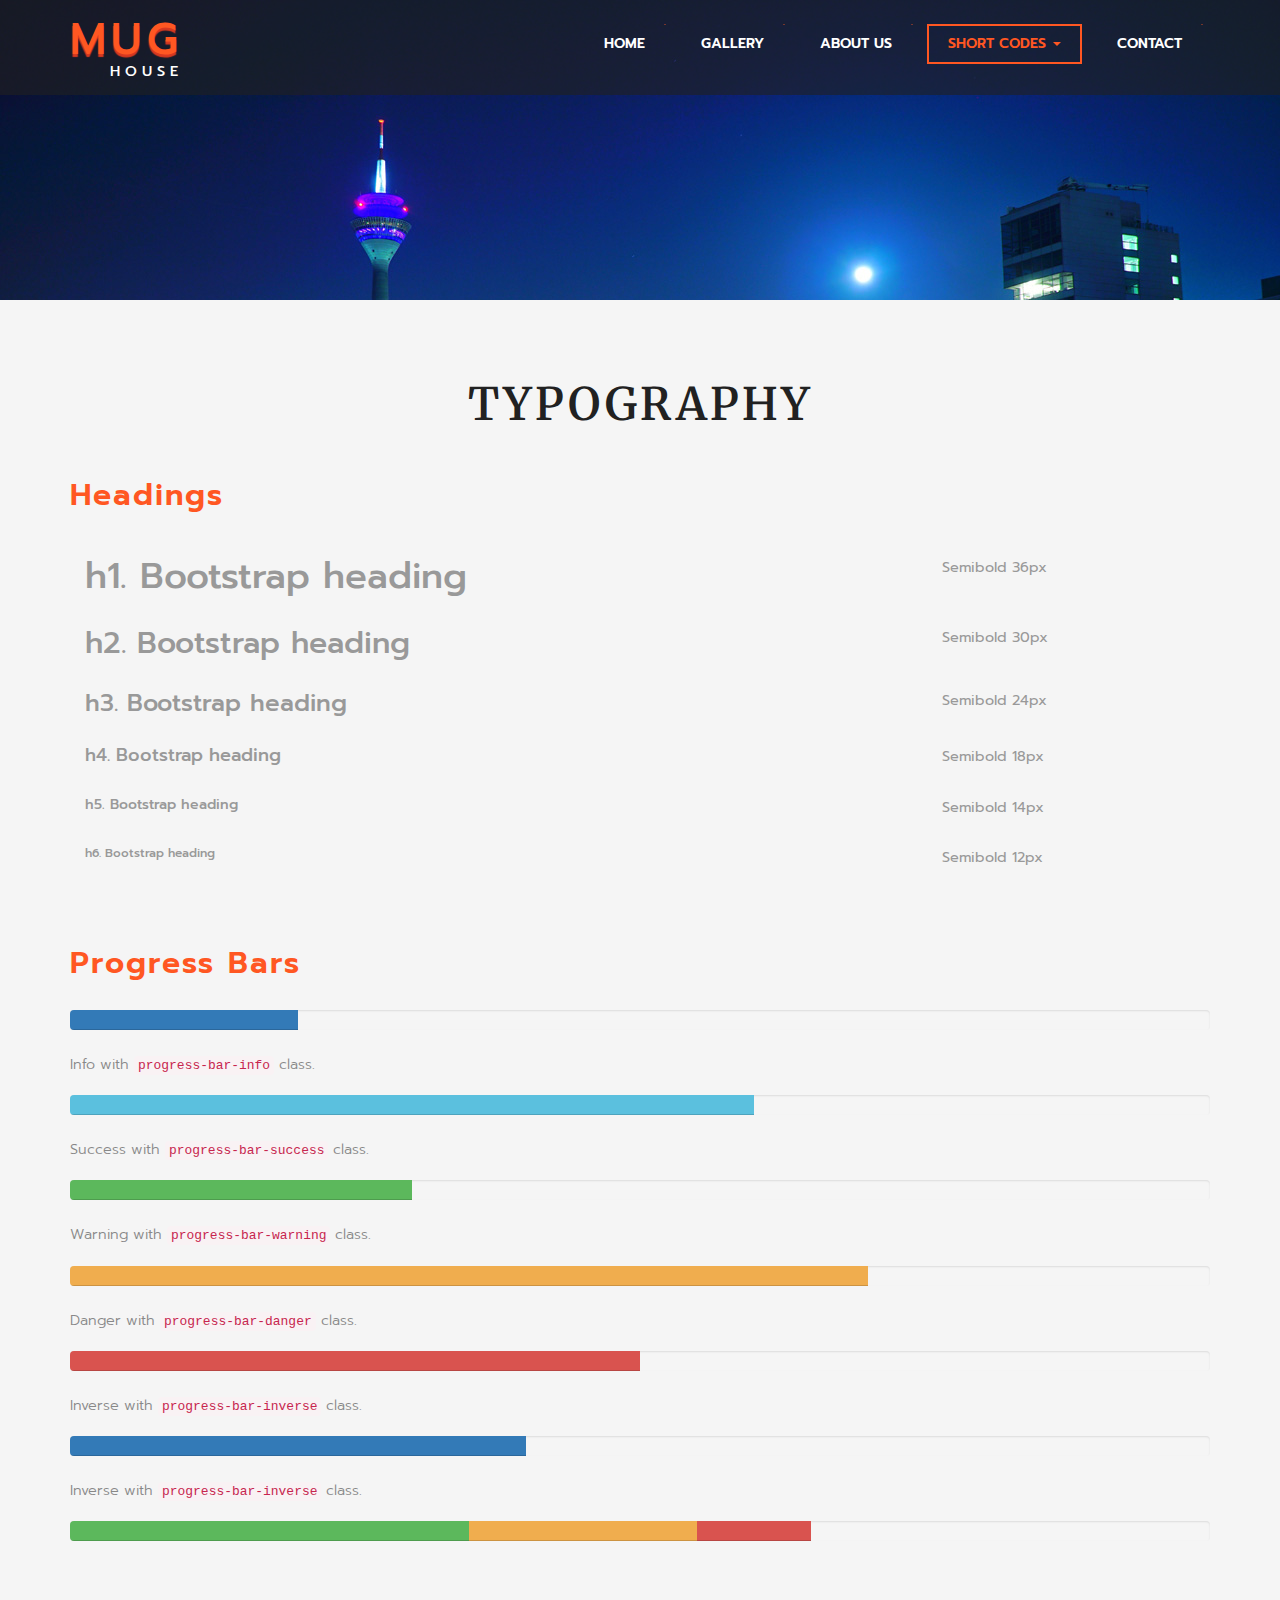
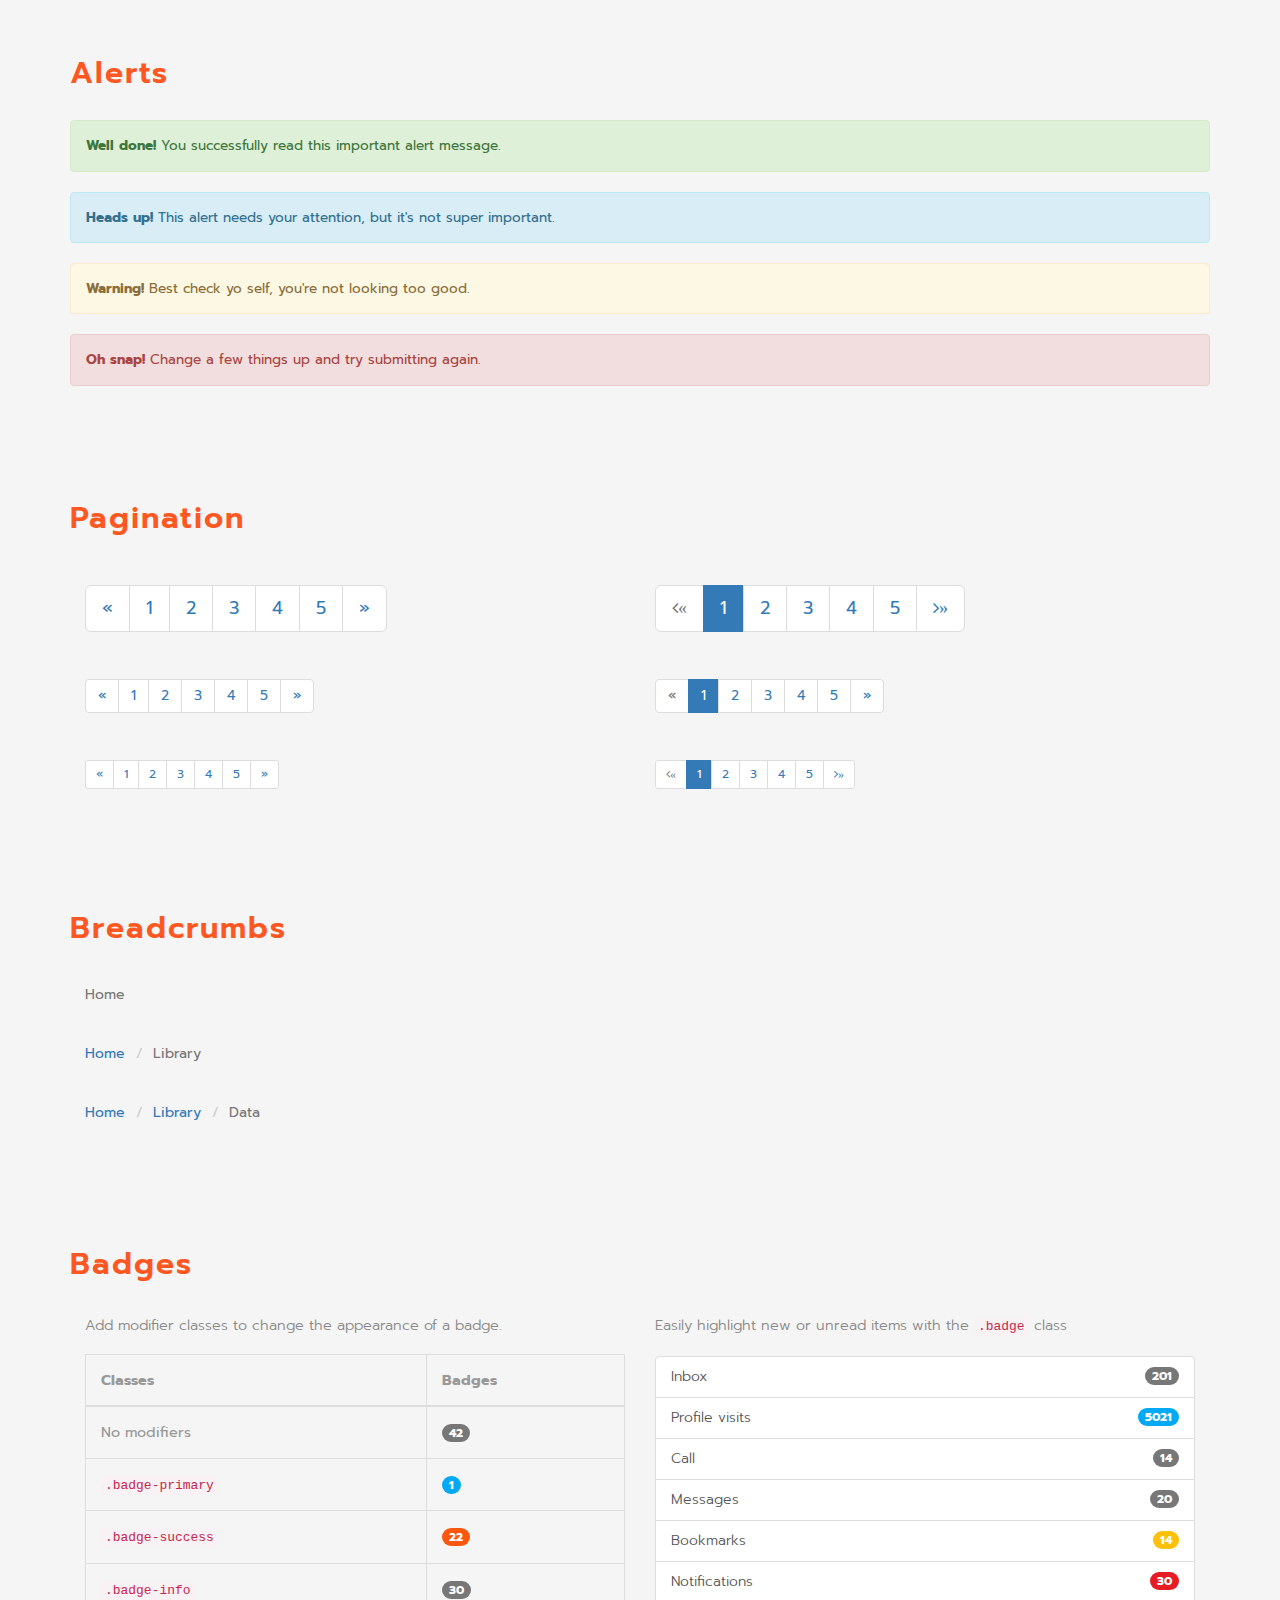
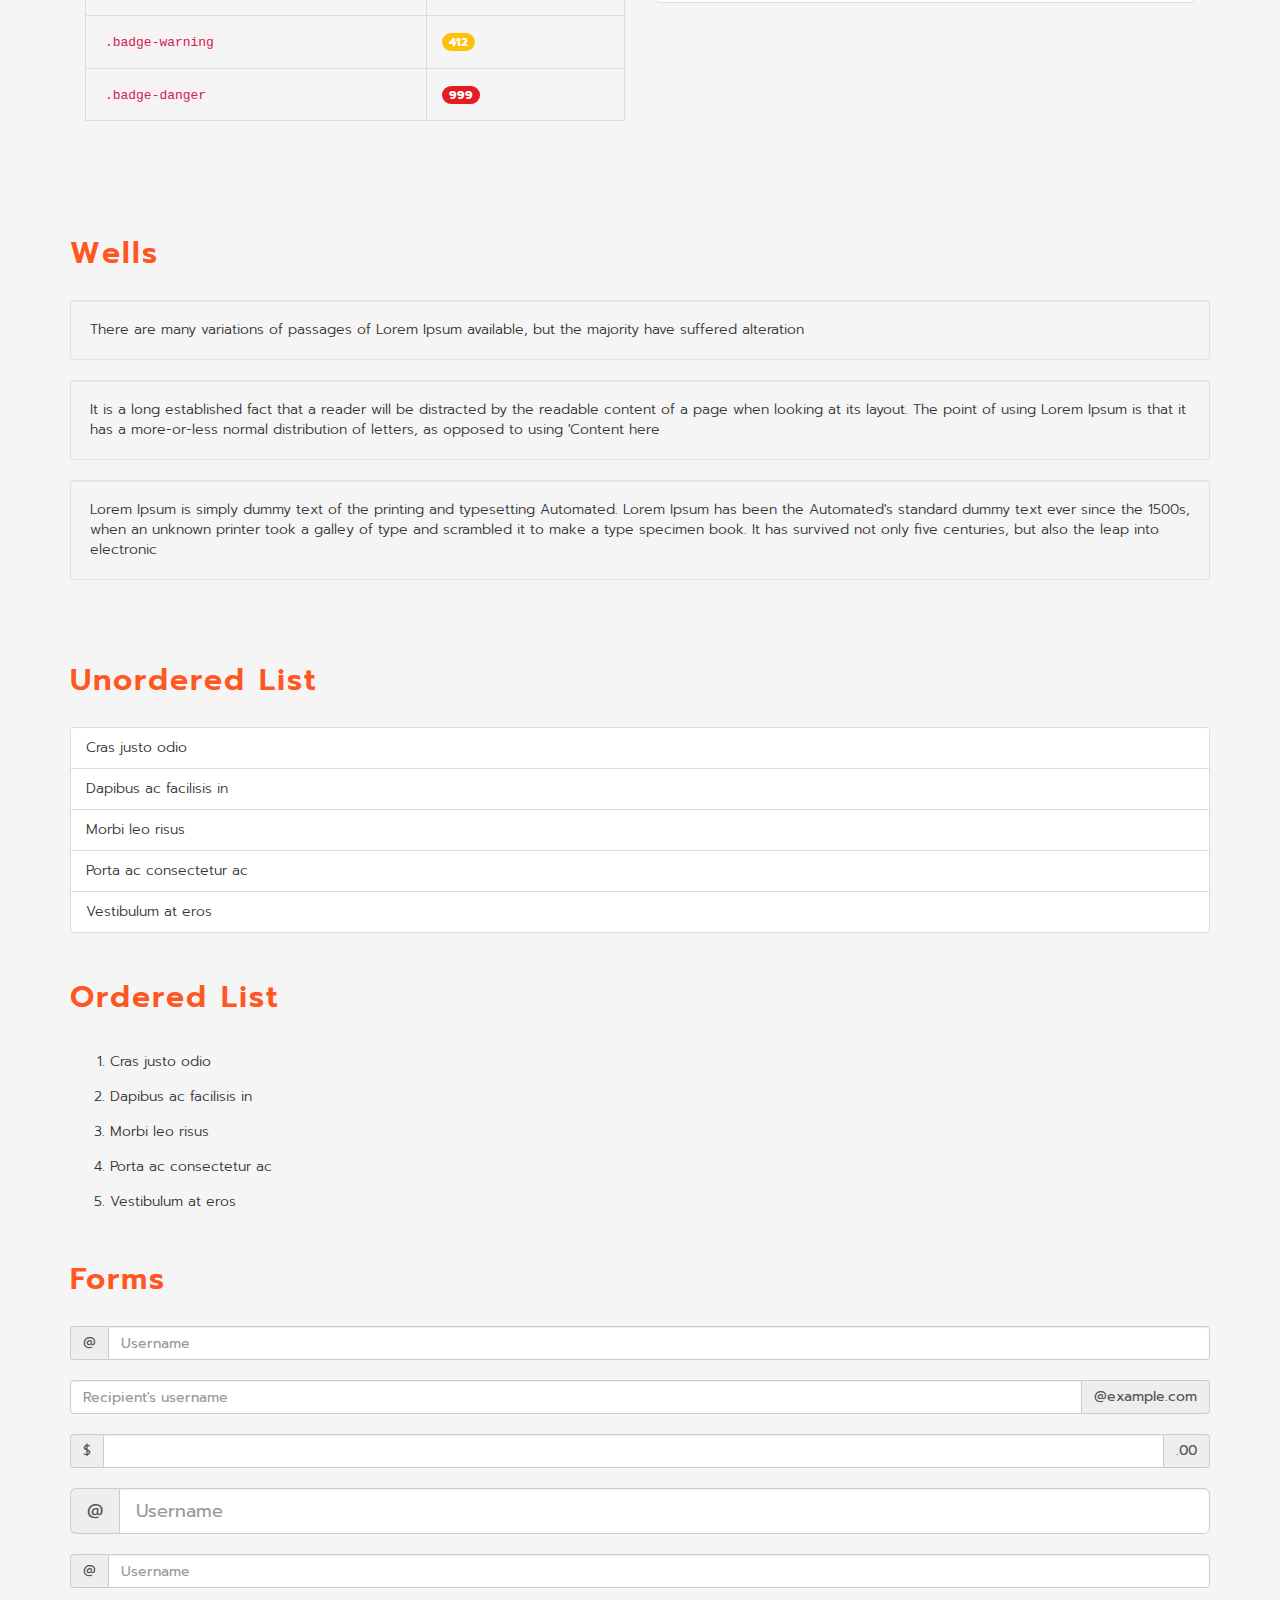
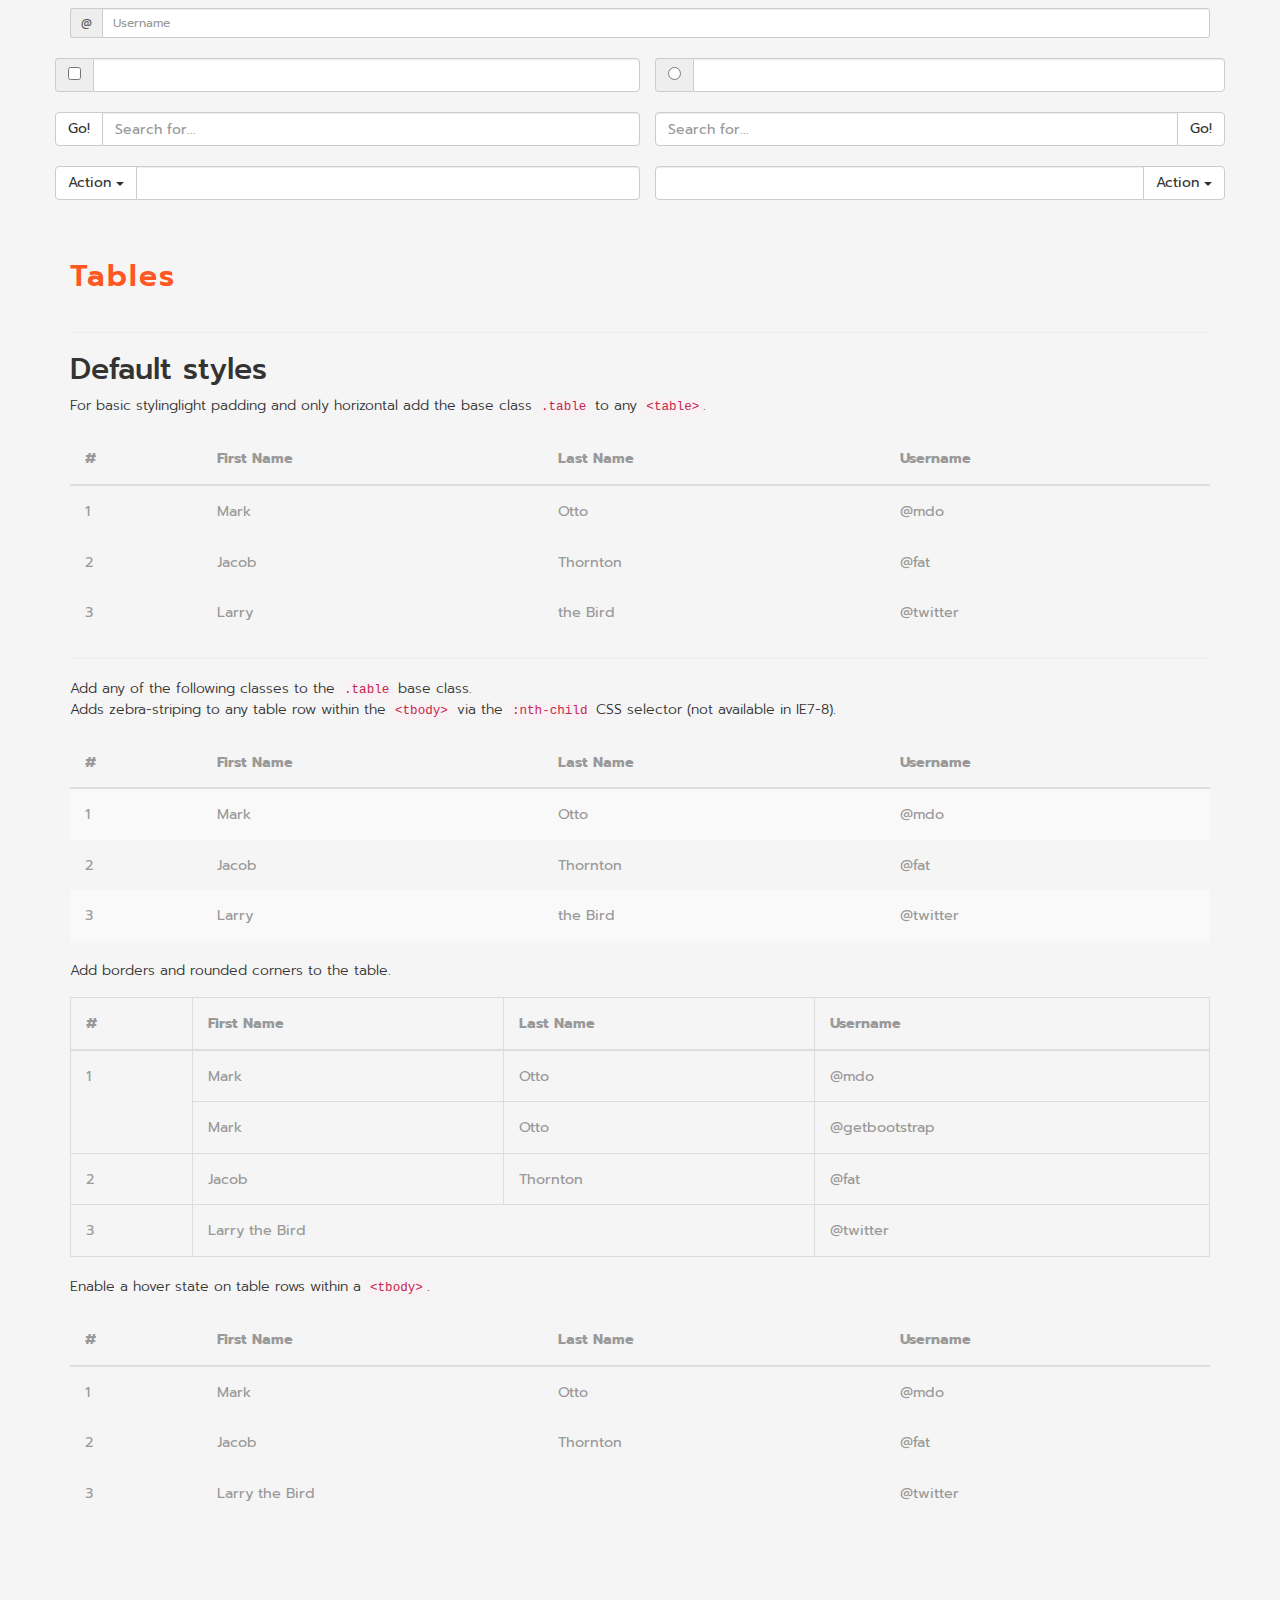
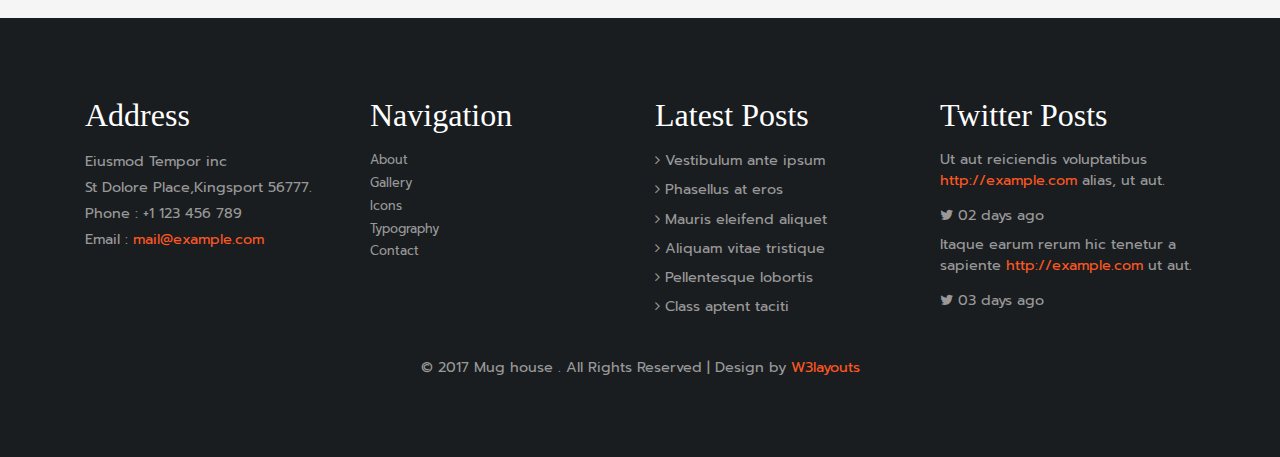
<file: typography.html>
<!--
author: W3layouts
author URL: http://w3layouts.com
License: Creative Commons Attribution 3.0 Unported
License URL: http://creativecommons.org/licenses/by/3.0/
-->
<!DOCTYPE html>
<html lang="en">
<head>
<title>Mug house  a Hotel Category Flat Bootstrap Responsive Website Template | Typography :: w3layouts</title>
<!-- custom-theme -->
<meta name="viewport" content="width=device-width, initial-scale=1">
<meta http-equiv="Content-Type" content="text/html; charset=utf-8" />
<meta name="keywords" content="Mug house Responsive web template, Bootstrap Web Templates, Flat Web Templates, Android Compatible web template, 
Smartphone Compatible web template, free webdesigns for Nokia, Samsung, LG, SonyEricsson, Motorola web design" />
<script type="application/x-javascript"> addEventListener("load", function() { setTimeout(hideURLbar, 0); }, false);
		function hideURLbar(){ window.scrollTo(0,1); } </script>
<!-- //custom-theme -->
<link href="css/bootstrap.css" rel="stylesheet" type="text/css" media="all" />
<link href="css/style.css" rel="stylesheet" type="text/css" media="all" />
<!-- js -->
<script type="text/javascript" src="js/jquery-2.1.4.min.js"></script>
<script src="js/main.js"></script>
<!-- //js -->
<!-- font-awesome-icons -->
<link href="css/font-awesome.css" rel="stylesheet"> 
<!-- tabs -->
<link href="css/easy-responsive-tabs.css" rel='stylesheet' type='text/css'/>
<!-- //tabs -->
<!-- //font-awesome-icons -->
<link href="//fonts.googleapis.com/css?family=Prompt:100,100i,200,200i,300,300i,400,400i,500,500i,600,600i,700,700i,800,800i,900,900i&amp;subset=latin-ext,thai,vietnamese" rel="stylesheet">
<link href="//fonts.googleapis.com/css?family=Merriweather" rel="stylesheet">
</head>
<body>
<!-- banner -->
	<div class="banner-1">
		<div class="header-bottom">
			<div class="header">
				<div class="container">
					<div class="w3_agile_logo">
						<h1><a href="index.html"><span>Mug</span>house</a></h1>
					</div>
					<div class="header-nav">
						<nav class="navbar navbar-default">
							<div class="navbar-header navbar-left">
								<button type="button" class="navbar-toggle collapsed" data-toggle="collapse" data-target="#bs-example-navbar-collapse-1">
									<span class="sr-only">Toggle navigation</span>
									<span class="icon-bar"></span>
									<span class="icon-bar"></span>
									<span class="icon-bar"></span>
								</button>
							</div>
						<!-- Collect the nav links, forms, and other content for toggling -->
							<div class="collapse navbar-collapse navbar-right" id="bs-example-navbar-collapse-1">
								<nav class="link-effect-12">
									<ul class="nav navbar-nav w3_agile_nav">
										<li><a href="index.html"><span>Home</span></a></li>
										<li><a href="gallery.html"><span>Gallery</span></a></li>
										<li><a href="about.html"><span>About Us</span></a></li>
										<li class="dropdown active">
											<a href="#" class="dropdown-toggle" data-toggle="dropdown"><span data-hover="Short Codes">Short Codes</span> <b class="caret"></b></a>
											<ul class="dropdown-menu agile_short_dropdown">
												<li><a href="icons.html">Web Icons</a></li>
												<li><a href="typography.html">Typography</a></li>
											</ul>
										</li>
										<li><a href="contact.html"><span>Contact</span></a></li>
									</ul>	
								</nav>
							</div>
						</nav>
					</div>
					<div class="clearfix"> </div>
				</div>
			</div>
<!-- header -->
		</div>
	</div>
<!-- //banner -->
<!-- typography -->
	<div class="typo">
		<div class="container">
		<div class="w3ls-heading">
				<h2>Typography</h2>
			</div>
			<div class="grid_3 grid_4 w3layouts">
				<h3 class="hdg">Headings</h3>
				<div class="bs-example">
					<table class="table">
						<tbody>
							<tr>
								<td><h1 id="h1.-bootstrap-heading">h1. Bootstrap heading<a class="anchorjs-link" href="#h1.-bootstrap-heading"><span class="anchorjs-icon"></span></a></h1></td>
								<td class="type-info">Semibold 36px</td>
							</tr>
							<tr>
								<td><h2 id="h2.-bootstrap-heading">h2. Bootstrap heading<a class="anchorjs-link" href="#h2.-bootstrap-heading"><span class="anchorjs-icon"></span></a></h2></td>
								<td class="type-info">Semibold 30px</td>
							</tr>
							<tr>
								<td><h3 id="h3.-bootstrap-heading">h3. Bootstrap heading<a class="anchorjs-link" href="#h3.-bootstrap-heading"><span class="anchorjs-icon"></span></a></h3></td>
								<td class="type-info">Semibold 24px</td>
							</tr>
							<tr>
								<td><h4 id="h4.-bootstrap-heading">h4. Bootstrap heading<a class="anchorjs-link" href="#h4.-bootstrap-heading"><span class="anchorjs-icon"></span></a></h4></td>
								<td class="type-info">Semibold 18px</td>
							</tr>
							<tr>
								<td><h5 id="h5.-bootstrap-heading">h5. Bootstrap heading<a class="anchorjs-link" href="#h5.-bootstrap-heading"><span class="anchorjs-icon"></span></a></h5></td>
								<td class="type-info">Semibold 14px</td>
							</tr>
							<tr>
								<td><h6>h6. Bootstrap heading</h6></td>
								<td class="type-info">Semibold 12px</td>
							</tr>
						</tbody>
					</table>
				</div>
			</div>
		
			<div class="grid_3 grid_5 w3l">
				<h3>Progress Bars</h3>
				<div class="tab-content">
					<div class="tab-pane active" id="domprogress">
						<div class="progress">    
							<div class="progress-bar progress-bar-primary" style="width: 20%"></div>
						</div>
						<p>Info with <code>progress-bar-info</code> class.</p>
						<div class="progress">    
							<div class="progress-bar progress-bar-info" style="width: 60%"></div>
						</div>
						<p>Success with <code>progress-bar-success</code> class.</p>
						<div class="progress">
							<div class="progress-bar progress-bar-success" style="width: 30%"></div>
						</div>
						<p>Warning with <code>progress-bar-warning</code> class.</p>
						<div class="progress">
							<div class="progress-bar progress-bar-warning" style="width: 70%"></div>
						</div>
						<p>Danger with <code>progress-bar-danger</code> class.</p>
						<div class="progress">
							<div class="progress-bar progress-bar-danger" style="width: 50%"></div>
						</div>
						<p>Inverse with <code>progress-bar-inverse</code> class.</p>
						<div class="progress">
							<div class="progress-bar progress-bar-inverse" style="width: 40%"></div>
						</div>
						<p>Inverse with <code>progress-bar-inverse</code> class.</p>
						<div class="progress">
							<div class="progress-bar progress-bar-success" style="width: 35%"><span class="sr-only">35% Complete (success)</span></div>
							<div class="progress-bar progress-bar-warning" style="width: 20%"><span class="sr-only">20% Complete (warning)</span></div>
							<div class="progress-bar progress-bar-danger" style="width: 10%"><span class="sr-only">10% Complete (danger)</span></div>
						</div>
					</div>
				</div>
			</div>
			<div class="grid_3 grid_5 w3ls">
				<h3>Alerts</h3>
				<div class="alert alert-success" role="alert">
					<strong>Well done!</strong> You successfully read this important alert message.
				</div>
				<div class="alert alert-info" role="alert">
					<strong>Heads up!</strong> This alert needs your attention, but it's not super important.
				</div>
				<div class="alert alert-warning" role="alert">
					<strong>Warning!</strong> Best check yo self, you're not looking too good.
				</div>
				<div class="alert alert-danger" role="alert">
					<strong>Oh snap!</strong> Change a few things up and try submitting again.
				</div>
			</div>
			<div class="grid_3 grid_5 agileits">
				<h3>Pagination</h3>
				<div class="col-md-6">
					<nav>
						<ul class="pagination pagination-lg">
							<li><a href="#" aria-label="Previous"><span aria-hidden="true">«</span></a></li>
							<li><a href="#">1</a></li>
							<li><a href="#">2</a></li>
							<li><a href="#">3</a></li>
							<li><a href="#">4</a></li>
							<li><a href="#">5</a></li>
							<li><a href="#" aria-label="Next"><span aria-hidden="true">»</span></a></li>
						</ul>
					</nav>
					<nav>
						<ul class="pagination">
							<li><a href="#" aria-label="Previous"><span aria-hidden="true">«</span></a></li>
							<li><a href="#">1</a></li>
							<li><a href="#">2</a></li>
							<li><a href="#">3</a></li>
							<li><a href="#">4</a></li>
							<li><a href="#">5</a></li>
							<li><a href="#" aria-label="Next"><span aria-hidden="true">»</span></a></li>
						</ul>
					</nav>
					<nav>
						<ul class="pagination pagination-sm">
							<li><a href="#" aria-label="Previous"><span aria-hidden="true">«</span></a></li>
							<li><a href="#">1</a></li>
							<li><a href="#">2</a></li>
							<li><a href="#">3</a></li>
							<li><a href="#">4</a></li>
							<li><a href="#">5</a></li>
							<li><a href="#" aria-label="Next"><span aria-hidden="true">»</span></a></li>
						</ul>
					</nav>
				</div>
				<div class="col-md-6">
					<ul class="pagination pagination-lg">
						<li class="disabled"><a href="#"><i class="fa fa-angle-left">«</i></a></li>
						<li class="active"><a href="#">1</a></li>
						<li><a href="#">2</a></li>
						<li><a href="#">3</a></li>
						<li><a href="#">4</a></li>
						<li><a href="#">5</a></li>
						<li><a href="#"><i class="fa fa-angle-right">»</i></a></li>
					</ul>
					<nav>
						<ul class="pagination">
							<li class="disabled"><a href="#" aria-label="Previous"><span aria-hidden="true">«</span></a></li>
							<li class="active"><a href="#">1 <span class="sr-only">(current)</span></a></li>
							<li><a href="#">2</a></li>
							<li><a href="#">3</a></li>
							<li><a href="#">4</a></li>
							<li><a href="#">5</a></li>
							<li><a href="#" aria-label="Next"><span aria-hidden="true">»</span></a></li>
						</ul>
					</nav>
					<ul class="pagination pagination-sm">
						<li class="disabled"><a href="#"><i class="fa fa-angle-left">«</i></a></li>
						<li class="active"><a href="#">1</a></li>
						<li><a href="#">2</a></li>
						<li><a href="#">3</a></li>
						<li><a href="#">4</a></li>
						<li><a href="#">5</a></li>
						<li><a href="#"><i class="fa fa-angle-right">»</i></a></li>
					</ul>
				</div>
				<div class="clearfix"> </div>
			</div>
			<div class="grid_3 grid_5 agileinfo">
				<h3>Breadcrumbs</h3>
				<ol class="breadcrumb">
					<li class="active">Home</li>
				</ol>
				<ol class="breadcrumb">
					<li><a href="#">Home</a></li>
					<li class="active">Library</li>
				</ol>
				<ol class="breadcrumb">
					<li><a href="#">Home</a></li>
					<li><a href="#">Library</a></li>
					<li class="active">Data</li>
				</ol>
			</div>
			<div class="grid_3 grid_5 wthree">
				<h3>Badges</h3>
				<div class="col-md-6 agileits-w3layouts">
					<p>Add modifier classes to change the appearance of a badge.</p>
					<table class="table table-bordered">
						<thead>
							<tr>
								<th>Classes</th>
								<th>Badges</th>
							</tr>
						</thead>
						<tbody>
							<tr>
								<td>No modifiers</td>
								<td><span class="badge">42</span></td>
							</tr>
							<tr>
								<td><code>.badge-primary</code></td>
								<td><span class="badge badge-primary">1</span></td>
							</tr>
							<tr>
								<td><code>.badge-success</code></td>
								<td><span class="badge badge-success">22</span></td>
							</tr>
							<tr>
								<td><code>.badge-info</code></td>
								<td><span class="badge badge-info">30</span></td>
							</tr>
							<tr>
								<td><code>.badge-warning</code></td>
								<td><span class="badge badge-warning">412</span></td>
							</tr>
							<tr>
								<td><code>.badge-danger</code></td>
								<td><span class="badge badge-danger">999</span></td>
							</tr>
						</tbody>
					</table>                    
				</div>
				<div class="col-md-6 w3-agileits">
					<p>Easily highlight new or unread items with the <code>.badge</code> class</p>
					<div class="list-group list-group-alternate"> 
						<a href="#" class="list-group-item"><span class="badge">201</span> <i class="ti ti-email"></i> Inbox </a> 
						<a href="#" class="list-group-item"><span class="badge badge-primary">5021</span> <i class="ti ti-eye"></i> Profile visits </a> 
						<a href="#" class="list-group-item"><span class="badge">14</span> <i class="ti ti-headphone-alt"></i> Call </a> 
						<a href="#" class="list-group-item"><span class="badge">20</span> <i class="ti ti-comments"></i> Messages </a> 
						<a href="#" class="list-group-item"><span class="badge badge-warning">14</span> <i class="ti ti-bookmark"></i> Bookmarks </a> 
						<a href="#" class="list-group-item"><span class="badge badge-danger">30</span> <i class="ti ti-bell"></i> Notifications </a> 
					</div>
				</div>
			   <div class="clearfix"> </div>
			</div>	 
			<div class="grid_3 grid_5 agile">
				<h3>Wells</h3>
				<div class="well">
					There are many variations of passages of Lorem Ipsum available, but the majority have suffered alteration
				</div>
				<div class="well">
					It is a long established fact that a reader will be distracted by the readable content of a page when looking at its layout. The point of using Lorem Ipsum is that it has a more-or-less normal distribution of letters, as opposed to using 'Content here
				</div>
				<div class="well">
						Lorem Ipsum is simply dummy text of the printing and typesetting Automated. Lorem Ipsum has been the Automated's standard dummy text ever since the 1500s, when an unknown printer took a galley of type and scrambled it to make a type specimen book. It has survived not only five centuries, but also the leap into electronic
				</div>
			</div>
			<h3 class="bars">Unordered List</h3>
			<ul class="list-group w3-agile">
			  <li class="list-group-item">Cras justo odio</li>
			  <li class="list-group-item">Dapibus ac facilisis in</li>
			  <li class="list-group-item">Morbi leo risus</li>
			  <li class="list-group-item">Porta ac consectetur ac</li>
			  <li class="list-group-item">Vestibulum at eros</li>
			</ul>
			<h3 class="bars">Ordered List</h3>
			<ol>
				<li class="list-group-item1">Cras justo odio</li>
				<li class="list-group-item1">Dapibus ac facilisis in</li>
				<li class="list-group-item1">Morbi leo risus</li>
				<li class="list-group-item1">Porta ac consectetur ac</li>
				<li class="list-group-item1">Vestibulum at eros</li>
			</ol>
			<h3 class="bars">Forms</h3>
			<div class="input-group w3_w3layouts">
				<span class="input-group-addon" id="basic-addon1">@</span>
				<input type="text" class="form-control" placeholder="Username" aria-describedby="basic-addon1">
			</div>
			<div class="input-group w3_w3layouts">
				<input type="text" class="form-control" placeholder="Recipient's username" aria-describedby="basic-addon2">
				<span class="input-group-addon" id="basic-addon2">@example.com</span>
			</div>
			<div class="input-group w3_w3layouts">
				<span class="input-group-addon">$</span>
					<input type="text" class="form-control" aria-label="Amount (to the nearest dollar)">
				<span class="input-group-addon">.00</span>
			</div>
			<div class="input-group input-group-lg w3_w3layouts">
				<span class="input-group-addon" id="sizing-addon1">@</span>
				<input type="text" class="form-control" placeholder="Username" aria-describedby="sizing-addon1">
			</div>
			<div class="input-group w3_w3layouts">
				<span class="input-group-addon" id="sizing-addon2">@</span>
				<input type="text" class="form-control" placeholder="Username" aria-describedby="sizing-addon2">
			</div>
			<div class="input-group input-group-sm w3_w3layouts">
				<span class="input-group-addon" id="sizing-addon3">@</span>
				<input type="text" class="form-control" placeholder="Username" aria-describedby="sizing-addon3">
			</div>
			<div class="row">
				<div class="col-lg-6 in-gp-tl">
					<div class="input-group">
						<span class="input-group-addon">
							<input type="checkbox" aria-label="...">
						</span>
						<input type="text" class="form-control" aria-label="...">
					</div><!-- /input-group -->
				</div><!-- /.col-lg-6 -->
				<div class="col-lg-6 in-gp-tb">
					<div class="input-group">
						<span class="input-group-addon">
							<input type="radio" aria-label="...">
						</span>
						<input type="text" class="form-control" aria-label="...">
					</div><!-- /input-group -->
				</div><!-- /.col-lg-6 -->
			</div><!-- /.row -->
			<div class="row">
				<div class="col-lg-6 in-gp-tl">
					<div class="input-group">
						<span class="input-group-btn">
							<button class="btn btn-default" type="button">Go!</button>
						</span>
						<input type="text" class="form-control" placeholder="Search for...">
					</div><!-- /input-group -->
				</div><!-- /.col-lg-6 -->
				<div class="col-lg-6 in-gp-tb">
					<div class="input-group">
						<input type="text" class="form-control" placeholder="Search for...">
						<span class="input-group-btn">
							<button class="btn btn-default" type="button">Go!</button>
						</span>
					</div><!-- /input-group -->
				</div><!-- /.col-lg-6 -->
			</div><!-- /.row -->
			<div class="row">
				<div class="col-lg-6 in-gp-tl">
					<div class="input-group">
						<div class="input-group-btn">
							<button type="button" class="btn btn-default dropdown-toggle" data-toggle="dropdown" aria-haspopup="true" aria-expanded="false">Action <span class="caret"></span></button>
							<ul class="dropdown-menu">
								<li><a href="#">Action</a></li>
								<li><a href="#">Another action</a></li>
								<li><a href="#">Something else here</a></li>
								<li role="separator" class="divider"></li>
								<li><a href="#">Separated link</a></li>
							</ul>
						</div><!-- /btn-group -->
						<input type="text" class="form-control" aria-label="...">
					</div><!-- /input-group -->
				</div><!-- /.col-lg-6 -->
				<div class="col-lg-6 in-gp-tb">
					<div class="input-group">
						<input type="text" class="form-control" aria-label="...">
						<div class="input-group-btn">
							<button type="button" class="btn btn-default dropdown-toggle" data-toggle="dropdown" aria-haspopup="true" aria-expanded="false">Action <span class="caret"></span></button>
							<ul class="dropdown-menu dropdown-menu-right">
								<li><a href="#">Action</a></li>
								<li><a href="#">Another action</a></li>
								<li><a href="#">Something else here</a></li>
								<li role="separator" class="divider"></li>
								<li><a href="#">Separated link</a></li>
							</ul>
						</div><!-- /btn-group -->
					</div><!-- /input-group -->
				</div><!-- /.col-lg-6 -->
			</div><!-- /.row -->
			<div class="page-header">
				<h3 class="bars">Tables</h3>
			</div>
			<h2 class="typoh2">Default styles</h2>
			<p>For basic stylinglight padding and only horizontal add the base class <code>.table</code> to any <code>&lt;table&gt;</code>.</p>
			<div class="bs-docs-example">
				<table class="table">
					<thead>
						<tr>
							<th>#</th>
							<th>First Name</th>
							<th>Last Name</th>
							<th>Username</th>
						</tr>
					</thead>
					<tbody>
						<tr>
							<td>1</td>
							<td>Mark</td>
							<td>Otto</td>
							<td>@mdo</td>
						</tr>
						<tr>
							<td>2</td>
							<td>Jacob</td>
							<td>Thornton</td>
							<td>@fat</td>
						</tr>
						<tr>
							<td>3</td>
							<td>Larry</td>
							<td>the Bird</td>
							<td>@twitter</td>
						</tr>
					</tbody>
				</table>
			</div>
			<hr class="bs-docs-separator">
			<p>Add any of the following classes to the <code>.table</code> base class.</p>
			<p>Adds zebra-striping to any table row within the <code>&lt;tbody&gt;</code> via the <code>:nth-child</code> CSS selector (not available in IE7-8).</p>
			<div class="bs-docs-example">
				<table class="table table-striped">
					<thead>
						<tr>
							<th>#</th>
							<th>First Name</th>
							<th>Last Name</th>
							<th>Username</th>
						</tr>
					</thead>
					<tbody>
						<tr>
							<td>1</td>
							<td>Mark</td>
							<td>Otto</td>
							<td>@mdo</td>
						</tr>
						<tr>
							<td>2</td>
							<td>Jacob</td>
							<td>Thornton</td>
							<td>@fat</td>
						</tr>
						<tr>
							<td>3</td>
							<td>Larry</td>
							<td>the Bird</td>
							<td>@twitter</td>
						</tr>
					</tbody>
				</table>
			</div>
			<p>Add borders and rounded corners to the table.</p>
			<div class="bs-docs-example">
				<table class="table table-bordered">
					<thead>
						<tr>
							<th>#</th>
							<th>First Name</th>
							<th>Last Name</th>
							<th>Username</th>
						</tr>
					</thead>
					<tbody>
						<tr>
							<td rowspan="2">1</td>
							<td>Mark</td>
							<td>Otto</td>
							<td>@mdo</td>
						</tr>
						<tr>
							<td>Mark</td>
							<td>Otto</td>
							<td>@getbootstrap</td>
						</tr>
						<tr>
							<td>2</td>
							<td>Jacob</td>
							<td>Thornton</td>
							<td>@fat</td>
						</tr>
						<tr>
							<td>3</td>
							<td colspan="2">Larry the Bird</td>
							<td>@twitter</td>
						</tr>
					</tbody>
				</table>
			</div>
			<p>Enable a hover state on table rows within a <code>&lt;tbody&gt;</code>.</p>
			<div class="bs-docs-example">
				<table class="table table-hover">
					<thead>
						<tr>
						  <th>#</th>
						  <th>First Name</th>
						  <th>Last Name</th>
						  <th>Username</th>
						</tr>
					</thead>
					<tbody>
						<tr>
						  <td>1</td>
						  <td>Mark</td>
						  <td>Otto</td>
						  <td>@mdo</td>
						</tr>
						<tr>
						  <td>2</td>
						  <td>Jacob</td>
						  <td>Thornton</td>
						  <td>@fat</td>
						</tr>
						<tr>
						  <td>3</td>
						  <td colspan="2">Larry the Bird</td>
						  <td>@twitter</td>
						</tr>
					</tbody>
				</table>
			</div>
		</div>
	</div>
<!-- //typography -->
<!-- footer -->
	<div class="w3-agile-footer">
		<div class="container">
			<div class="footer-grids">
				<div class="col-md-3 footer-grid">
					<div class="footer-grid-heading">
						<h4>Address</h4>
					</div>
					<div class="footer-grid-info">
						<p>Eiusmod Tempor inc
							<span>St Dolore Place,Kingsport 56777.</span>
						</p>
						<p class="phone">Phone : +1 123 456 789
							<span>Email : <a href="mailto:example@email.com">mail@example.com</a></span>
						</p>
					</div>
				</div>
				<div class="col-md-3 footer-grid">
					<div class="footer-grid-heading">
						<h4>Navigation</h4>
					</div>
					<div class="footer-grid-info">
						<ul>
							<li><a href="about.html">About</a></li>
							<li><a href="gallery.html">Gallery</a></li>
							<li><a href="icons.html">Icons</a></li>
							<li><a href="typography.html">Typography</a></li>
							<li><a href="contact.html">Contact</a></li>
						</ul>
					</div>
				</div>
				<div class="col-md-3 footer-grid">
					<div class="footer-grid-heading">
						<h4>Latest Posts</h4>
					</div>
					<div class="w3agile_footer_grid_list">
						<ul>
							<li><i class="fa fa-angle-right" aria-hidden="true"></i> Vestibulum ante ipsum</li>
							<li><i class="fa fa-angle-right" aria-hidden="true"></i> Phasellus at eros</li>
							<li><i class="fa fa-angle-right" aria-hidden="true"></i> Mauris eleifend aliquet</li>
							<li><i class="fa fa-angle-right" aria-hidden="true"></i> Aliquam vitae tristique</li>
							<li><i class="fa fa-angle-right" aria-hidden="true"></i> Pellentesque lobortis</li>
							<li><i class="fa fa-angle-right" aria-hidden="true"></i> Class aptent taciti</li>
						</ul>
					</div>
				</div>
				<div class="col-md-3 footer-grid">
					<div class="footer-grid-heading">
						<h4>Twitter Posts</h4>
					</div>
					<div class="w3agile_footer_grid_list w3agile-post">
						<ul>
							<li>Ut aut reiciendis voluptatibus <a href="#">http://example.com</a> alias, ut aut.
								<span><i class="fa fa-twitter" aria-hidden="true"></i> 02 days ago</span></li>
							<li>Itaque earum rerum hic tenetur a sapiente <a href="#">http://example.com</a> ut aut.
							<span><i class="fa fa-twitter" aria-hidden="true"></i> 03 days ago</span></li>
						</ul>
					</div>
				</div>
				<div class="clearfix"> </div>
			</div>
			<div class="agileits-w3layouts-copyright">
				<p>© 2017 Mug house . All Rights Reserved | Design by <a href="http://w3layouts.com/"> W3layouts</a> </p>
			</div>
		</div>
	</div>
<!-- //footer -->
<!-- start-smooth-scrolling -->
<script type="text/javascript" src="js/move-top.js"></script>
<script type="text/javascript" src="js/easing.js"></script>
<script type="text/javascript">
	jQuery(document).ready(function($) {
		$(".scroll").click(function(event){		
			event.preventDefault();
			$('html,body').animate({scrollTop:$(this.hash).offset().top},1000);
		});
	});
</script>
<!-- start-smooth-scrolling -->
<!-- for bootstrap working -->
	<script src="js/bootstrap.js"></script>
<!-- //for bootstrap working -->
<!-- here stars scrolling icon -->
	<script type="text/javascript">
		$(document).ready(function() {
			/*
				var defaults = {
				containerID: 'toTop', // fading element id
				containerHoverID: 'toTopHover', // fading element hover id
				scrollSpeed: 1200,
				easingType: 'linear' 
				};
			*/
								
			$().UItoTop({ easingType: 'easeOutQuart' });
								
			});
	</script>
<!-- //here ends scrolling icon -->
	<script src='js/jquery.typer.js'></script>
		<script>
						var win = $(window),
							foo = $('#typer');

						foo.typer(['Luxury Hotels', 'Hotels & Resorts', 'Luxury Resorts']);

						// unneeded...
						win.resize(function(){
							var fontSize = Math.max(Math.min(win.width() / (1 * 10), parseFloat(Number.POSITIVE_INFINITY)), parseFloat(Number.NEGATIVE_INFINITY));

							foo.css({
								fontSize: fontSize * .8 + 'px'
							});
						}).resize();
					</script><!--tabs-->
	<script src="js/easy-responsive-tabs.js"></script>
	<script>
		$(document).ready(function () {
		$('#horizontalTab').easyResponsiveTabs({
		type: 'default', //Types: default, vertical, accordion           
		width: 'auto', //auto or any width like 600px
		fit: true,   // 100% fit in a container
		closed: 'accordion', // Start closed if in accordion view
		activate: function(event) { // Callback function if tab is switched
		var $tab = $(this);
		var $info = $('#tabInfo');
		var $name = $('span', $info);
		$name.text($tab.text());
		$info.show();
		}
		});
		$('#verticalTab').easyResponsiveTabs({
		type: 'vertical',
		width: 'auto',
		fit: true
		});
		});
	</script>
	<!--//tabs-->
</body>
</html>
</file>
<file: css/style.css>
/*--
Author: W3layouts
Author URL: http://w3layouts.com
License: Creative Commons Attribution 3.0 Unported
License URL: http://creativecommons.org/licenses/by/3.0/
--*/
html, body{
    font-size: 100%;
	font-family: 'Prompt', sans-serif;
	background:#ffffff;
	margin: 0;
}
p,ul li,ol li{
	margin:0;
	font-size:14px;
}
h1,h2,h3,h4,h5,h6{
	font-family: 'Prompt', sans-serif;
	margin:0;
}
ul,label{
	margin:0;
	padding:0;
}
body a:hover{
	text-decoration:none;
}
input[type="submit"],input[type="reset"],a,.w3_agileits_services1_grid1{
	-webkit-transition: 0.5s ease-in;
    -moz-transition: 0.5s ease-in;
    -ms-transition: 0.5s ease-in;
    -o-transition: 0.5s ease-in;
    transition:0.5s ease-in;
}
/*-- banner --*/
.banner{
	background:url(../images/banner-1.jpg) no-repeat 0px 0px;
	background-size:cover;
}
.banner-1{
	background:url(../images/banner-1.jpg) no-repeat 0px 0px;
	background-size:cover;
	min-height:300px;
}
/*-- header --*/
.header {
    padding: 1em 0;
    background: rgba(33, 33, 33, 0.62);
}
.w3_agile_logo{
	float:left;
}
.header-nav {
    float: right;
}
.w3_agile_logo h1 a{
	font-size: .4em;
    color: #fff;
    letter-spacing: 5px;
    text-transform: uppercase;
    text-decoration: none;
    display: block;
	text-align:right;
}
.w3_agile_logo h1 a span {
    font-size: 3em;
    color: #ff5722;
    text-shadow: 0px 3px 1px #d93920;
    display: block;
}

.agileits_social_list li{
	display:inline-block;
}
.agileits_social_list li a{
	width: 30px;
    height: 30px;
    color: #fff;
    text-align: center;
    display: inline-block;
    font-size: 12px;
    border:2px solid #ff5722;
    border-radius: 25px;
}
.agileits_social_list li a i{
	line-height:2.4em;
}
.agileits_social_list li a:hover{
	color:#fff;
}
a.w3_agile_facebook:hover{
	background:#3b5998;
	border-color:#3b5998;
}
a.agile_twitter:hover{
	background:#1da1f2;
	border-color:#1da1f2;
}
a.w3_agile_dribble:hover{
	background:#ea4c89;
	border-color:#ea4c89;
}
a.w3_agile_vimeo:hover{
	background:#1ab7ea;
	border-color:#1ab7ea;
}
.header_address_mail{
	background:#ff5722;
}
.agileits_w3layouts_header_address_grid{
	float:right;
}
.agileits_w3layouts_header_address_grid ul li{
	display:inline-block;
	color:#fff;
	font-weight:600;
	padding:.5em 1em;
	float:left;
}
.agileits_w3layouts_header_address_grid ul li:nth-child(1){
	margin:1em 0 0;
}
.agileits_w3layouts_header_address_grid ul li:nth-child(2),.agileits_w3layouts_header_address_grid ul li:nth-child(3){
	color: #fff;
    background:#212121;
    font-size: 1.5em;
}
.agileits_w3layouts_header_address_grid ul li a{
	text-decoration:none;
	color:#212121;
	display:block;
}
.agileits_w3layouts_header_address_grid ul li a:hover{
	color:#606f6f;
}
.agileits_w3layouts_header_address_grid ul li:nth-child(3){
    background:#ff5722;
}
/*-- //header --*/
/*-- banner --*/
.banner1{
	background: url(../images/banner.jpg) no-repeat 0px 0px;
    background-size: cover;
    -webkit-background-size: cover;
    -moz-background-size: cover;
    -o-background-size: cover;
    -ms-background-size: cover;
    min-height: 200px;
	position:relative;
}
/*-- nav --*/
.navbar-right {
    float: none !important;
    padding: 0;
    margin: 0.5em 0 0 0;
}
.navbar-default .navbar-collapse, .navbar-default .navbar-form {
    border: none;
}
.navbar-collapse {
    box-shadow: none;
}
.navbar-default {
    background: none;
    border: none;
}
.navbar {
    margin-bottom: 0;
}
.navbar-default .navbar-nav > li > a {
    color: #fff;
}
.navbar-nav > li > a {
    padding:.7em 1.5em;
    text-transform: uppercase;
    font-weight: 600;
}
.navbar-default .navbar-nav > .active > a, .navbar-default .navbar-nav > .active > a:hover, .navbar-default .navbar-nav > .active > a:focus {
    color:#ff5722;
    background: none;
}
.navbar-default .navbar-nav > .open > a, .navbar-default .navbar-nav > .open > a:hover, .navbar-default .navbar-nav > .open > a:focus {
    color:#fff;
    background: none;
}
.navbar-default .navbar-nav > li > a:hover{
    color: #ff5722;
}
.navbar-nav {
    margin: 0;
}
.agile_short_dropdown {
    border-radius: 0;
    background: #ffffff;
    text-align: center;
    padding: 0;
    border: none;
}
.agile_short_dropdown li a {
    text-transform: uppercase;
    color: #212121;
    font-size: 13px;
    font-weight: 600;
    padding: .8em 0;
}
.agile_short_dropdown > li > a:hover {
    color: #fff;
    text-decoration: none;
    background-color:#ff5722;
}
.w3_agileits_search_form{
	float: right;
    width: 30%;
}
.w3_agileits_search_form input[type="search"]{
	outline: none;
    padding: 10px;
    width: 83.7%;
    background: #f5f5f5;
    font-size: 14px;
    color: #212121;
    border: 1px solid #c5c3c3;
}
.w3_agileits_search_form input[type="submit"]{
	outline: none;
    padding: 9.4px 0;
    width: 15%;
    background:url(../images/search.png) no-repeat 16px 11px #f5f5f5;
    border: 1px solid #c5c3c3;
}
.w3_agile_nav a {
    margin: 0 .5em;
    overflow: hidden;
    -moz-transition: ease-out 0.3s 0.1s;
    -o-transition: ease-out 0.3s 0.1s;
    -webkit-transition: ease-out 0.3s;
    -webkit-transition-delay: 0.1s;
    transition: ease-out 0.3s 0.1s;
}
.w3_agile_nav a span::before {
  width: 100%;
  height: 2px;
  background: #ff5722;
  content: "";
  position: absolute;
  left: 0;
  top: 0;
  -moz-transition: 0.1s;
  -o-transition: 0.1s;
  -webkit-transition: 0.1s;
  transition: 0.1s;
  -moz-transform: translateX(-100%);
  -ms-transform: translateX(-100%);
  -webkit-transform: translateX(-100%);
  transform: translateX(-100%);
}
.w3_agile_nav a span::after {
  width: 100%;
  height: 2px;
  background: #ff5722;
  content: "";
  position: absolute;
  right: 0;
  bottom: 0;
  -moz-transition: 0.1s 0.2s;
  -o-transition: 0.1s 0.2s;
  -webkit-transition: 0.1s;
  -webkit-transition-delay: 0.2s;
  transition: 0.1s 0.2s;
  -moz-transform: translateX(100%);
  -ms-transform: translateX(100%);
  -webkit-transform: translateX(100%);
  transform: translateX(100%);
}
.w3_agile_nav a::before {
  width: 2px;
  height: 100%;
  background: #ff5722;
  content: "";
  position: absolute;
  left: 0;
  top: 0;
  -moz-transform: translateY(100%);
  -ms-transform: translateY(100%);
  -webkit-transform: translateY(100%);
  transform: translateY(100%);
  -moz-transition: 0.1s 0.3s;
  -o-transition: 0.1s 0.3s;
  -webkit-transition: 0.1s;
  -webkit-transition-delay: 0.3s;
  transition: 0.1s 0.3s;
}
.w3_agile_nav a::after {
  width: 2px;
  height: 100%;
  background: #ff5722;
  content: "";
  position: absolute;
  right: 0px;
  bottom: 0;
  -moz-transform: translateY(-100%);
  -ms-transform: translateY(-100%);
  -webkit-transform: translateY(-100%);
  transform: translateY(-100%);
  -moz-transition: 0.1s 0.1s;
  -o-transition: 0.1s 0.1s;
  -webkit-transition: 0.1s;
  -webkit-transition-delay: 0.1s;
  transition: 0.1s 0.1s;
}
.w3_agile_nav a:hover {
  color: white;
}
.w3_agile_nav a:hover::before, .w3_agile_nav a:hover::after,.w3_agile_nav li.active a::before, .w3_agile_nav li.active a::after {
  -moz-transform: translateX(0);
  -ms-transform: translateX(0);
  -webkit-transform: translateX(0);
  transform: translateX(0);
}
.w3_agile_nav a:hover span::before, .link-effect-12 a:hover span::after,
.w3_agile_nav li.active a span::before, .w3_agile_nav li.active a span::after{
  -moz-transform: translateX(0);
  -ms-transform: translateX(0);
  -webkit-transform: translateX(0);
  transform: translateX(0);
}
.agile_short_dropdown li a:before,.agile_short_dropdown li a:after{
	display:none;
}
.agile_short_dropdown li a{
	margin:0;
}
/*-- //nav --*/
/*-- w3-banner --*/
.w3-banner{
    padding:13em 0;
    text-align: center;
}
#typer {
	vertical-align: middle;
    text-align: center;
    color: #FFFFFF;
    font-size: 6em !important;
    font-weight: 800;
    letter-spacing: 8px;
}
.top-banner-right {
    margin: 4em 0 0 0;
}
.top-banner-right ul{
	padding:0;
	margin:0;
}
.top-banner-right ul li{
	display:inline-block;
	margin:0 1em;
}
.top-banner-right ul li:nth-child(4){
	margin-right:0;
}
.top-banner-right ul li a {
    color: #fff;
    font-size: 2em;
}
.top-banner-right ul li a:hover{
    color: #ff5722;
}
.w3ls-phone{
	margin: 9em 0 0 0;
}
.w3ls-phone h2 {
    color: #FFFFFF;
    font-size: 3em;
    margin: 0;
    text-align: center;
    font-weight: 300;
}
/*-- w3-banner --*/
.w3ls-heading h2, .w3ls-heading h3 {
    color: #212121;
    font-size: 2.8em;
    margin: 0;
    font-family: 'Merriweather', serif;
    text-align: center;
    text-transform: uppercase;
    font-weight: 600;
    letter-spacing: 3px;
}
/*-- welcome --*/
.about {
    padding: 5em 0;
}
.w3-about-grids {
    margin-top: 5em;
}
.w3-about-left h5 {
    color: #ff5722;
    font-size: 1.2em;
    text-transform: uppercase;
    font-weight: 600;
    letter-spacing: 3px;
    margin: 1em 0 0 0;
}
.w3-about-left p {
    color: #999999;
    font-size: .9em;
    line-height: 1.8em;
    margin: 1em 0 0 0;
}
.w3-about-left p span {
    display: block;
    margin: 1em 0 0 0;
}
.w3l-button {
    margin: 2em 0 1em 0;
}
.w3l-button a {
    color: #000000;
    font-size: .9em;
    text-decoration: none;
    padding: .5em 2em;
    background: none;
    text-transform: uppercase;
    font-weight: 600;
    text-align: center;
    border: solid 1px #000000;
}
.w3l-button a:hover {
    background: #F44336;
    border: solid 1px #F44336;
    color: #FFFFFF;
}
.w3l-button a:focus{
	outline:none;
}
.about-img img{
	width:100%;
}
.about-img{
    padding: 0;
    border: solid 2px #FFF;
}
/*-- //welcome --*/
/*-- choose-us --*/
.why-choose-agile {
    padding: 5em 0;
}
.agileits_w3layouts_features_gridr img{
	margin:0 auto;
}
.agile-why-text h4 {
    font-size: 1.2em;
    color: #ff5722;
    font-weight: 600;
    letter-spacing: 2px;
}
.agile-why-text p{
	margin: 1em 0 0;
    color: #999999;
    line-height: 1.8em;
    font-size: .9em;
}
.agile-why-text {
    padding-left: 0;
    text-align: right;
}
.wthree_agile_us i{
	width: 70px;
    height: 70px;
    text-align: center;
    position: relative;
    z-index: 1;
    border-radius: 50%;
}
.wthree_agile_us  i{
	font-size: 1.5em;
	color:#fff;
	line-height:2.8em;
}
.agile-why-text.two {
	text-align: left !important;
}
.wthree_agile_us{
	margin-top:3em;
}
/* Rectangle Out */
.hvr-rectangle-out {
	display: inline-block;
	vertical-align: middle;
	-webkit-transform: translateZ(0);
	transform: translateZ(0);
	box-shadow: 0 0 1px rgba(0, 0, 0, 0);
	-webkit-backface-visibility: hidden;
	backface-visibility: hidden;
	-moz-osx-font-smoothing: grayscale;
	position: relative;
	background:#1b61ab;
	-webkit-transition-property: color;
	transition-property: color;
	-webkit-transition-duration: 0.3s;
	transition-duration: 0.3s;
	border-radius: 50%;
	-webkit-border-radius: 50%;
	-o-border-radius: 50%;
	-moz-border-radius: 50%;
	-ms-border-radius: 50%;
}
.hvr-rectangle-out:before {
	content: "";
    position: absolute;
    z-index: -1;
    top: 0;
    left: 0;
    right: 0;
    bottom: 0;
    background: #ff5722;
    -webkit-transform: scale(0);
    transform: scale(0);
    -webkit-transition-property: transform;
    transition-property: transform;
    -webkit-transition-duration: 0.3s;
    transition-duration: 0.3s;
    -webkit-transition-timing-function: ease-out;
    transition-timing-function: ease-out;
    border-radius: 50%;
    -webkit-border-radius: 50%;
    -o-border-radius: 50%;
    -moz-border-radius: 50%;
    -ms-border-radius: 50%;
}
.hvr-rectangle-out:hover, .hvr-rectangle-out:focus, .hvr-rectangle-out:active {
  color: white;
}
.hvr-rectangle-out:hover:before, .hvr-rectangle-out:focus:before, .hvr-rectangle-out:active:before,.agile_banner_bottom_grid:hover .hvr-rectangle-out:before{
  -webkit-transform: scale(1);
  transform: scale(1);
}
/*-- //choose-us --*/
/*-- popular --*/
.popular-heading h3{
	color:#FFFFFF;
}
.popular-section-wthree {
  background: url(../images/mid-banner.jpg) no-repeat 0px 0px;
    background-size: cover;
    -webkit-background-size: cover;
    -moz-background-size: cover;
    -o-background-size: cover;
	padding:5em 0;
}
.popular-agileinfo {
    text-align: center;
    margin-top: 5em;
}
.popular-agileinfo p {
    text-align: center;
    margin: 0.5em auto 0;
	color:#fff;
	line-height:2em;
}
.popular-agileinfo i.fa {
    font-size: 2em;
    color: #ffffff;
    display: inline-block;
    text-decoration: none;
    -webkit-transition: .5s all;
    -moz-transition: .5s all;
    transition: .5s all;
}
.popular-agileinfo h4 {
    font-size: 1.2em;
    color: #ff5722;
    margin: 1em 0;
}
.popular-grid:hover i.fa{
    color: #ff5722; 
	-webkit-transform: rotatey(180deg);
	-moz-transform: rotatey(180deg);
	-o-transform: rotatey(180deg);
	-ms-transform: rotatey(180deg);
    transform: rotatey(180deg);
}
.popular-agileinfo p{
	font-size:.9em;
	line-height:1.8em;
	margin:0;
	color:#FFFFFF;
}
/*-- //popular --*/
/*-- team --*/
.team{
	background: url(../images/8.jpg)no-repeat 0px 0px;
	background-size:cover;
	background-attachment:fixed;
	padding:5em 0;
}
.team h3 {
    color: #fff;
}
.team-heading h3,.team-heading p{
	color:#FFFFFF;
}
.tab1 .team-img-w3-agile{
	  background: url(../images/t1.jpg)no-repeat 0px 0px;
}
.tab2 .team-img-w3-agile{
	  background: url(../images/t2.jpg)no-repeat 0px 0px;
}
.tab3 .team-img-w3-agile{
	  background: url(../images/t3.jpg)no-repeat 0px 0px;
}
.tab4 .team-img-w3-agile{
	  background: url(../images/t4.jpg)no-repeat 0px 0px;
}
.tab1 .team-img-w3-agile,.tab2 .team-img-w3-agile,.tab3 .team-img-w3-agile,.tab4 .team-img-w3-agile{
    -webkit-background-size: cover;
    -moz-background-size: cover;
    -o-background-size: cover;
    -ms-background-size: cover;
    background-size: cover;
    min-height: 342px;
    width: 27%;
}
.team-Info-agileits {
    text-align: left;
    padding: 2em 0 0 3em;
}
.team-Info-agileits h4 {
    letter-spacing: 1px;
    font-size: 1.2em;
    color: #212121;
    font-weight: 800;
    text-transform: uppercase;
}
.team-Info-agileits span {
	font-size: .9em;
    letter-spacing: 0;
    color: #ff5722;
}
.team-Info-agileits p {
    font-size: .9em;
    color: #999999;
    line-height: 1.8em;
    margin: 1.5em 0 2em;
}
.resp-tabs-list li{
       border:3px solid #fff;
}
li.resp-tab-item.resp-tab-active{
    border: 3px solid #ff5722;
}
ul.resp-tabs-list {
    text-align: center;
}
.resp-tabs-list li img {
	box-shadow: 0 10px 20px rgba(0, 0, 0, 0.16);
    -webkit-box-shadow: 0 10px 20px rgba(0, 0, 0, 0.16);
    -moz-box-shadow: 0 10px 20px rgba(0, 0, 0, 0.16);
    -o-box-shadow: 0 10px 20px rgba(0, 0, 0, 0.16);
    -ms-box-shadow: 0 10px 20px rgba(0, 0, 0, 0.16);
    width: 100%;
}
.inner_w3l_agile_grids {
    margin-top: 4em;
}
.w3_agileits_social_media.team_agile_w3l {
    margin: 0;
    float: none;
    padding: 0;
}
li.agileinfo_share.team {
    color: #444;
    font-weight: 700;
    letter-spacing: 4px;
}
.w3_agileits_social_media {
    float: right;
    padding: 6em 6em 0 0em;
       margin-top: 7em;
}
ul.social-icons3{
	display:block;
	padding: 0;
	margin-top: 1em;
}
ul.social-icons3 li{
	display:inline-block;
}
ul.social-icons3 li a{  
    display: block;
    height: 30px;
    width: 30px;
    margin-right: 1em;
    -webkit-transition: .5s all;
    transition: .5s all;
    -moz-transition: .5s all;
	    margin-right: 0.4em;
	-webkit-transition: .5s all;
    transition: .5s all;
    -moz-transition: .5s all;
	box-shadow: 0 10px 20px rgba(0, 0, 0, 0.16);
    -webkit-box-shadow: 0 10px 20px rgba(0, 0, 0, 0.16);
    -moz-box-shadow: 0 10px 20px rgba(0, 0, 0, 0.16);
    -o-box-shadow: 0 10px 20px rgba(0, 0, 0, 0.16);
    -ms-box-shadow: 0 10px 20px rgba(0, 0, 0, 0.16);
    line-height: 30px;
	color:#fff;
	border-radius:50%;
	-webkit-border-radius:50%;
	-moz-border-radius:50%;
	-o-border-radius:50%;
	text-align:center;
}
ul.social-icons3 li a.wthree_facebook{
	 background:#4D669C;
}
ul.social-icons3 li a.wthree_twitter{
	 background:#1da1f2;
}
ul.social-icons3 li a.wthree_dribbble{
	 background:#ea4c89;
}
ul.social-icons3 li a.wthree_behance{
	 background:#0096ff;
}
ul.social-icons3 li a:hover{
	text-decoration:none;
	opacity:0.8;
}
li.agileinfo_share {
    color: #212121;
    letter-spacing: 1px;
    margin-right: 10px;
    font-size: 1em;
    font-weight: 600;
}
/*-- //team --*/
.why-choose-agile-grids-top {
    margin-top: 5em;
}
/*-- news-letter --*/
.news-letter {
    padding: 5em 0;
}
.agileinfo-subscribe {
    margin-top: 5em;
}
.wthree-subscribe h3{
	color:#212121;
}
.news-letter input[type="text"],.news-letter input[type="email"] {
    outline: none;
    padding: 1em;
    color: #848484;
    font-size: .9em;
    border: 1px solid #cdcdcd;
    width: 42%;
    float: left;
    background: #ffffff;
    margin-right: 2%;
}
.news-letter input[type="submit"]{
	color: #FFFFFF;
    background: #212121;
    border: none;
    padding: 1em;
    border: 1px solid #212121;
    font-size: .9em;
    outline: none;
    text-transform: uppercase;
    float: left;
    transition: 0.5s all;
    -webkit-transition: 0.5s all;
    -o-transition: 0.5s all;
    -moz-transition: 0.5s all;
    -ms-transition: 0.5s all;
}
.news-letter input[type="submit"]:hover {
	border: 1px solid #212121;
	color:#212121;
    background:none;
}
.agileinfo-subscribe h5 {
    color: #212121;
    font-size: 1em;
    margin: 2em 0;
    font-family: 'Rokkitt', serif;
    text-align: center;
    text-transform: uppercase;
}
.agileits-social-grids {
	text-align:center;
}
.agileits-social-grids ul {
    padding: 0;
    margin: 0;
}
.agileits-social-grids ul li {
    display: inline-block;
    margin: 0 .5em 0 0;
}
.agileits-social-grids ul li a {
    color: #FFFFFF;
    text-align: center;
}
.agileits-social-grids ul li a i.fa {
    height: 40px;
    width: 40px;
    line-height: 40px;
	border: solid 1px #FFFFFF;
	color: #FFFFFF;
    background: none;
    transition: 0.5s all;
    -webkit-transition: 0.5s all;
    -moz-transition: 0.5s all;
    -o-transition: 0.5s all;
    -ms-transition: 0.5s all;
}
.agileits-social-grids ul li a i.fa.fa-facebook {
    border: solid 1px #3b5998;
    color: #3b5998;
}
.agileits-social-grids ul li a i.fa.fa-twitter {
    border: solid 1px #1da1f2;
    color: #1da1f2;
}
.agileits-social-grids ul li a i.fa.fa-rss {
    border: solid 1px #f26522;
    color: #f26522;
}
.agileits-social-grids ul li a i.fa.fa-vk {
    border: solid 1px #45668e;
    color: #45668e;
}
.agileits-social-grids ul li a i.fa.fa-facebook:hover {
	border: solid 1px #3b5998;
	background:#3b5998;
    color: #FFFFFF;
}
.agileits-social-grids ul li a i.fa.fa-twitter:hover{
	border: solid 1px #55acee;
	background:#55acee;
	color: #FFFFFF;
}
.agileits-social-grids ul li a i.fa.fa-rss:hover{
	border: solid 1px #f26522;
	background:#f26522;
	color: #FFFFFF;
}
.agileits-social-grids ul li a i.fa.fa-vk:hover{
	border: solid 1px #45668e;
	background:#45668e;
	color: #FFFFFF;
}
/*-- //news-letter --*/
/*-- footer --*/
.w3-agile-footer {
    background: #191d20;
    padding: 5em 0;
}
.footer-grid-heading h4{
    color: #ffffff;
    font-size: 2em;
    margin: 0;
    font-family: 'Rokkitt', serif;
}
.footer-grid-info,.w3agile_footer_grid_list {
    margin: 1em 0 0 0;
}
.footer-grid-info  p{
    margin: 0;
    font-size: .9em;
    color: #999999;
    line-height: 1.8em;
}
.footer-grid-info p span{
	display:block;
}
.footer-grid-info p span a{
    color: #ff5722;
    text-decoration: none;
}
.footer-grid-info p span a:hover{
    color: #ffffff;
}
.footer-grid-info ul{
	padding:0;
	margin:0;
}
.footer-grid-info ul li{
	display:block;
}
.footer-grid-info ul li a{
	font-size: .9em;
    color: #999999;
    line-height: 1.8em;
    text-decoration: none;
}
.footer-grid-info ul li a:hover{
	color: #ffffff;
}
.w3agile_footer_grid_list ul{
	margin:0;
	padding:0;
}
.w3agile_footer_grid_list ul li{
    display: inline-block;
    color: #999999;
    font-size: .9em;
    margin: .5em 0 0 0;
}
.w3agile_footer_grid_list ul li:nth-child(1){
	margin:0;
}
.w3agile_footer_grid_list ul li a{
	color: #ff5722;
    text-decoration: none;
}
.w3agile_footer_grid_list ul li a:hover{
	color:#FFFFFF;
}
.w3agile_footer_grid_list ul li span {
    display: block;
    margin: 1em 0 0;
}
.w3agile-post ul li{
	margin-bottom: 1em;
}
.agileits-w3layouts-copyright {
    text-align: center;
    margin: 2em 0 0 0;
}
.agileits-w3layouts-copyright p {
    margin: 0;
    font-size: .9em;
    color: #999999;
}
.agileits-w3layouts-copyright p a {
    color: #ff5722;
    text-decoration: none;
}
.agileits-w3layouts-copyright p a:hover {
    color: #FFFFFF;
}
/*-- //footer --*/
.popular-section-wthree h3 {
    color: #fff;
}
/*-- icons --*/
.codes a {
    color: #999;
}
.icon-box {
    padding: 8px 15px;
    background:rgba(149, 149, 149, 0.18);
    margin: 1em 0 1em 0;
    border: 5px solid #ffffff;
    text-align: left;
    -moz-box-sizing: border-box;
    -webkit-box-sizing: border-box;
    box-sizing: border-box;
    font-size: 13px;
    transition: 0.5s all;
    -webkit-transition: 0.5s all;
    -o-transition: 0.5s all;
    -ms-transition: 0.5s all;
    -moz-transition: 0.5s all;
    cursor: pointer;
} 
.icon-box:hover {
    background: #000;
	transition:0.5s all;
	-webkit-transition:0.5s all;
	-o-transition:0.5s all;
	-ms-transition:0.5s all;
	-moz-transition:0.5s all;
}
.icon-box:hover i.fa {
	color:#fff !important;
}
.icon-box:hover a.agile-icon {
	color:#fff !important;
}
.codes .bs-glyphicons li {
    float: left;
    width: 12.5%;
    height: 115px;
    padding: 10px; 
    line-height: 1.4;
    text-align: center;  
    font-size: 12px;
    list-style-type: none;	
}
.codes .bs-glyphicons .glyphicon {
    margin-top: 5px;
    margin-bottom: 10px;
    font-size: 24px;
}
.codes .glyphicon {
    position: relative;
    top: 1px;
    display: inline-block;
    font-family: 'Glyphicons Halflings';
    font-style: normal;
    font-weight: 400;
    line-height: 1;
    -webkit-font-smoothing: antialiased;
    -moz-osx-font-smoothing: grayscale;
	color: #777;
} 
.codes .bs-glyphicons .glyphicon-class {
    display: block;
    text-align: center;
    word-wrap: break-word;
}
h3.icon-subheading {
    font-size: 28px;
    color: #ff5722 !important;
    margin: 30px 0 15px;
    font-weight: 600;
    letter-spacing: 2px;
}
h3.agileits-icons-title {
    text-align: center;
    font-size: 33px;
    color: #222222;
    font-weight: 600;
    letter-spacing: 2px;
}
.icons a {
    color: #999;
}
.icon-box i {
    margin-right: 10px !important;
    font-size: 20px !important;
    color: #282a2b !important;
}
.bs-glyphicons li {
    float: left;
    width: 18%;
    height: 115px;
    padding: 10px;
    line-height: 1.4;
    text-align: center;
    font-size: 12px;
    list-style-type: none;
    background:rgba(149, 149, 149, 0.18);
    margin: 1%;
}
.bs-glyphicons .glyphicon {
    margin-top: 5px;
    margin-bottom: 10px;
    font-size: 24px;
	color: #282a2b;
}
.glyphicon {
    position: relative;
    top: 1px;
    display: inline-block;
    font-family: 'Glyphicons Halflings';
    font-style: normal;
    font-weight: 400;
    line-height: 1;
    -webkit-font-smoothing: antialiased;
    -moz-osx-font-smoothing: grayscale;
	color: #777;
} 
.bs-glyphicons .glyphicon-class {
    display: block;
    text-align: center;
    word-wrap: break-word;
}
@media (max-width:991px){
	h3.agileits-icons-title {
		font-size: 28px;
	}
	h3.icon-subheading {
		font-size: 22px;
	}
}
@media (max-width:768px){
	h3.agileits-icons-title {
		font-size: 28px;
	}
	h3.icon-subheading {
		font-size: 25px;
	}
	.row {
		margin-right: 0;
		margin-left: 0;
	}
	.icon-box {
		margin: 0;
	}
}
@media (max-width: 640px){
	.icon-box {
		float: left;
		width: 50%;
	}
}
@media (max-width: 480px){
	.bs-glyphicons li {
		width: 31%;
	}
}
@media (max-width: 414px){
	h3.agileits-icons-title {
		font-size: 23px;
	}
	h3.icon-subheading {
		font-size: 18px;
	}
	.bs-glyphicons li {
		width: 31.33%;
	}
}
@media (max-width: 384px){
	.icon-box {
		float: none;
		width: 100%;
	}
}
/*-- //icons --*/
.w3_wthree_agileits_icons.main-grid-border {
    padding: 5em 0;
}
/*--Typography--*/
.well {
    font-weight: 300;
    font-size: 14px;
}
.list-group-item {
    font-weight: 300;
    font-size: 14px;
}
li.list-group-item1 {
    font-size: 14px;
    font-weight: 300;
}
.typo p {
    margin: 0;
    font-size: 14px;
    font-weight: 300;
}
.show-grid [class^=col-] {
    background: #fff;
	text-align: center;
	margin-bottom: 10px;
	line-height: 2em;
	border: 10px solid #f0f0f0;
}
.show-grid [class*="col-"]:hover {
	background: #e0e0e0;
}
.grid_3{
	margin-bottom:2em;
}
.xs h3, h3.m_1{
	color:#000;
	font-size:1.7em;
	font-weight:300;
	margin-bottom: 1em;
}
.grid_3 p{
	color: #999;
	font-size: 0.85em;
	margin-bottom: 1em;
	font-weight: 300;
}
.grid_4{
	background:none;
	margin-top:50px;
}
.label {
	font-weight: 300 !important;
	border-radius:4px;
}  
.grid_5{
	background:none;
	padding:2em 0;
}
.grid_5 h3, .grid_5 h2, .grid_5 h1, .grid_5 h4, .grid_5 h5, h3.hdg, h3.bars {
    margin-bottom: 1em;
    color: #ff5722;
    font-weight: 600;
    font-size: 30px;
    letter-spacing: 2px;
}
.table > thead > tr > th, .table > tbody > tr > th, .table > tfoot > tr > th, .table > thead > tr > td, .table > tbody > tr > td, .table > tfoot > tr > td {
	border-top: none !important;
}
.tab-content > .active {
	display: block;
	visibility: visible;
}
.pagination > .active > a, .pagination > .active > span, .pagination > .active > a:hover, .pagination > .active > span:hover, .pagination > .active > a:focus, .pagination > .active > span:focus {
	z-index: 0;
}
.badge-primary {
	background-color: #03a9f4;
}
.badge-success {
	background-color: #fb5710;
}
.badge-warning {
	background-color: #ffc107;
}
.badge-danger {
	background-color: #e51c23;
}
.grid_3 p{
	line-height: 2em;
	color: #888;
	font-size: 0.9em;
	margin-bottom: 1em;
	font-weight: 300;
}
.bs-docs-example {
	margin: 1em 0;
}
section#tables  p {
	margin-top: 1em;
}
.tab-container .tab-content {
	border-radius: 0 2px 2px 2px;
	border: 1px solid #e0e0e0;
	padding: 16px;
	background-color: #ffffff;
}
.table td, .table>tbody>tr>td, .table>tbody>tr>th, .table>tfoot>tr>td, .table>tfoot>tr>th, .table>thead>tr>td, .table>thead>tr>th {
	padding: 15px!important;
}
.table > thead > tr > th, .table > tbody > tr > th, .table > tfoot > tr > th, .table > thead > tr > td, .table > tbody > tr > td, .table > tfoot > tr > td {
	font-size: 0.9em;
	color: #999;
	border-top: none !important;
}
.tab-content > .active {
	display: block;
	visibility: visible;
}
.label {
	font-weight: 300 !important;
}
.label {
	padding: 4px 6px;
	border: none;
	text-shadow: none;
}
.alert {
	font-size: 0.85em;
}
h1.t-button,h2.t-button,h3.t-button,h4.t-button,h5.t-button {
	line-height:2em;
	margin-top:0.5em;
	margin-bottom: 0.5em;
}
li.list-group-item1 {
	line-height: 2.5em;
}
.input-group {
	margin-bottom: 20px;
}
.in-gp-tl{
	padding:0;
}
.in-gp-tb{
	padding-right:0;
}
.list-group {
	margin-bottom: 48px;
}
ol {
	margin-bottom: 44px;
}
h2.typoh2{
    margin: 0 0 10px;
}
@media (max-width:768px){
.grid_5 {
	padding: 0 0 1em;
}
.grid_3 {
	margin-bottom: 0em;
}
}
@media (max-width:640px){
h1, .h1, h2, .h2, h3, .h3 {
	margin-top: 0px;
	margin-bottom: 0px;
}
.grid_5 h3, .grid_5 h2, .grid_5 h1, .grid_5 h4, .grid_5 h5, h3.hdg, h3.bars {
	margin-bottom: .5em;
}
.progress {
	height: 10px;
	margin-bottom: 10px;
}
ol.breadcrumb li,.grid_3 p,ul.list-group li,li.list-group-item1 {
	font-size: 14px;
}
.breadcrumb {
	margin-bottom: 25px;
}
.well {
	font-size: 14px;
	margin-bottom: 10px;
}
h2.typoh2 {
	font-size: 1.5em;
}
.label {
	font-size: 60%;
}
.in-gp-tl {
	padding: 0 1em;
}
.in-gp-tb {
	padding-right: 1em;
}
}
@media (max-width:480px){
.grid_5 h3, .grid_5 h2, .grid_5 h1, .grid_5 h4, .grid_5 h5, h3.hdg, h3.bars {
	font-size: 1.2em;
}
.table h1 {
	font-size: 26px;
}
.table h2 {
	font-size: 23px;
	}
.table h3 {
	font-size: 20px;
}
.label {
	font-size: 53%;
}
.alert,p {
	font-size: 14px;
}
.pagination {
	margin: 20px 0 0px;
}
.grid_3.grid_4.w3layouts {
	margin-top: 25px;
}
}
@media (max-width: 320px){
.grid_4 {
	margin-top: 18px;
}
h3.title {
	font-size: 1.6em;
}
.alert, p,ol.breadcrumb li, .grid_3 p,.well, ul.list-group li, li.list-group-item1,a.list-group-item {
	font-size: 13px;
}
.alert {
	padding: 10px;
	margin-bottom: 10px;
}
ul.pagination li a {
	font-size: 14px;
	padding: 5px 11px;
}
.list-group {
	margin-bottom: 10px;
}
.well {
	padding: 10px;
}
.nav > li > a {
	font-size: 14px;
}
table.table.table-striped,.table-bordered,.bs-docs-example {
		display: none;
}
}
/*-- //typography --*/
.typo {
    padding: 5em 0;
}
ul.bs-glyphicons-list {
    padding: 0;
}
/*-- contact --*/
.contact{
	padding:4em 0;
    background: #f9f9fb;
}
.contact h4 {
    margin: 0 0 1em;
    font-size: 1em;
    color:#ff5722;
    text-decoration: none;
    letter-spacing: 2px;
    font-weight: 600;
    text-transform: uppercase;
}
.map iframe {
	width: 100%;
	height: 340px;
    border: none;
}
.address {
     margin: 6em 0 0;
}
.address-grids {
	padding: 0;
}
.address h4 {
  margin: 0 0 .5em;
}
.contact-infom {
   margin: 4em 0;
}
.address p {
    margin: 0 0 .3em 0;
    color: #999999;
    font-size: .9em;
    line-height: 1.8em;
}
.address ul{
	padding:0;
	margin:0;
}
.address ul li{
	display: inline-block;
}
.address a {
    color: #353535;
    font-size: .9em;
    letter-spacing: 1px;
    transition: .5s all;
}
.address a:hover {
    color: #2ebaef;
    text-decoration: none;
}
.contact-infom p {
    margin: 0;
    color: #999999;
    font-size: .9em;
    line-height: 1.8em;
}
.contact-form {
    margin: 3em 0 0;
}
.contact-form input[type="text"] {
  display: inline-block;
  background: none;
  border:solid 1px #999999;
  width: 31.9%;
  outline: none;
  padding:.5em;
  font-size: .9em;
  color: #999999;
  margin-bottom: 1.5em;
}
.contact-form input[type="email"] {
  display: inline-block;
  background: none;
  border:solid 1px #999999;
  width: 31.9%;
  outline: none;
  padding:.5em;
  font-size: .9em;
  color: #999999;
  margin-bottom: 1.5em;
  margin: 0 1.25em;
}
.contact-form textarea {
  display: inline-block;
  background: none;
  border:solid 1px #999999;
  width: 100%;
  outline: none;
  padding:.5em;
  font-size: .9em;
  color: #999999;
  margin-bottom: 1.5em;
  min-height:150px;
}
button.btn1{
	color: #212121;
    font-size: 1em;
    padding: .5em 1em;
    border: solid 1px #212121;
    text-align: center;
    text-decoration: none;
    background: none;
    transition: 0.5s all;
    -webkit-transition: 0.5s all;
    -moz-transition: 0.5s all;
    -o-transition: 0.5s all;
    -ms-transition: 0.5s all;
}
button.btn1:hover {
    background: #ff5722;
	border: solid 1px #ff5722;
    color: #212121;
    transition: 0.5s all;
    -webkit-transition: 0.5s all;
    -moz-transition: 0.5s all;
    -o-transition: 0.5s all;
    -ms-transition: 0.5s all;
}
.map {
    margin-top: 4em;
}
/*-- //contact --*/
/*-- gallery --*/
.grid {
	position: relative;
	clear: both;
	margin: 0 auto;
	max-width: 1000px;
	list-style: none;
	text-align: center;
}

/* Common style */
.grid figure {
	position: relative;	
	overflow: hidden;
	margin: 10px 0;
	height: auto;
	text-align: center;
	cursor: pointer;
}

.grid figure img {
	position: relative;
	display: block;
	width: 100%;
	opacity: 0.8;
}

.grid figure figcaption {
	padding: 2em;
	color: #fff;
	text-transform: uppercase;
	font-size: 1.25em;
	-webkit-backface-visibility: hidden;
	backface-visibility: hidden;
}

.grid figure figcaption::before,
.grid figure figcaption::after {
	pointer-events: none;
}

.grid figure figcaption,
.grid figure figcaption > a {
	position: absolute;
	top: 0;
	left: 0;
	width: 100%;
	height: 100%;
}

/* Anchor will cover the whole item by default */
/* For some effects it will show as a button */
.grid figure figcaption > a {
	z-index: 1000;
	text-indent: 200%;
	white-space: nowrap;
	font-size: 0;
	opacity: 0;
}

.grid figure h3 {
    word-spacing: -0.15em;
    font-size: 1.5em;
    margin-top: 18%;
    color: #FFF;
    font-weight: 600;
}

.grid figure h2 span {
	font-weight: 800;
}

.grid figure h2,
.grid figure p {
	margin: 0;
}

.grid figure p {
	letter-spacing: 1px;
	font-size: 68.5%;
}
/*-----------------*/
/***** Apollo *****/
/*-----------------*/


figure.effect-apollo img {
	opacity: 0.95;
	-webkit-transition: opacity 0.35s, -webkit-transform 0.35s;
	transition: opacity 0.35s, transform 0.35s;
	-webkit-transform: scale3d(1.05,1.05,1);
	transform: scale3d(1.05,1.05,1);
}

figure.effect-apollo figcaption::before {
	position: absolute;
	top: 0;
	left: 0;
	width: 100%;
	height: 100%;
	background: rgba(255,255,255,0.5);
	content: '';
	-webkit-transition: -webkit-transform 0.6s;
	transition: transform 0.6s;
	-webkit-transform: scale3d(1.9,1.4,1) rotate3d(0,0,1,45deg) translate3d(0,-100%,0);
	transform: scale3d(1.9,1.4,1) rotate3d(0,0,1,45deg) translate3d(0,-100%,0);
}

figure.effect-apollo p {
    position: absolute;
    right: 0;
    bottom: 0;
    color: #212121;
    margin: 3em;
    padding: 0 1em;
    max-width: 150px;
    border-right: 4px solid #212121;
    text-align: right;
    opacity: 0;
    -webkit-transition: opacity 0.35s;
    transition: opacity 0.35s;
}

figure.effect-apollo h2 {
	text-align: left;
}

figure.effect-apollo:hover img {
	opacity: .2;
    -webkit-transform: scale3d(1,1,1);
    transform: scale3d(1,1,1);
}

figure.effect-apollo:hover figcaption::before {
	-webkit-transform: scale3d(1.9,1.4,1) rotate3d(0,0,1,45deg) translate3d(0,100%,0);
	transform: scale3d(1.9,1.4,1) rotate3d(0,0,1,45deg) translate3d(0,100%,0);
}

figure.effect-apollo:hover p {
	opacity: 1;
	-webkit-transition-delay: 0.1s;
	transition-delay: 0.1s;
}
.gallery {
    padding: 5em 0;
}
.gallery-grids {
    margin-top: 4em;
} 
/*-- //gallery --*/
/*-- courses --*/
.wthree_banner1_info{
	margin: 8em 0 0;
    text-align: right;
}
.wthree_banner1_info h3{
	font-size:2em;
	color:#fff;
}
.wthree_banner1_info h3 span{
	color:#ec9114;
}
.agileinfo_courses_flipster{
	width:70%;
	margin:0 auto;
}
.w3ls_courses_left_grid h3 {
    font-size: 1.3em;
    color: #ff5722;
    text-transform: capitalize;
    letter-spacing: 2px;
}
.w3ls_courses_left_grid h3 i{
	color:#212121;
	padding-right:1em;
}
.w3ls_courses_left_grid p{
	margin:2em 0 0;
	color:#999;
	line-height:2em;
}
.w3ls_courses_left_grid{
	padding-top:2em;
}
.w3ls_courses_right p{
	margin-bottom:2em !important;
}
.agileits_courses_right img{
	margin:0 auto;
}
/*-- //courses --*/
.modal-header {
    text-align: center;
    font-size: 32px;
    text-transform: uppercase;
    letter-spacing: 4px;
    color: #ff5722;
}
.modal-body p {
    font-size: 14px;
    color: #777;
    line-height: 26px;
    padding: 15px 8px;
}
/*-- stats --*/
.w3layouts_stats_left{
	padding:5em 0;
	text-align:center;
}
.w3layouts_stats_left p{
	font-size: 3em;
    font-weight: 600;
    letter-spacing: 5px;
    color: #fff;
}
.w3layouts_stats_left h3 {
    font-size: 1.5em;
    color: #fff;
    text-transform: uppercase;
    letter-spacing: 3px;
    margin-top: 10px;
}
.w3_counter_grid{
	background:#fd9426;
}
.w3_counter_grid1{
	background:#fc3158;
}
.w3_counter_grid2{
	background:#147efb;
}
.w3_counter_grid3{
	background:#53d769;
}
.w3l_stats_bottom_grid_left img{
	margin:0 auto;
}
/*-- //stats --*/
.courses {
    padding: 5em 0;
}
.agileits_w3layouts_team_grids.w3ls_courses_grids {
    margin-top: 5em;
}
.agileits_w3layouts_team_grids {
    margin-top: 5em;
}
/*-- stats-bottom-banner --*/
.stats-bottom-banner{
	background: url(../images/mid-banner.jpg) no-repeat 0px 0px;
    background-size: cover;
    -webkit-background-size: cover;
    -moz-background-size: cover;
    -o-background-size: cover;
    -ms-background-size: cover;
    background-attachment: fixed;
	text-align:center;
	padding: 5em 0;
}
.stats-bottom-banner h3{
	text-align: center;
    font-size: 2em;
    color: #fff;
    line-height: 1.5em;
    text-transform: capitalize;
	padding-bottom:1em;
	position:relative;
	    letter-spacing: 3px;
}
.stats-bottom-banner h3:after{
	content: '';
    background: #ec9114;
    width: 15%;
    height: 2px;
    position: absolute;
    bottom: 0%;
    left: 42%;
}
.stats-bottom-banner p{
	margin: 2em auto 3em;
    color: #fff;
    line-height: 2em;
    width: 70%;
}
.agileits_button{
	margin:0 auto;
	color:#fff;
	border-color:#fff;
}
/*-- //stats-bottom-banner --*/
/*-- to-top --*/
#toTop {
	display: none;
	text-decoration: none;
	position: fixed;
	bottom: 20px;
	right: 2%;
	overflow: hidden;
	z-index: 999; 
	width: 40px;
	height: 40px;
	border: none;
	text-indent: 100%;
	background: url(../images/arrow.png) no-repeat 0px 0px;
}
#toTopHover {
	width: 40px;
	height: 40px;
	display: block;
	overflow: hidden;
	float: right;
	opacity: 0;
	-moz-opacity: 0;
	filter: alpha(opacity=0);
}
/*-- //to-top --*/
h4.modal-title {
    font-size: 30px;
}
/*-- responsive-design --*/
@media (max-width: 1080px){
.contact-form input[type="text"] {
    width: 31.5%;
}
.w3-banner {
    padding: 10em 0;
}
}
@media (max-width: 991px){
.contact {
    padding: 3em 0;
}
.w3ls-heading h2, .w3ls-heading h3 {
    font-size: 2.2em;
}
.map {
    margin-top: 3em;
}
.navbar-nav > li > a {
    padding: .7em 0.8em;
}
.contact-form input[type="text"] {
    width: 30.6%;
}
.w3-agile-footer {
    padding: 3em 0;
}
.footer-grid {
    margin-bottom: 1.5em;
}
.w3_wthree_agileits_icons.main-grid-border {
    padding: 3em 0;
}
.typo {
    padding: 3em 0;
}
.gallery {
    padding: 3em 0;
}
.gallery-grids {
    margin-top: 3em;
}
.courses {
    padding: 3em 0;
}
.agileits_w3layouts_team_grids.w3ls_courses_grids {
    margin-top: 1em;
}
.agileits_courses_right {
    margin-top: 2em;
}
.stats-bottom-banner {
    padding: 3em 0;
}
.w3layouts_stats_left {
    padding: 3em 0;
    float: left;
    width: 25%;
}
.w3layouts_stats_left h3 {
    font-size: 1.2em;
}
.stats-bottom-banner h3 {
    font-size: 1.7em;
}
#typer {
    font-size: 4em !important;
}
.w3-banner {
    padding: 9em 0;
}
.about {
    padding: 3em 0;
}
.w3-about-grids {
    margin-top: 3em;
}
.w3-about-left {
    margin-bottom: 2em;
}
.popular-grid {
    float: left;
    width: 50%;
    margin-bottom: 2em;
}
.popular-section-wthree {
    padding: 3em 0 1em;
}
.popular-agileinfo {
    margin-top: 3em;
}
.why-choose-agile {
    padding: 3em 0;
}
.agileits-w3layouts-grid.img {
    text-align: center;
    margin: 2em 10em;
}
.tab1 .team-img-w3-agile, .tab2 .team-img-w3-agile, .tab3 .team-img-w3-agile, .tab4 .team-img-w3-agile {
    width: 42%;
}
.team {
    padding: 3em 0;
}
.inner_w3l_agile_grids {
    margin-top: 3em;
}
.news-letter {
    padding: 3em 0;
}
.news-letter input[type="text"], .news-letter input[type="email"] {
    width: 40%;
}
.agileinfo-subscribe {
    margin-top: 3em;
}
}
@media (max-width: 767px){
.contact-form input[type="email"] {
    width: 31%;
}
.navbar-default .navbar-nav .open .dropdown-menu > li > a {
    color: #fff;
}
.navbar-default .navbar-nav .open .dropdown-menu > li > a:hover, .navbar-default .navbar-nav .open .dropdown-menu > li > a:focus {
    color: #ff5722;
}
.nav > li {
    text-align: center;
}
}
@media (max-width: 667px){
	#typer {
    font-size: 3.5em !important;
}
.news-letter input[type="text"], .news-letter input[type="email"] {
    width: 39%;
}
}
@media (max-width: 640px){
.contact-form input[type="text"] {
    width: 30.2%;
}
.banner-1 {
    min-height: 230px;
}
.w3layouts_stats_left {
    width: 50%;
}
.w3-banner {
    padding: 7em 0;
}
#typer {
    font-size: 3em !important;
}
.agileits-w3layouts-grid.img {
    margin: 2em 7em;
}
.tab1 .team-img-w3-agile, .tab2 .team-img-w3-agile, .tab3 .team-img-w3-agile, .tab4 .team-img-w3-agile {
    width: 52%;
}
.w3_agile_logo h1 a span {
    font-size: 2.2em;
}
}
@media (max-width: 600px){
	.contact-form input[type="email"] {
    width: 30%;
}
.news-letter input[type="text"], .news-letter input[type="email"] {
    width: 100%;
    margin-bottom: 1em;
}
}
@media (max-width: 568px){
.tab1 .team-img-w3-agile, .tab2 .team-img-w3-agile, .tab3 .team-img-w3-agile, .tab4 .team-img-w3-agile {
    width: 61%;
}
}
@media (max-width: 480px){
.w3ls-heading h2, .w3ls-heading h3 {
    font-size: 2em;
}
.map iframe {
    width: 100%;
    height: 210px;
}
.address {
    margin: 2em 0 0;
}
.contact-infom {
    margin: 2em 0;
}
.contact-form input[type="text"] {
    width: 100%;
}
.contact-form input[type="email"] {
    width: 100%;
    margin: 0 0 1em;
}
.stats-bottom-banner h3 {
    font-size: 1.4em;
}
#typer {
    font-size: 2.5em !important;
    letter-spacing: 4px;
}
.w3-banner {
    padding: 6em 0 4em;
}
.agileits-w3layouts-grid.img {
    margin: 2em 1em;
}
.tab1 .team-img-w3-agile, .tab2 .team-img-w3-agile, .tab3 .team-img-w3-agile, .tab4 .team-img-w3-agile {
    width: 74%;
}
}
@media (max-width: 414px){
	#typer {
    letter-spacing: 2px;
}
.popular-grid {
    width: 100%;
    margin-bottom: 2em;
}
.w3ls-heading h2, .w3ls-heading h3 {
    font-size: 1.9em;
}
.tab1 .team-img-w3-agile, .tab2 .team-img-w3-agile, .tab3 .team-img-w3-agile, .tab4 .team-img-w3-agile {
    width: 100%;
}
.agileinfo-subscribe h5 {
    margin: 1em 0;
}
.popular-grid {
    width: 100%;
}
.banner-1 {
    min-height: 200px;
}
}
@media (max-width: 384px){
	.w3_agile_logo h1 a {
    font-size: .4em;
    letter-spacing: 2px;
}
.w3_agile_logo h1 a span {
    font-size: 2.2em;
}
}
@media (max-width: 375px){
#typer {
    font-size: 2.4em !important;
}
}
@media (max-width: 320px){
.banner-1 {
    min-height: 160px;
}
.contact {
    padding: 2em 0;
}
.map {
    margin-top: 2em;
}
.w3ls-heading h2, .w3ls-heading h3 {
    font-size: 1.8em;
}
.w3-agile-footer {
    padding: 2em 0;
}
.footer-grid-heading h4 {
    font-size: 1.7em;
}
.footer-grid {
    padding: 0;
}
.agileits-w3layouts-copyright {
    margin: 0em 0 0 0;
}
.w3_wthree_agileits_icons.main-grid-border {
    padding: 2em 0;
}
.typo {
    padding: 2em 0;
}
.gallery-grids {
    margin-top: 2em;
}
.gallery-grid {
   padding: 0;
}
.courses {
    padding: 2em 0;
}
.w3ls_banner_bottom_left.w3ls_courses_left {
    padding: 0;
}
.w3layouts_stats_left {
    width: 100%;
}
.stats-bottom-banner p {
    margin: 2em auto 0em;
    width: 93%;
}
#typer {
    font-size: 1.9em !important;
}
.w3-banner {
    padding: 4em 0 3em;
}
.top-banner-right {
    margin: 3em 0 0 0;
}
.about {
    padding: 2em 0;
}
.w3-about-left h5 {
    font-size: 1em;
    margin: 0em 0 0 0;
}
.w3-about-grids {
    margin-top: 2em;
}
.w3-about-left {
    padding: 0;
}
.w3-about-right {
    padding: 0;
}
.popular-section-wthree {
    padding: 2em 0 1em;
}
.why-choose-agile {
    padding: 2em 0;
}
.why-choose-agile-grids-top {
    margin-top: 2em;
}
.agileits-w3layouts-grid {
    padding: 0;
}
.agileits-w3layouts-grid.img {
    margin: 2em 0em;
}
.agile-why-text.two {
    padding-left: 12px;
}
.team {
    padding: 2em 0;
}
.inner_w3l_agile_grids {
    margin-top: 2em;
}
.popular-grid {
    width: 100%;
}
}
</file>
<file: css/easy-responsive-tabs.css>
body {
  margin: 0px;
  padding: 0px;
  background: #f5f5f5;
}

ul.resp-tabs-list,
p {
  margin: 0px;
  padding: 0px;
}

.resp-tabs-list li {
    display: inline-block;
    padding: 6px 6px;
    margin: 0;
    list-style: none;
    cursor: pointer;
    float: none;
    border: 3px solid #fff;
    margin-right: 26px;
}

.resp-tabs-container {
    padding: 1em;
    background: #ffffff;
    clear: left;
    margin: 2em 0 0 0;
}

h2.resp-accordion {
  cursor: pointer;
  padding: 5px;
  display: none;
}

.resp-tab-content {
  display: none;
}

.resp-tab-active {
   border:3px solid #34bf49;
}
 /*
.resp-tab-active:before {
    content: '';
    position: absolute;
    width: 0;
    height: 0;
    border-top: 10px solid #bc0023;
    border-left: 10px solid rgba(69, 42, 21, 0);
    border-right: 10px solid rgba(199, 57, 57, 0);
    left: 45%;
    top: 103%;
    transition: 0.5s all;
    -webkit-transition: 0.5s all;
    -o-transition: 0.5s all;
    -moz-transition: 0.5s all;
    -ms-transition: 0.5s all;
}*/

.resp-tab-active {
    /* border-bottom: none; */
    /*  background-color: rgba(255, 206, 20, 0.3); */
}

.resp-content-active,
.resp-accordion-active { display: block; }

.resp-tab-content {
    /* border: 1px solid #1ca0de; */
    border-top: transparent;
    min-height: auto;
}

h2.resp-accordion {
  font-size: 13px;
  border: 1px solid #c1c1c1;
  border-top: 0px solid #c1c1c1;
  margin: 0px;
  padding: 10px 15px;
}

h2.resp-tab-active {
  border-bottom: 0px solid #fff !important;
  margin-bottom: 0px !important;
  padding: 10px 15px !important;
}

h2.resp-tab-title:last-child {
  border-bottom: 12px solid #c1c1c1 !important;
  background: blue;
}

/*-----------Vertical tabs-----------*/

.resp-vtabs ul.resp-tabs-list {
  float: left;
  width: 30%;
}

.resp-vtabs .resp-tabs-list li {
  display: block;
  padding: 15px 15px !important;
  margin: 0;
  cursor: pointer;
  float: none;
}

.resp-vtabs .resp-tabs-container {
  padding: 0px;
  background-color: #fff;
  border: 1px solid #c1c1c1;
  float: left;
  width: 68%;
  min-height: 250px;
  border-radius: 4px;
  clear: none;
}

.resp-vtabs .resp-tab-content { border: none; }

.resp-vtabs li.resp-tab-active {
  border: 1px solid #c1c1c1;
  border-right: none;
  background-color: #fff;
  position: relative;
  z-index: 1;
  margin-right: -1px !important;
  padding: 14px 15px 15px 14px !important;
}

.resp-arrow {
  width: 0;
  height: 0;
  float: right;
  margin-top: 3px;
  border-left: 6px solid transparent;
  border-right: 6px solid transparent;
    border-top: 12px solid #34bf49;
}

h2.resp-tab-active span.resp-arrow {
  border: none;
  border-left: 6px solid transparent;
  border-right: 6px solid transparent;
  border-bottom:12px solid #111727;
}

/*-----------Accordion styles-----------*/

h2.resp-tab-active { background: #ffffff !important; }

.resp-easy-accordion h2.resp-accordion { display: block; }

.resp-easy-accordion .resp-tab-content { border: 1px solid #c1c1c1; }

.resp-easy-accordion .resp-tab-content:last-child { border-bottom: 1px solid #c1c1c1 !important; }

.resp-jfit {
  width: 100%;
  margin: 0px;
}

.resp-tab-content-active { display: block; }

h2.resp-accordion:first-child { border-top: 1px solid #c1c1c1 !important; }
/*Here your can change the breakpoint to set the accordion, when screen resolution changed*/
@media only screen and (max-width: 768px) {

ul.resp-tabs-list { display: none; }

h2.resp-accordion { display: block; }

.resp-vtabs .resp-tab-content { border: 1px solid #C1C1C1; }

.resp-vtabs .resp-tabs-container {
  border: none;
  float: none;
  width: 100%;
  min-height: initial;
  clear: none;
}

.resp-accordion-closed { display: none !important; }

.resp-vtabs .resp-tab-content:last-child { border-bottom: 1px solid #c1c1c1 !important; }
}

@media only screen and (max-width:1080px) {
	.resp-tabs-list li {
		padding: 6px 6px;
		margin-right: 15px;
		width: 16%;
	}
}
@media only screen and (max-width:1050px) {

}
@media only screen and (max-width:991px) {

}
@media only screen and (max-width:800px) {

}
@media only screen and (max-width:768px) {

}
@media only screen and (max-width:640px) {

}
@media only screen and (max-width: 568px) {
	.resp-arrow {
		margin-top: 8px;
		border-top: 9px solid #1c2020;
	}
	h2.resp-tab-active span.resp-arrow {
		border-bottom: 9px solid #ffce14;
	}
}
@media only screen and (max-width: 384px) {
	.resp-arrow {
		margin-top: 7px;
		border-top: 8px solid #1c2020;
		border-left: 5px solid transparent;
		border-right: 5px solid transparent;
	}
	h2.resp-tab-active span.resp-arrow {
		border-bottom: 8px solid #ffce14;
		border-left: 5px solid transparent;
		border-right: 5px solid transparent;
	}
}
</file>
